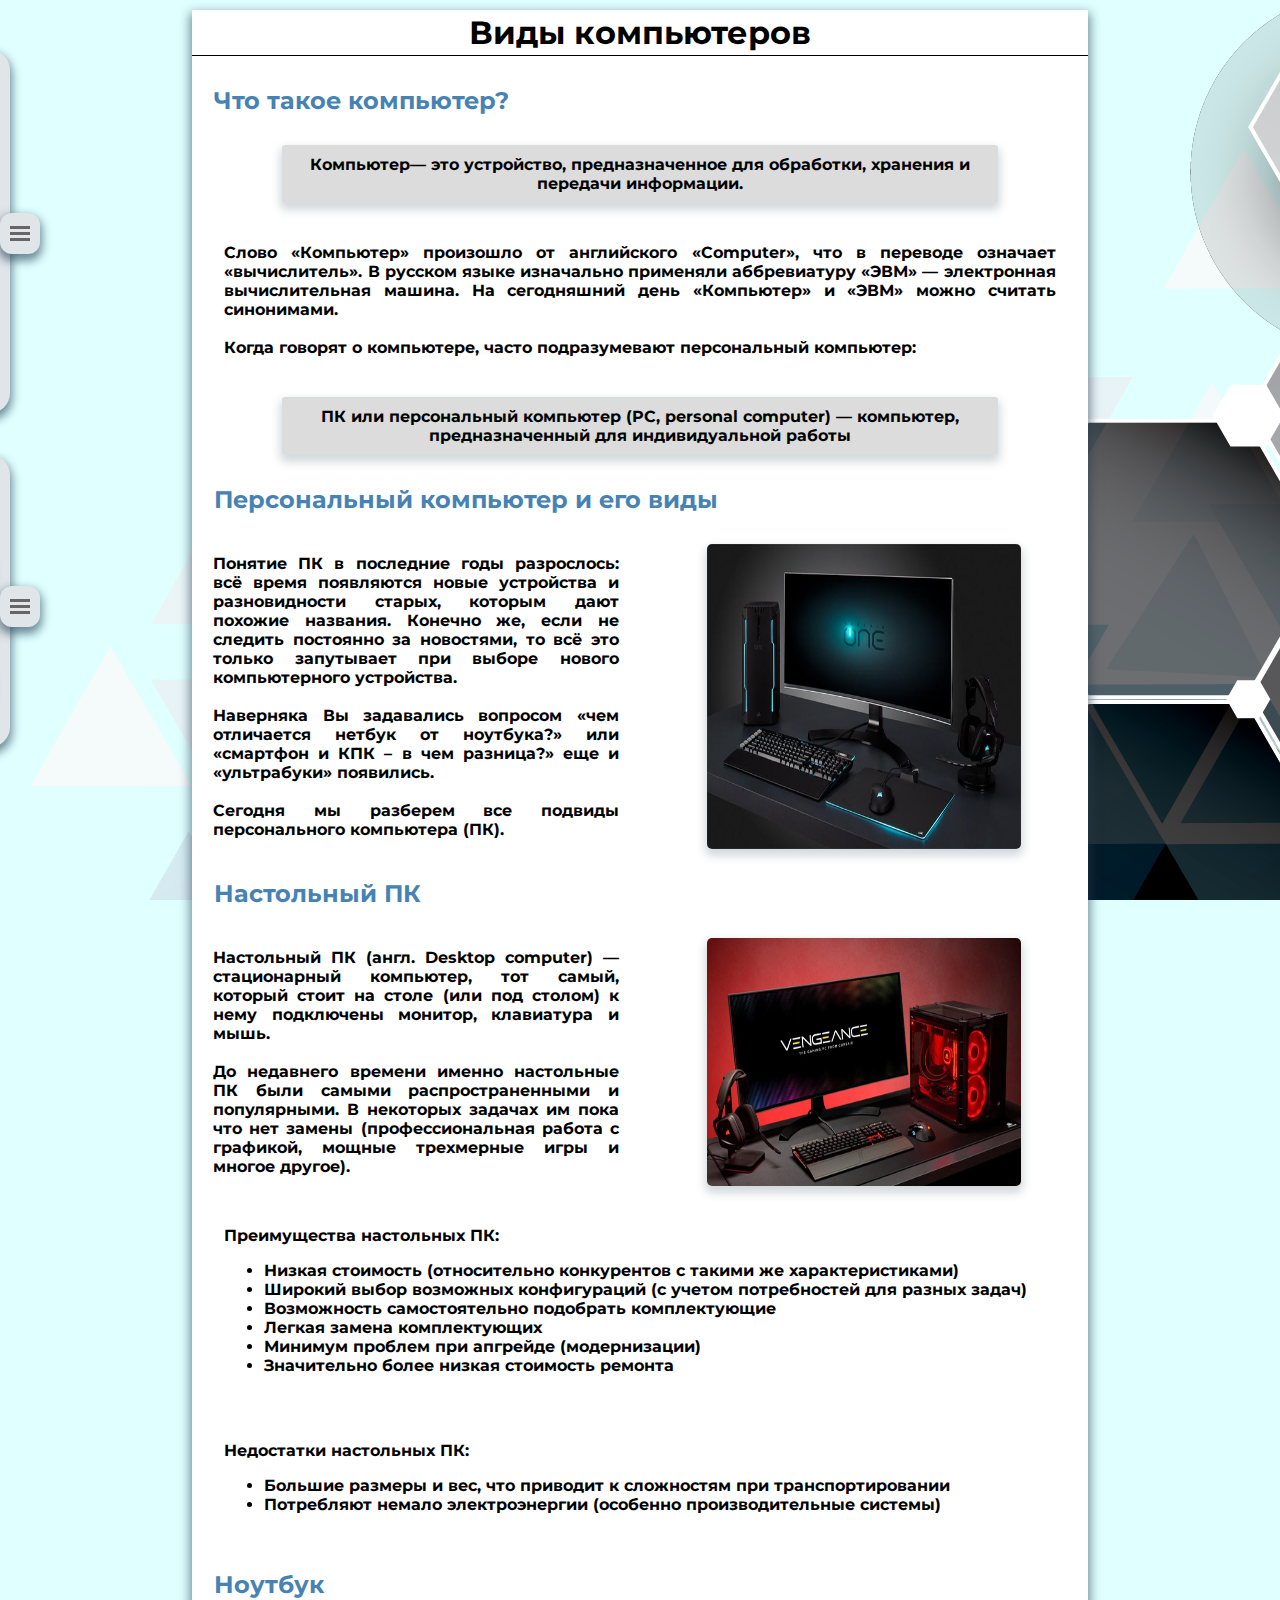
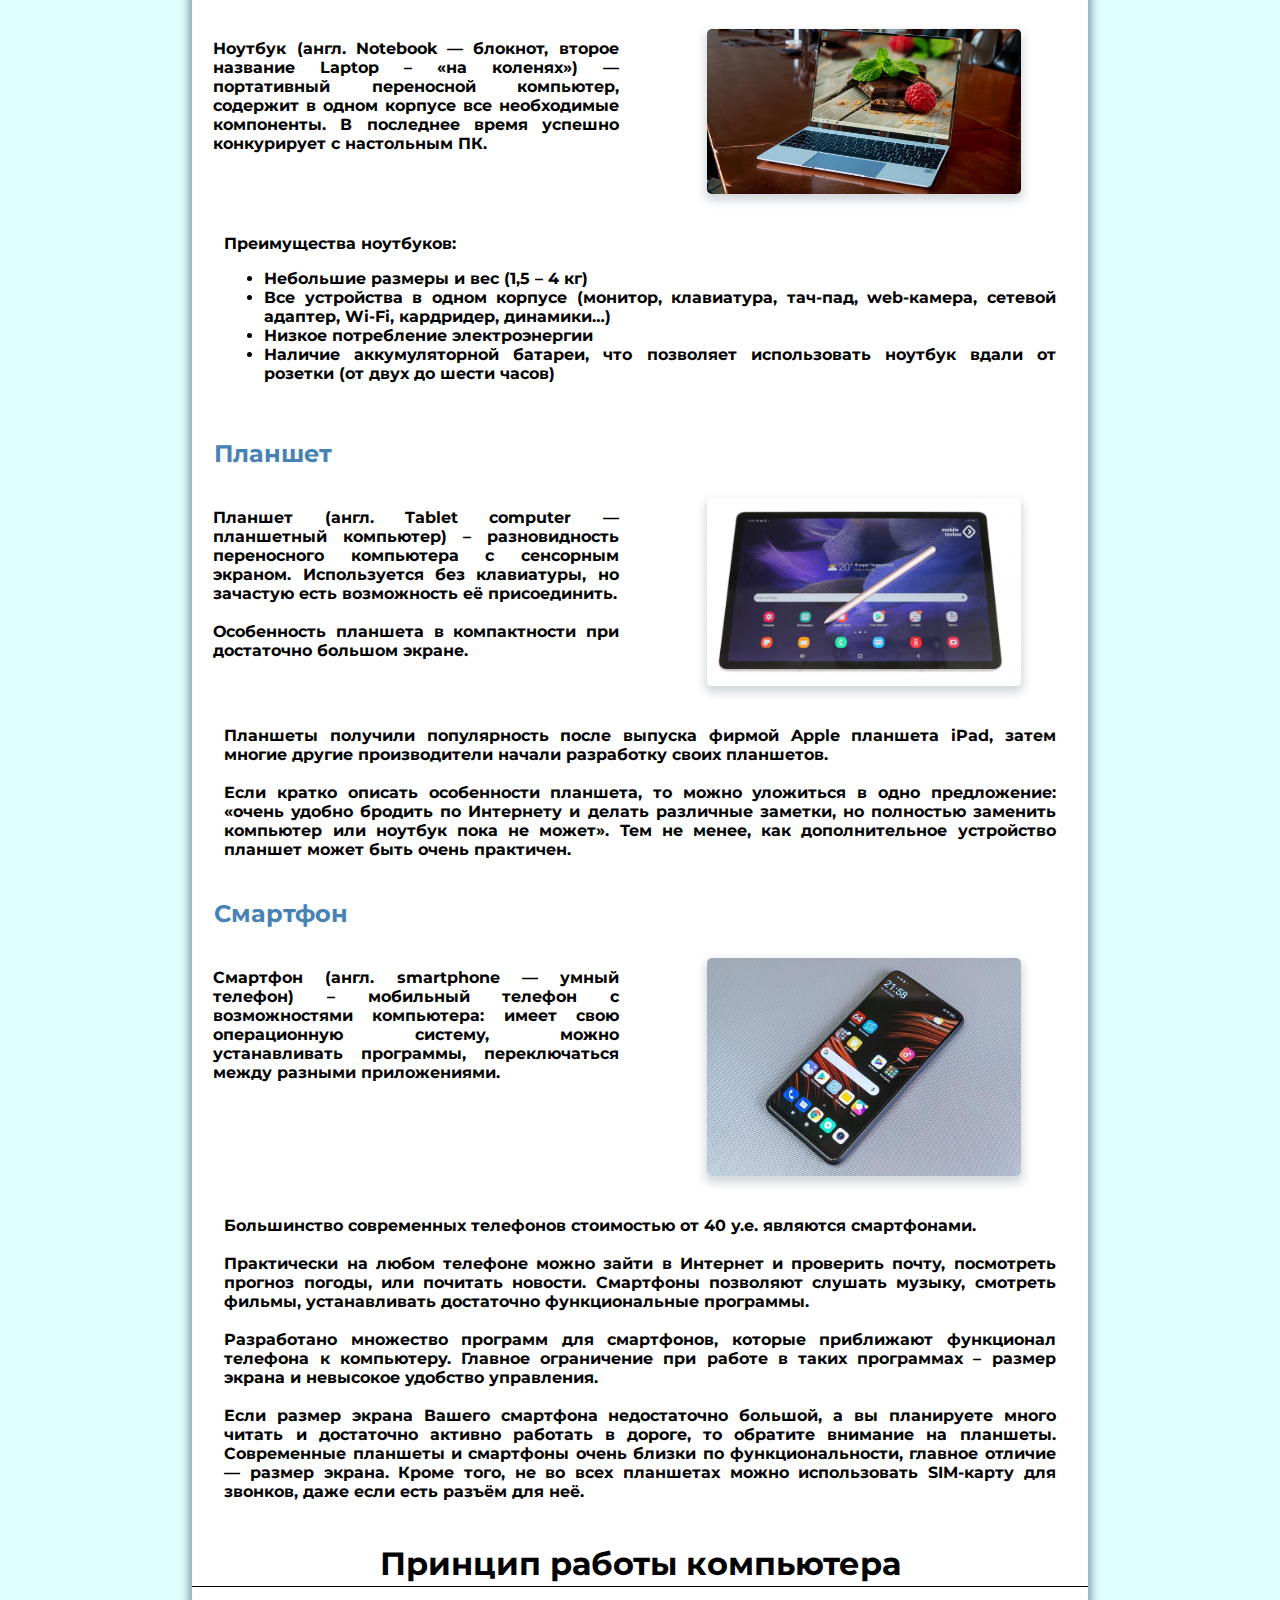
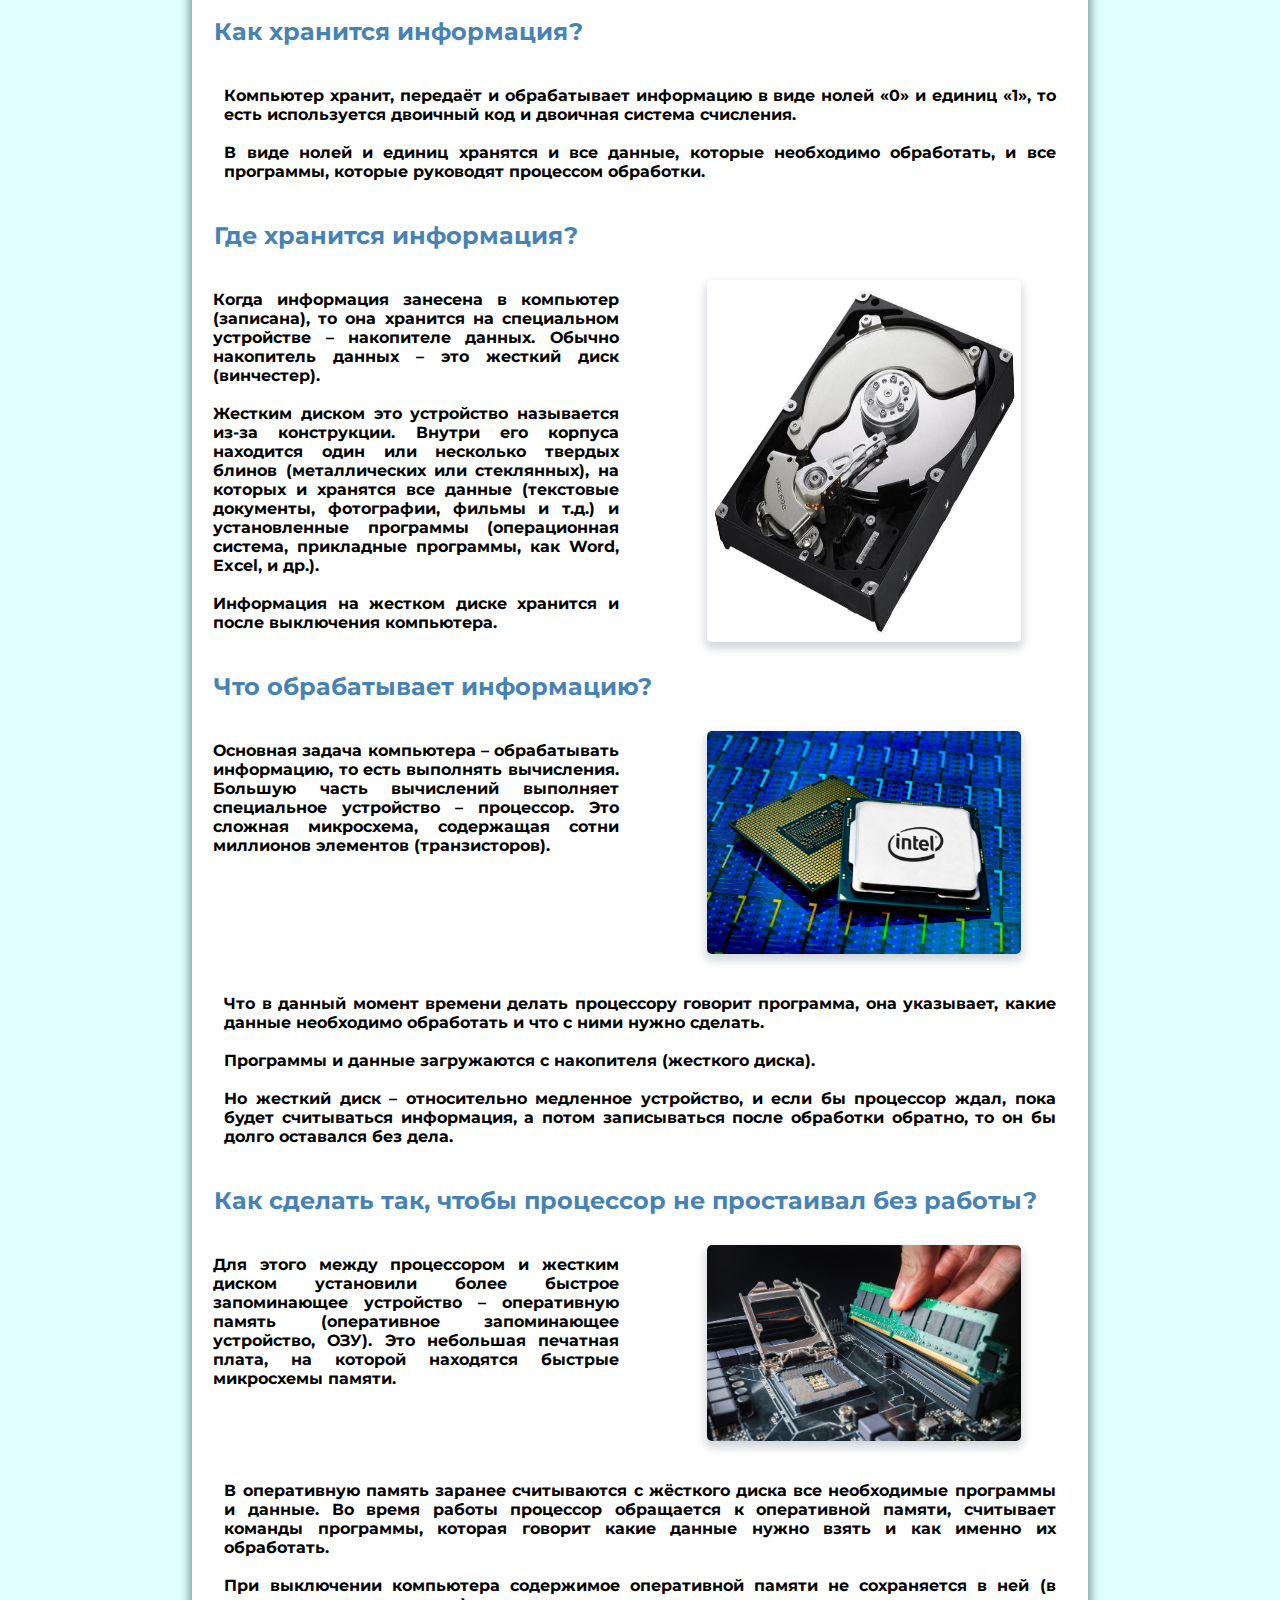
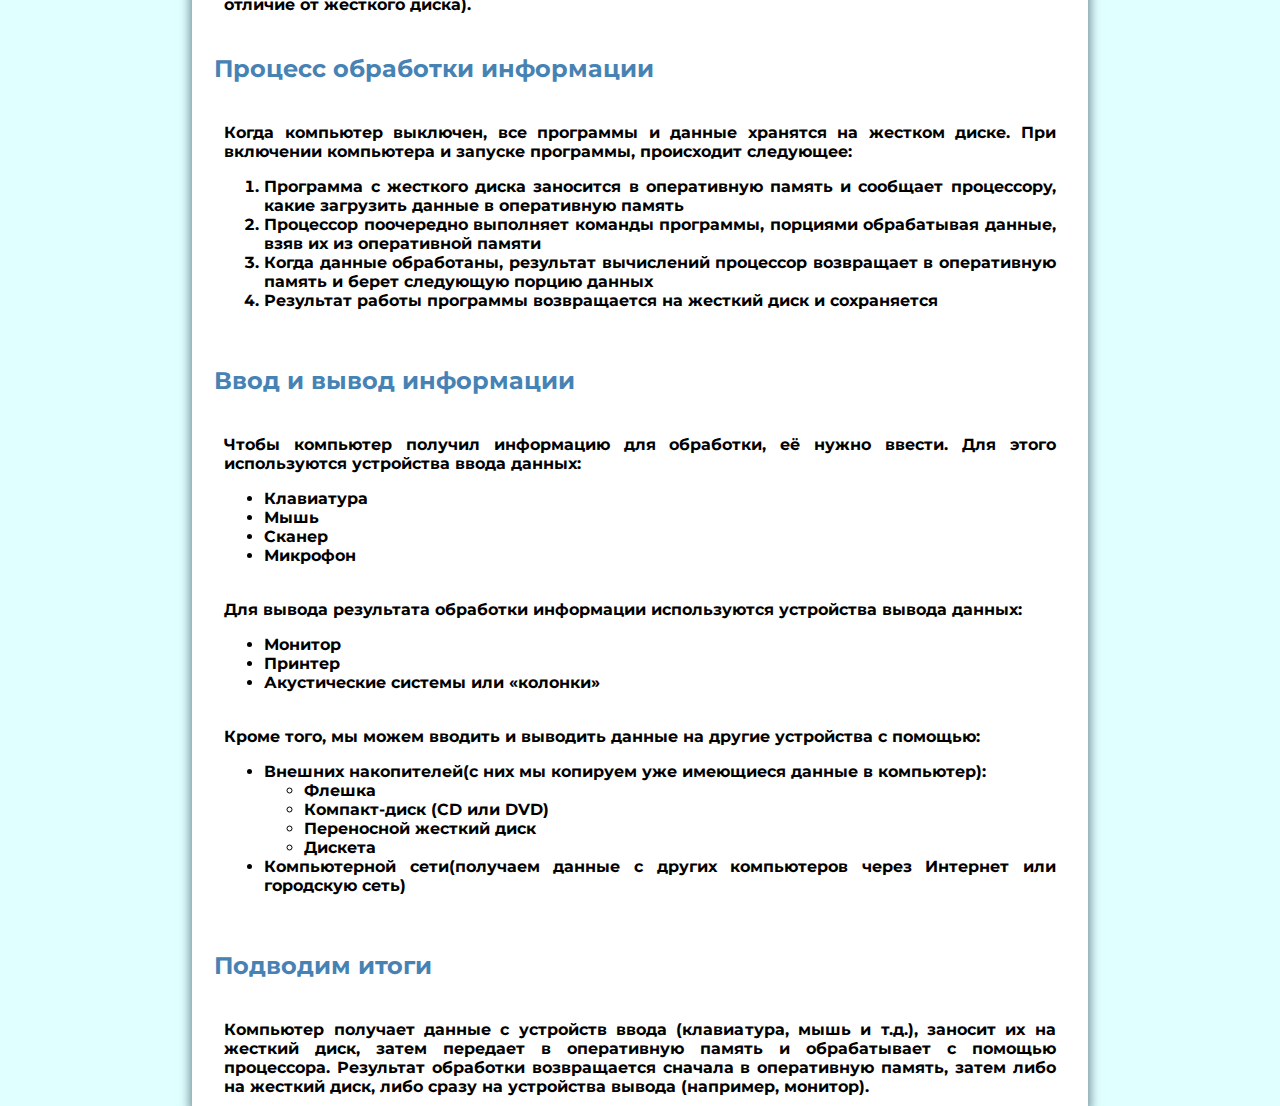
<file: index.html>
<!DOCTYPE html>
<html lang="en">
<head>
    <meta charset="UTF-8">
    <meta http-equiv="X-UA-Compatible" content="IE=edge">
    <meta name="viewport" content="width=device-width, initial-scale=1.0">
    <link rel="stylesheet" href="Computer_Components_style.css">
    <link rel="shortcut icon" href="assets/favicon.png" type="image/png">
    <script src="menuScript.js"></script>
    <title>Computer Components</title>
</head>
<body>    
    <nav class="links-wrapper" id="nav">   
        <div class="toggle-btn" onclick="openMenu()"><span></span><span></span><span></span></div>         
        <div class="subheader font">Меню</div>
        <ul>
            <li><a href="#" class="link font" id="navComp">Виды компьютеров и принцип работы</a></li>
            <li><a href="MotherBoard.html" class="link font" id="navMotherb">Материнская плата</a></li>
            <li><a href="HDD_SSD.html" class="link font" id="navHDD_SSD">Жесткий и SSD диски</a></li>
            <li><a href="VideoCard.html" class="link font" id="navVC">Видеокарта</a></li>
            <li><a href="Processor.html" class="link font" id="navProc">Процессор</a></li>      
        </ul>
    </nav>      

    <form class="help-bar-wrapper" id="contact">
        <div class="toggle-btn" onclick="openContact()"><span></span><span></span><span></span></div> 
        <div class="subheader font">Связь с нами</div>
        <div class="help-bar-text font">Оставьте свои контакты ниже</div>
        <div class="help-bar-row-wrapper">
            <label for="input-name" class="font">Имя</label>
            <input type="text" id="input-name" class="help-bar-input" required>
        </div>
        <div class="help-bar-row-wrapper">
            <label for="input-phone" class="font">Телефон</label>
            <input type="tel" id="phone" class="help-bar-input" required>
        </div>
        <div class="help-bar-row-wrapper">
            <label for="input-email" class="font">Почта</label>
            <input type="email" id="email" class="help-bar-input" required>
        </div>
        <div>
            <center><button type="submit" class="help-bar-btn font">Отправить</button></center> 
        </div>
    </form>
    
    <div class="info-wrapper">
        <div class="info-header font">Виды компьютеров</div>

        <div class="subheader font">Что такое компьютер?</div>
        <div class="text-wrapper">
            <div class="marked font">Компьютер— это устройство, предназначенное для обработки, хранения и передачи информации.</div>
        </div>

        <div class="text-wrapper">
            <div class="text-info font">
                Cлово «Компьютер» произошло от английского «Computer», что в переводе означает «вычислитель». В русском языке изначально применяли аббревиатуру «ЭВМ» — электронная вычислительная машина. 
                На сегодняшний день «Компьютер» и «ЭВМ» можно считать синонимами.
                <br><br>Когда говорят о компьютере, часто подразумевают персональный компьютер:
            </div>
        </div>
        <div class="text-wrapper">
            <div class="marked font">ПК или персональный компьютер (PC, personal computer) — компьютер, предназначенный для индивидуальной работы</div>
        </div>

        <div class="subheader font">Персональный компьютер и его виды</div>
        <div class="side-text-wrapper" >
            <div class="text-info font">
                Понятие ПК в последние годы разрослось: всё время появляются новые устройства и разновидности старых,
                которым дают похожие названия. Конечно же, если не следить постоянно за новостями, то всё это только
                запутывает при выборе нового компьютерного устройства.
                <br><br>Наверняка Вы задавались вопросом «чем отличается нетбук от ноутбука?» или «смартфон и КПК – в чем разница?» еще и «ультрабуки» появились.
                <br><br>Сегодня мы разберем все подвиды персонального компьютера (ПК).
            </div>
        </div>
        <div class="side-img-wrapper">
            <img src="assets/img1.jpg" alt="img" class="img-info"/>
        </div>

        <div class="subheader font">Настольный ПК</div>
        <div class="side-text-wrapper">
            <div class="text-info font">
                Настольный ПК (англ. Desktop computer) — стационарный компьютер, тот самый, 
                который стоит на столе (или под столом) к нему подключены монитор, клавиатура и мышь.
                <br><br>До недавнего времени именно настольные ПК были самыми распространенными и популярными. 
                В некоторых задачах им пока что нет замены (профессиональная работа с графикой, мощные трехмерные игры и многое другое).
            </div>
        </div>
        <div class="side-img-wrapper">
            <img src="assets/img2.jpg" alt="img" class="img-info"/>
        </div>

        <div class="text-wrapper">
            <div class="text-info font">
                Преимущества настольных ПК:<br>
                <ul>
                    <li>Низкая стоимость (относительно конкурентов с такими же характеристиками)</li>
                    <li>Широкий выбор возможных конфигураций (с учетом потребностей для разных задач)</li>
                    <li>Возможность самостоятельно подобрать комплектующие</li>
                    <li>Легкая замена комплектующих</li>
                    <li>Минимум проблем при апгрейде (модернизации)</li>
                    <li>Значительно более низкая стоимость ремонта</li>
                </ul>
            </div>                
        </div>

        <div class="text-wrapper">
            <div class="text-info font">
                Недостатки настольных ПК:<br>
                <ul>
                    <li>Большие размеры и вес, что приводит к сложностям при транспортировании</li>
                    <li>Потребляют немало электроэнергии (особенно производительные системы)</li>
                </ul>
            </div>                
        </div>

        <div class="subheader font">Ноутбук</div>
        
        <div class="side-text-wrapper">
            <div class="text-info font">
                Ноутбук (англ. Notebook — блокнот, второе название Laptop – «на коленях») — портативный переносной
                компьютер, содержит в одном корпусе все необходимые компоненты. В последнее время успешно конкурирует с настольным ПК.
            </div>
        </div>
        
        <div class="side-img-wrapper">
            <img src="assets/img3.jpg" alt="img" class="img-info"/>
        </div>

        <div class="text-wrapper">
            <div class="text-info font">
                Преимущества ноутбуков:<br>
                <ul>
                    <li>Небольшие размеры и вес (1,5 – 4 кг)</li>
                    <li>Все устройства в одном корпусе (монитор, клавиатура, тач-пад, web-камера, сетевой адаптер, Wi-Fi, кардридер, динамики…)</li>
                    <li>Низкое потребление электроэнергии</li>
                    <li>Наличие аккумуляторной батареи, что позволяет использовать ноутбук вдали от розетки (от двух до шести часов)</li>
                </ul>
            </div>                
        </div>

        <div class="subheader font">Планшет</div>            
        <div class="side-text-wrapper">
            <div class="text-info font">
                Планшет (англ. Tablet computer — планшетный компьютер) – разновидность переносного компьютера с сенсорным экраном. 
                Используется без клавиатуры, но зачастую есть возможность её присоединить.<br><br>
                Особенность планшета в компактности при достаточно большом экране.
            </div>
        </div>
        
        <div class="side-img-wrapper">
            <img src="assets/img5.jpg" alt="img" class="img-info"/>
        </div>

        <div class="text-wrapper">
            <div class="text-info font">
                Планшеты получили популярность после выпуска фирмой Apple планшета iPad, затем многие другие производители начали разработку своих планшетов.<br><br>
                Если кратко описать особенности планшета, то можно уложиться в одно предложение: «очень удобно бродить по Интернету и делать различные заметки, но полностью заменить компьютер или ноутбук пока не может». 
                Тем не менее, как дополнительное устройство планшет может быть очень практичен.
            </div>                
        </div>
        
        <div class="subheader font">Смартфон</div>            
        <div class="side-text-wrapper">
            <div class="text-info font">
                Смартфон (англ. smartphone — умный телефон) – мобильный телефон с возможностями компьютера: имеет свою операционную систему, 
                можно устанавливать программы, переключаться между разными приложениями.
            </div>
        </div>
        
        <div class="side-img-wrapper">
            <img src="assets/img4.jpg" alt="img" class="img-info"/>
        </div>

        <div class="text-wrapper">
            <div class="text-info font">
                Большинство современных телефонов стоимостью от 40 у.е. являются смартфонами.<br><br>
                Практически на любом телефоне можно зайти в Интернет и проверить почту, 
                посмотреть прогноз погоды, или почитать новости. 
                Смартфоны позволяют слушать музыку, смотреть фильмы, устанавливать достаточно функциональные программы.<br><br>
                Разработано множество программ для смартфонов, которые приближают функционал телефона к компьютеру. 
                Главное ограничение при работе в таких программах – размер экрана и невысокое удобство управления.<br><br>
                Если размер экрана Вашего смартфона недостаточно большой, а вы планируете много читать и достаточно активно работать в дороге, то обратите внимание на планшеты. 
                Современные планшеты и смартфоны очень близки по функциональности, главное отличие — размер экрана. 
                Кроме того, не во всех планшетах можно использовать SIM-карту для звонков, даже если есть разъём для неё.
            </div>                
        </div>

        <div class="info-header font">Принцип работы компьютера</div>
        <div class="subheader font">Как хранится информация?</div>
        <div class="text-wrapper">
            <div class="text-info font">
                Компьютер хранит, передаёт и обрабатывает информацию в виде нолей «0» и единиц «1», 
                то есть используется двоичный код и двоичная система счисления.<br><br>
                В виде нолей и единиц хранятся и все данные, которые необходимо обработать, и все программы, которые руководят процессом обработки.
            </div>                
        </div>

        <div class="subheader font">Где хранится информация?</div>            
        <div class="side-text-wrapper">
            <div class="text-info font">
                Когда информация занесена в компьютер (записана), то она хранится на специальном устройстве – накопителе данных. 
                Обычно накопитель данных – это жесткий диск (винчестер).<br><br>
                Жестким диском это устройство называется из-за конструкции. 
                Внутри его корпуса находится один или несколько твердых блинов (металлических или стеклянных), 
                на которых и хранятся все данные (текстовые документы, фотографии, фильмы и т.д.) 
                и установленные программы (операционная система, прикладные программы, как Word, Excel, и др.).<br><br>
                Информация на жестком диске хранится и после выключения компьютера.
            </div>
        </div>
        
        <div class="side-img-wrapper">
            <img src="assets/img6.jpg" alt="img" class="img-info"/>
        </div>            

        <div class="subheader font">Что обрабатывает информацию?</div>            
        <div class="side-text-wrapper">
            <div class="text-info font">
                Основная задача компьютера – обрабатывать информацию, то есть выполнять вычисления. 
                Большую часть вычислений выполняет специальное устройство – процессор. 
                Это сложная микросхема, содержащая сотни миллионов элементов (транзисторов).
            </div>
        </div>
        
        <div class="side-img-wrapper">
            <img src="assets/img7.jpg" alt="img" class="img-info"/>
        </div>            

        <div class="text-wrapper">
            <div class="text-info font">
                Что в данный момент времени делать процессору говорит программа, 
                она указывает, какие данные необходимо обработать и что с ними нужно сделать.<br><br>
                Программы и данные загружаются с накопителя (жесткого диска).<br><br>
                Но жесткий диск – относительно медленное устройство, и если бы процессор ждал, 
                пока будет считываться информация, а потом записываться после обработки обратно, то он бы долго оставался без дела.
            </div>                
        </div>

        <div class="subheader font">Как сделать так, чтобы процессор не простаивал без работы?</div>            
        <div class="side-text-wrapper">
            <div class="text-info font">
                Для этого между процессором и жестким диском установили более быстрое запоминающее устройство – оперативную память (оперативное запоминающее устройство, ОЗУ). 
                Это небольшая печатная плата, на которой находятся быстрые микросхемы памяти.
            </div>
        </div>              
        
        <div class="side-img-wrapper">
            <img src="assets/img8.jpg" alt="img" class="img-info"/>
        </div>  

        <div class="text-wrapper">
            <div class="text-info font">
                В оперативную память заранее считываются с жёсткого диска все необходимые программы и данные. 
                Во время работы процессор обращается к оперативной памяти, 
                считывает команды программы, которая говорит какие данные нужно взять и как именно их обработать.<br><br>
                При выключении компьютера содержимое оперативной памяти не сохраняется в ней (в отличие от жесткого диска).
            </div>                
        </div>

        <div class="subheader font">Процесс обработки информации</div>
        <div class="text-wrapper">
            <div class="text-info font">
                Когда компьютер выключен, все программы и данные хранятся на жестком диске. 
                При включении компьютера и запуске программы, происходит следующее:<br>
                <ol>
                    <li>Программа с жесткого диска заносится в оперативную память и сообщает процессору, какие загрузить данные в оперативную память</li>
                    <li>Процессор поочередно выполняет команды программы, порциями обрабатывая данные, взяв их из оперативной памяти</li>
                    <li>Когда данные обработаны, результат вычислений процессор возвращает в оперативную память и берет следующую порцию данных</li>
                    <li>Результат работы программы возвращается на жесткий диск и сохраняется</li>                        
                </ol>
            </div>                
        </div>

        <div class="subheader font">Ввод и вывод информации</div>
        <div class="text-wrapper">
            <div class="text-info font">
                Чтобы компьютер получил информацию для обработки, её нужно ввести. Для этого используются устройства ввода данных:<br>
                <ul>
                    <li>Клавиатура</li>
                    <li>Мышь</li>
                    <li>Сканер</li>
                    <li>Микрофон</li>
                </ul>
                <br>
                Для вывода результата обработки информации используются устройства вывода данных:<br>
                <ul>
                    <li>Монитор</li>
                    <li>Принтер</li>
                    <li>Акустические системы или «колонки»</li>                        
                </ul>
                <br>
                Кроме того, мы можем вводить и выводить данные на другие устройства с помощью:<br>
                <ul>
                    <li>Внешних накопителей(с них мы копируем уже имеющиеся данные в компьютер):<br>
                        <ul>
                            <li>Флешка</li>
                            <li>Компакт-диск (CD или DVD)</li>
                            <li>Переносной жесткий диск</li>
                            <li>Дискета</li>
                        </ul>
                    </li>
                    <li>Компьютерной сети(получаем данные с других компьютеров через Интернет или городскую сеть)</li>
                </ul>
            </div>                
        </div>

        <div class="subheader font">Подводим итоги</div>
        <div class="text-wrapper">
            <div class="text-info font">
                Компьютер получает данные с устройств ввода (клавиатура, мышь и т.д.), заносит их на жесткий диск, 
                затем передает в оперативную память и обрабатывает с помощью процессора. 
                Результат обработки возвращается сначала в оперативную память, 
                затем либо на жесткий диск, либо сразу на устройства вывода (например, монитор).
            </div>                
        </div>
    </div>  
</body>
</html>
</file>
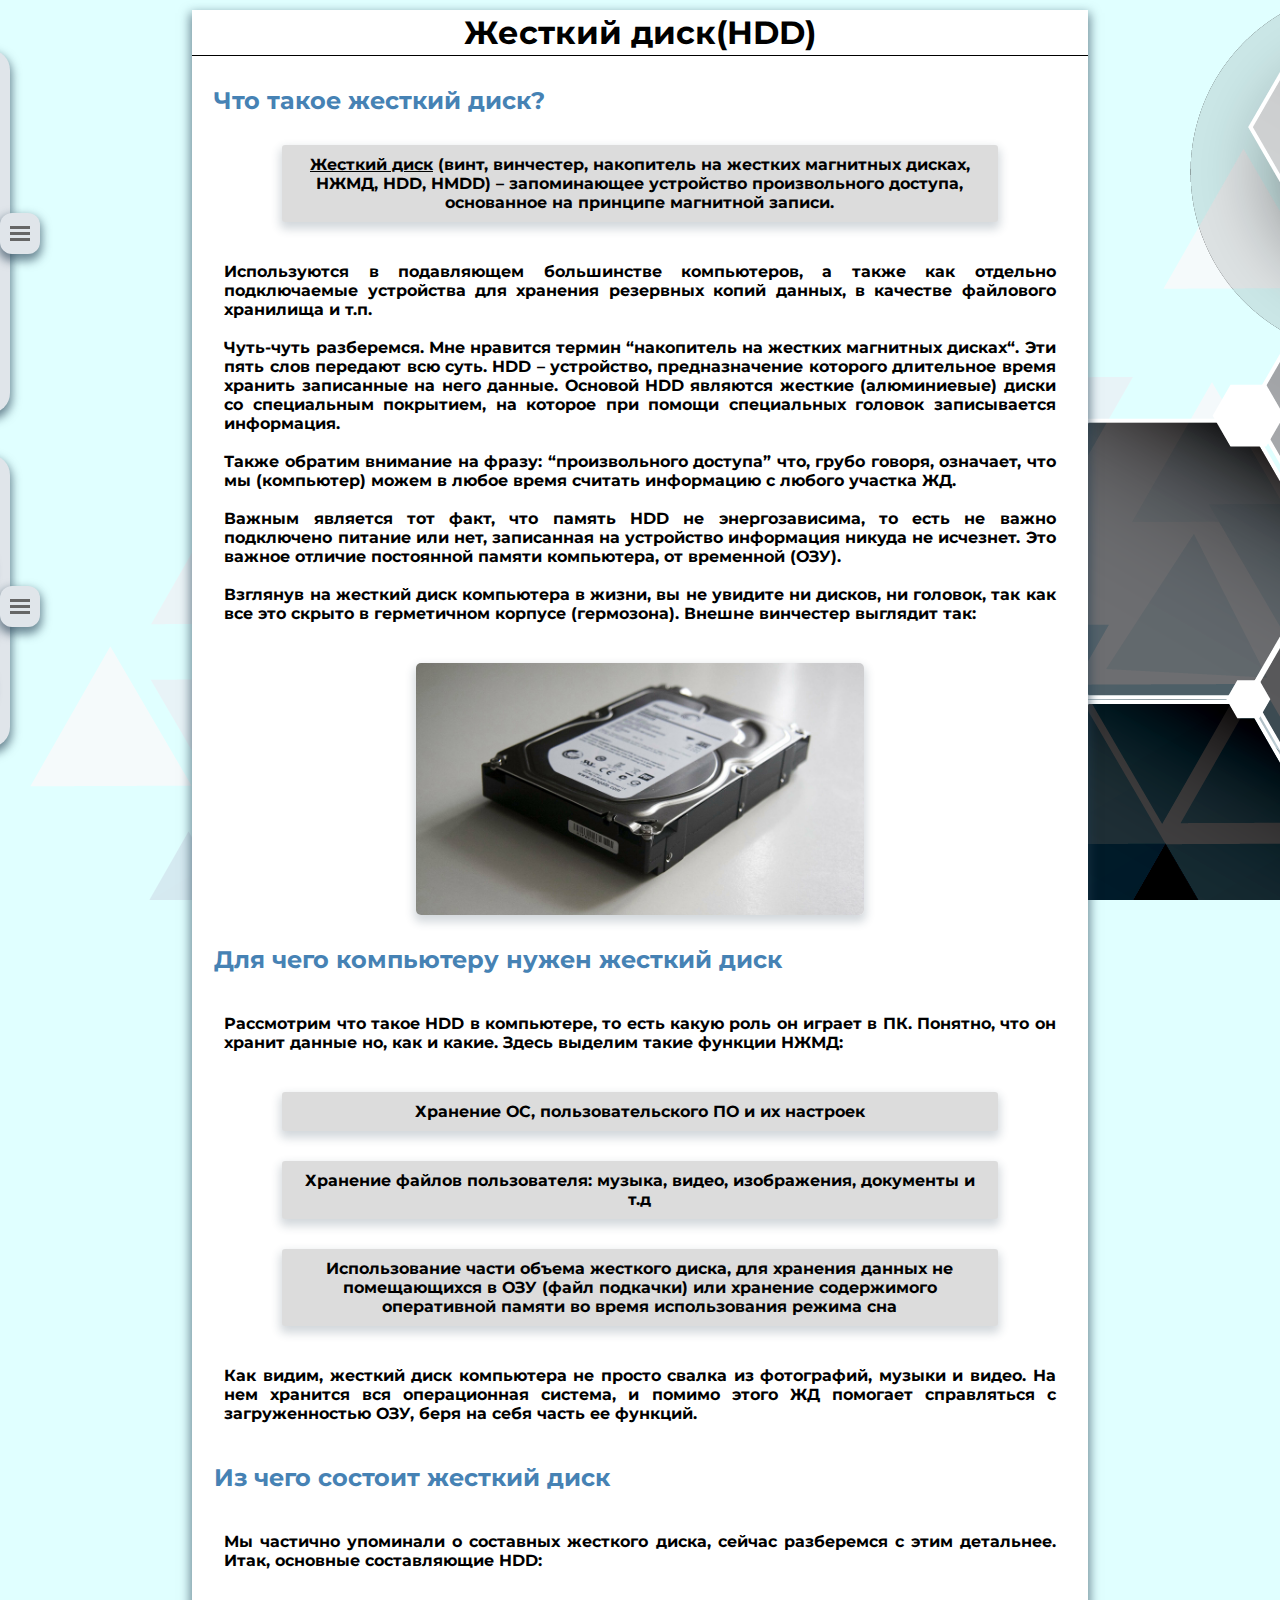
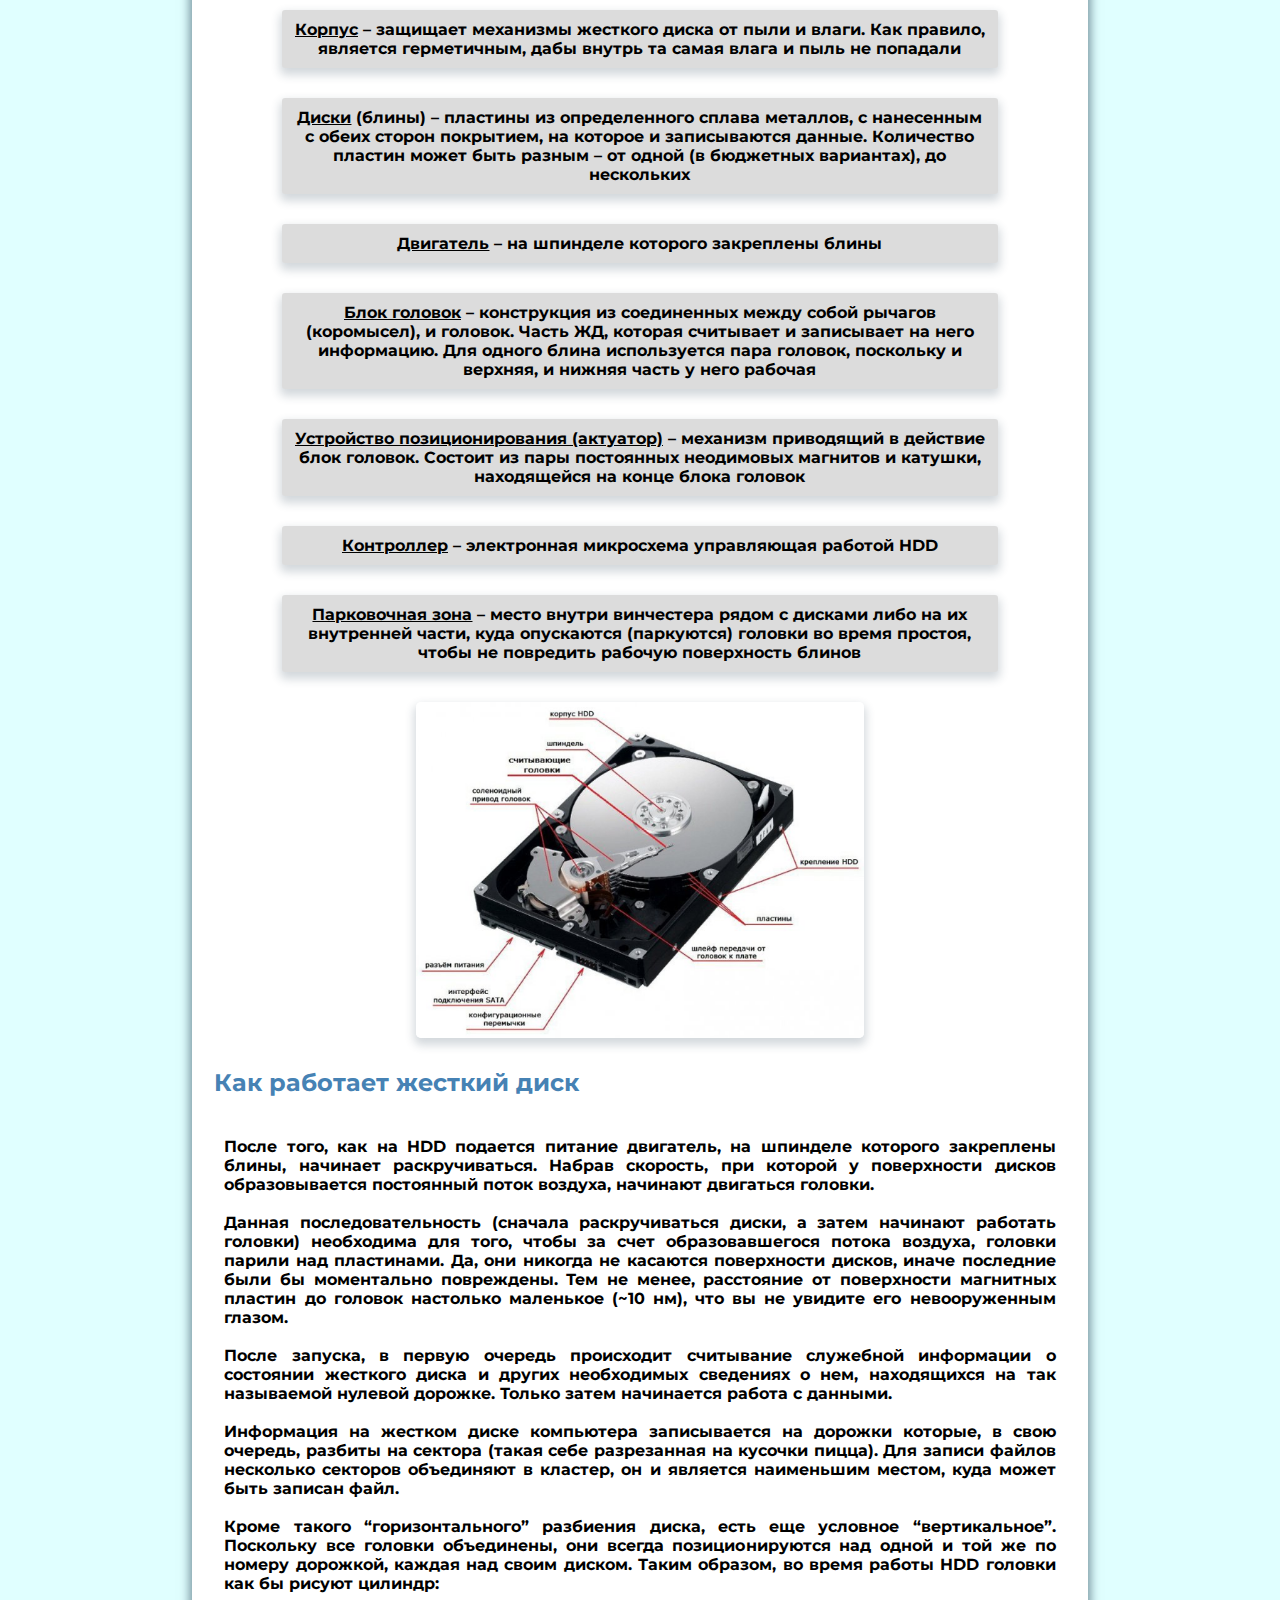
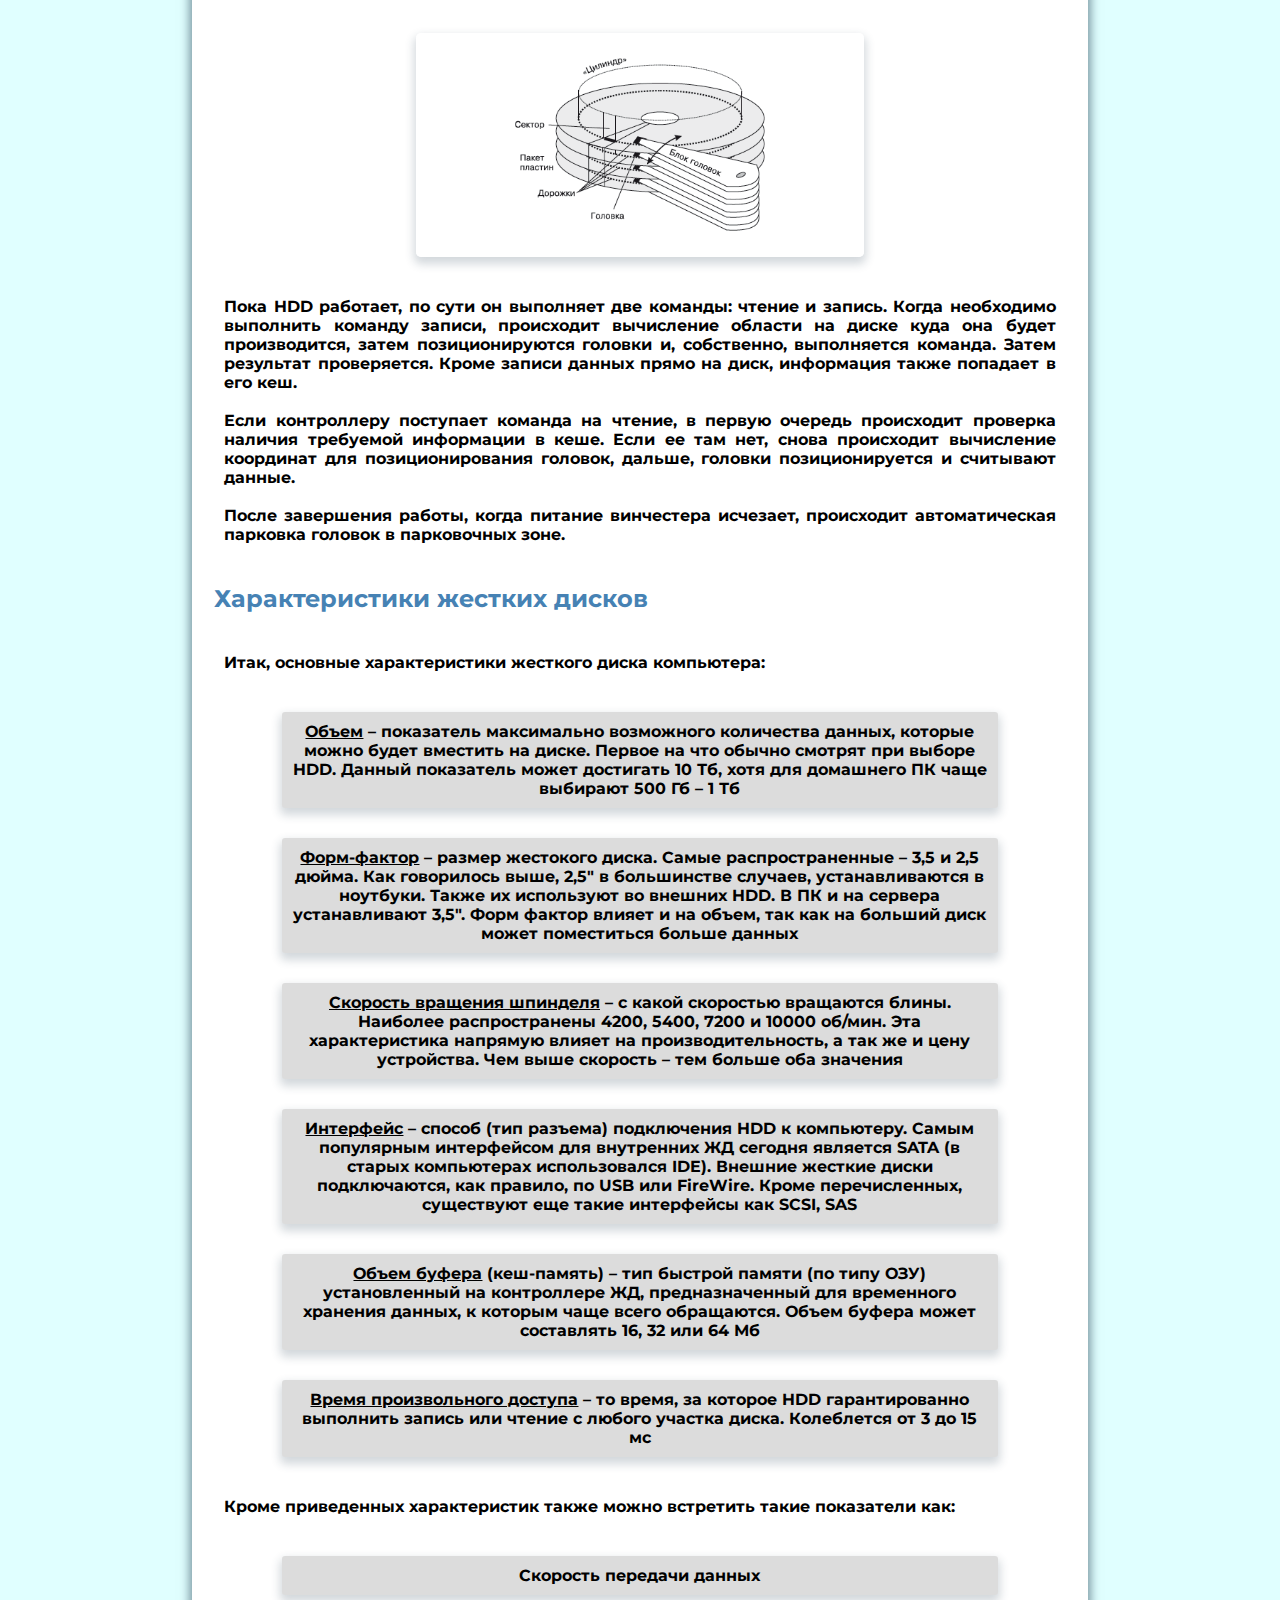
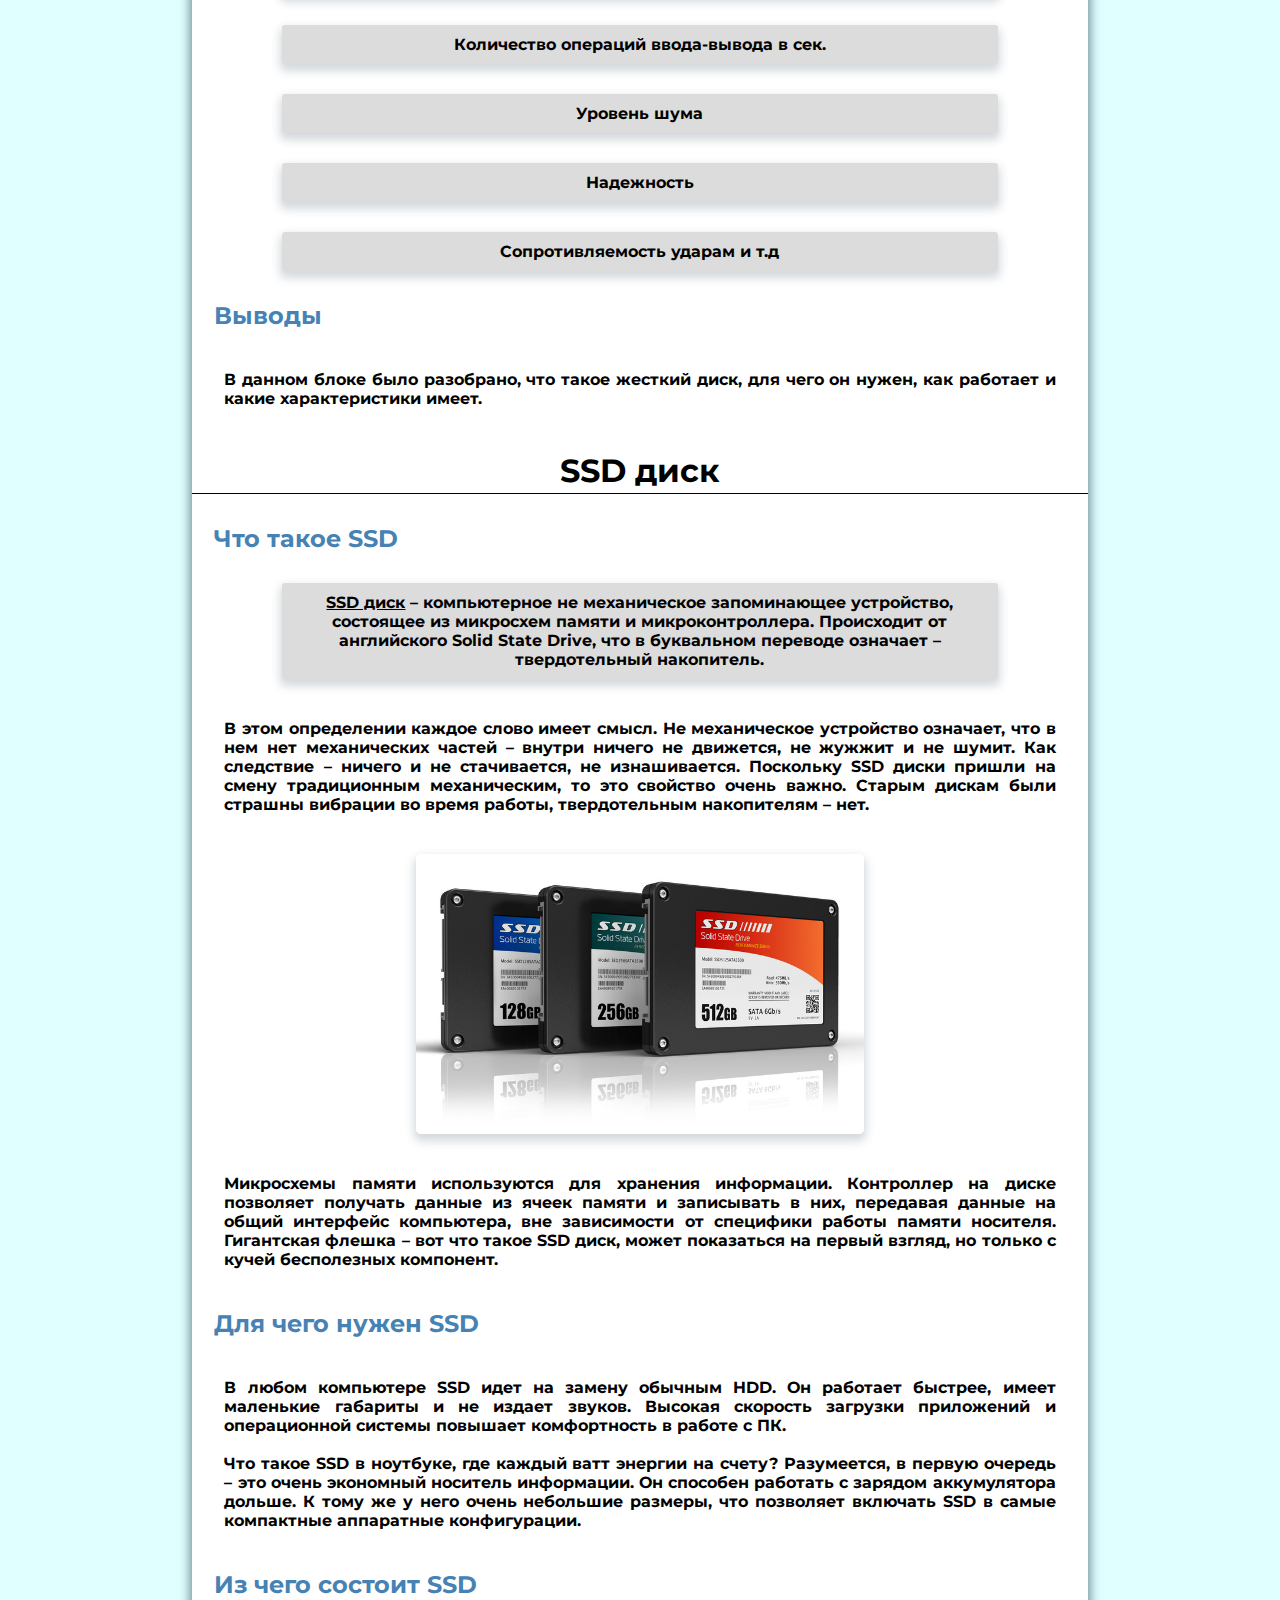
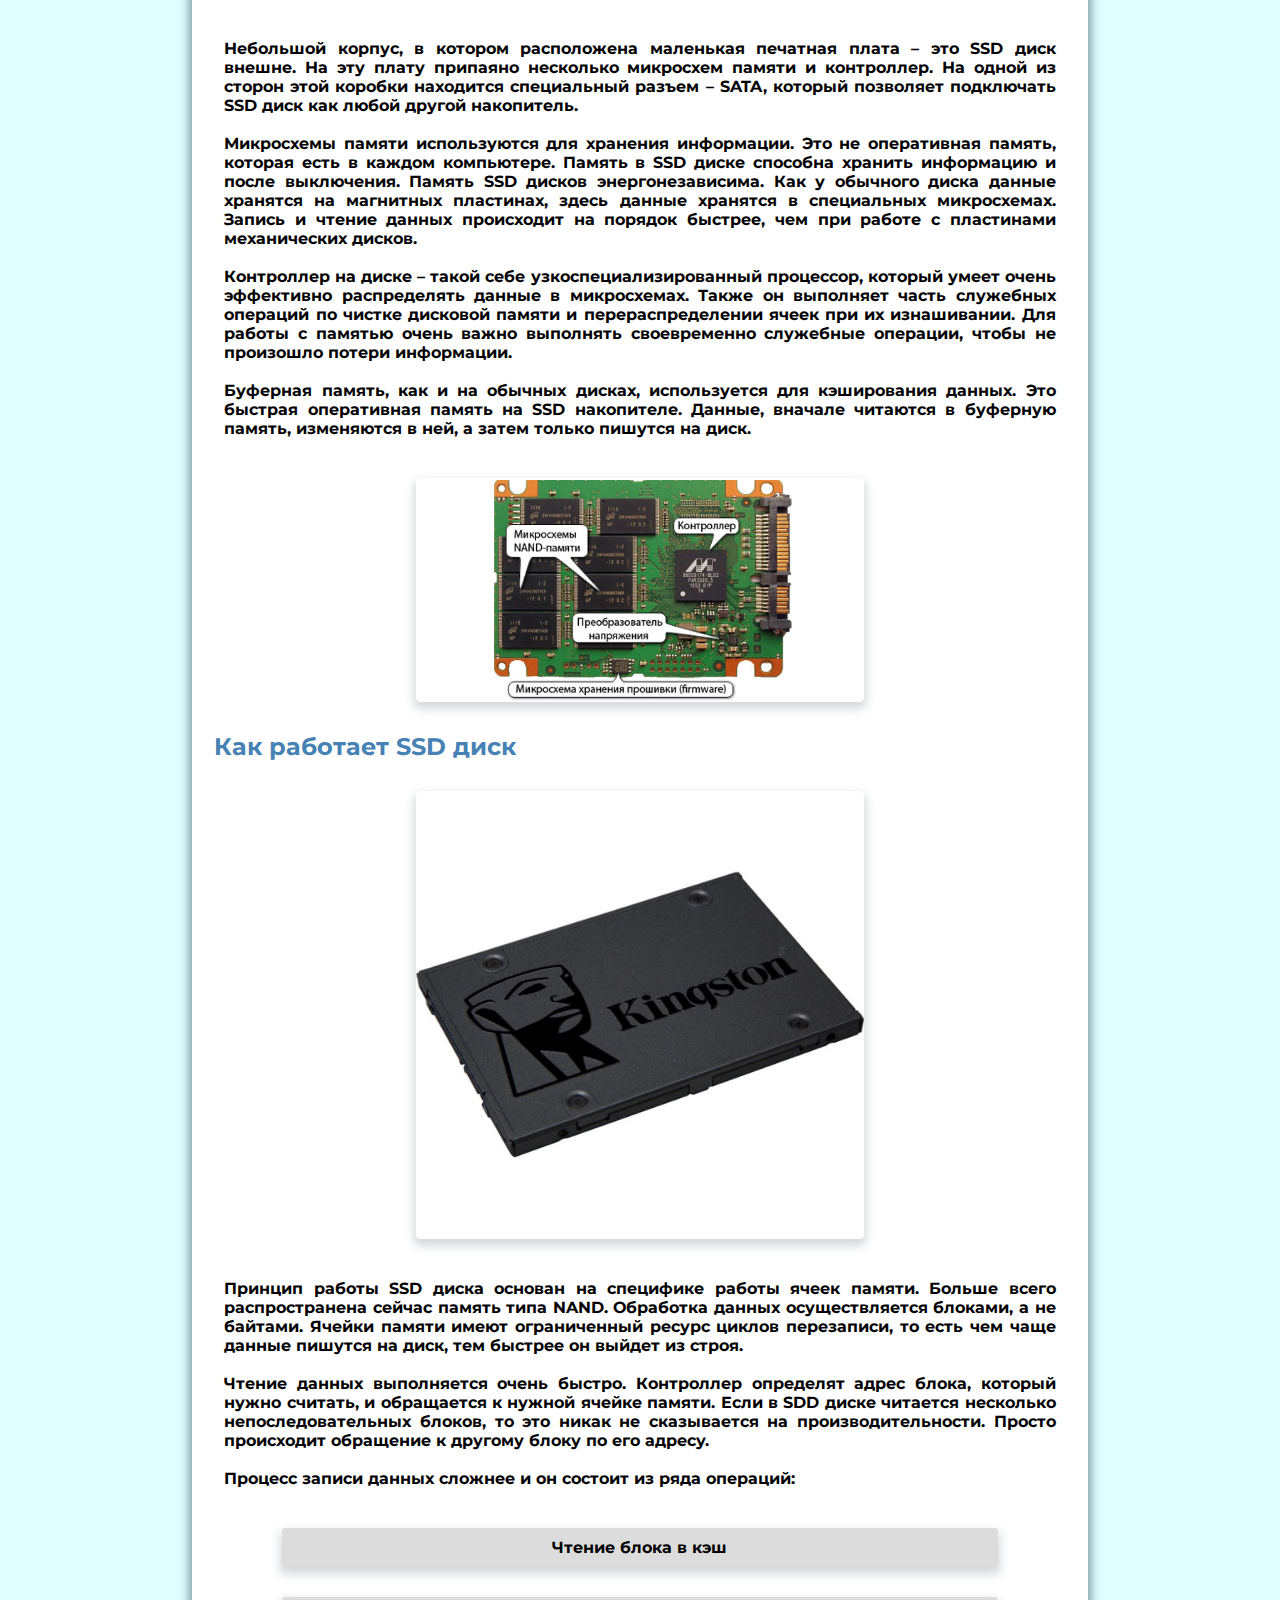
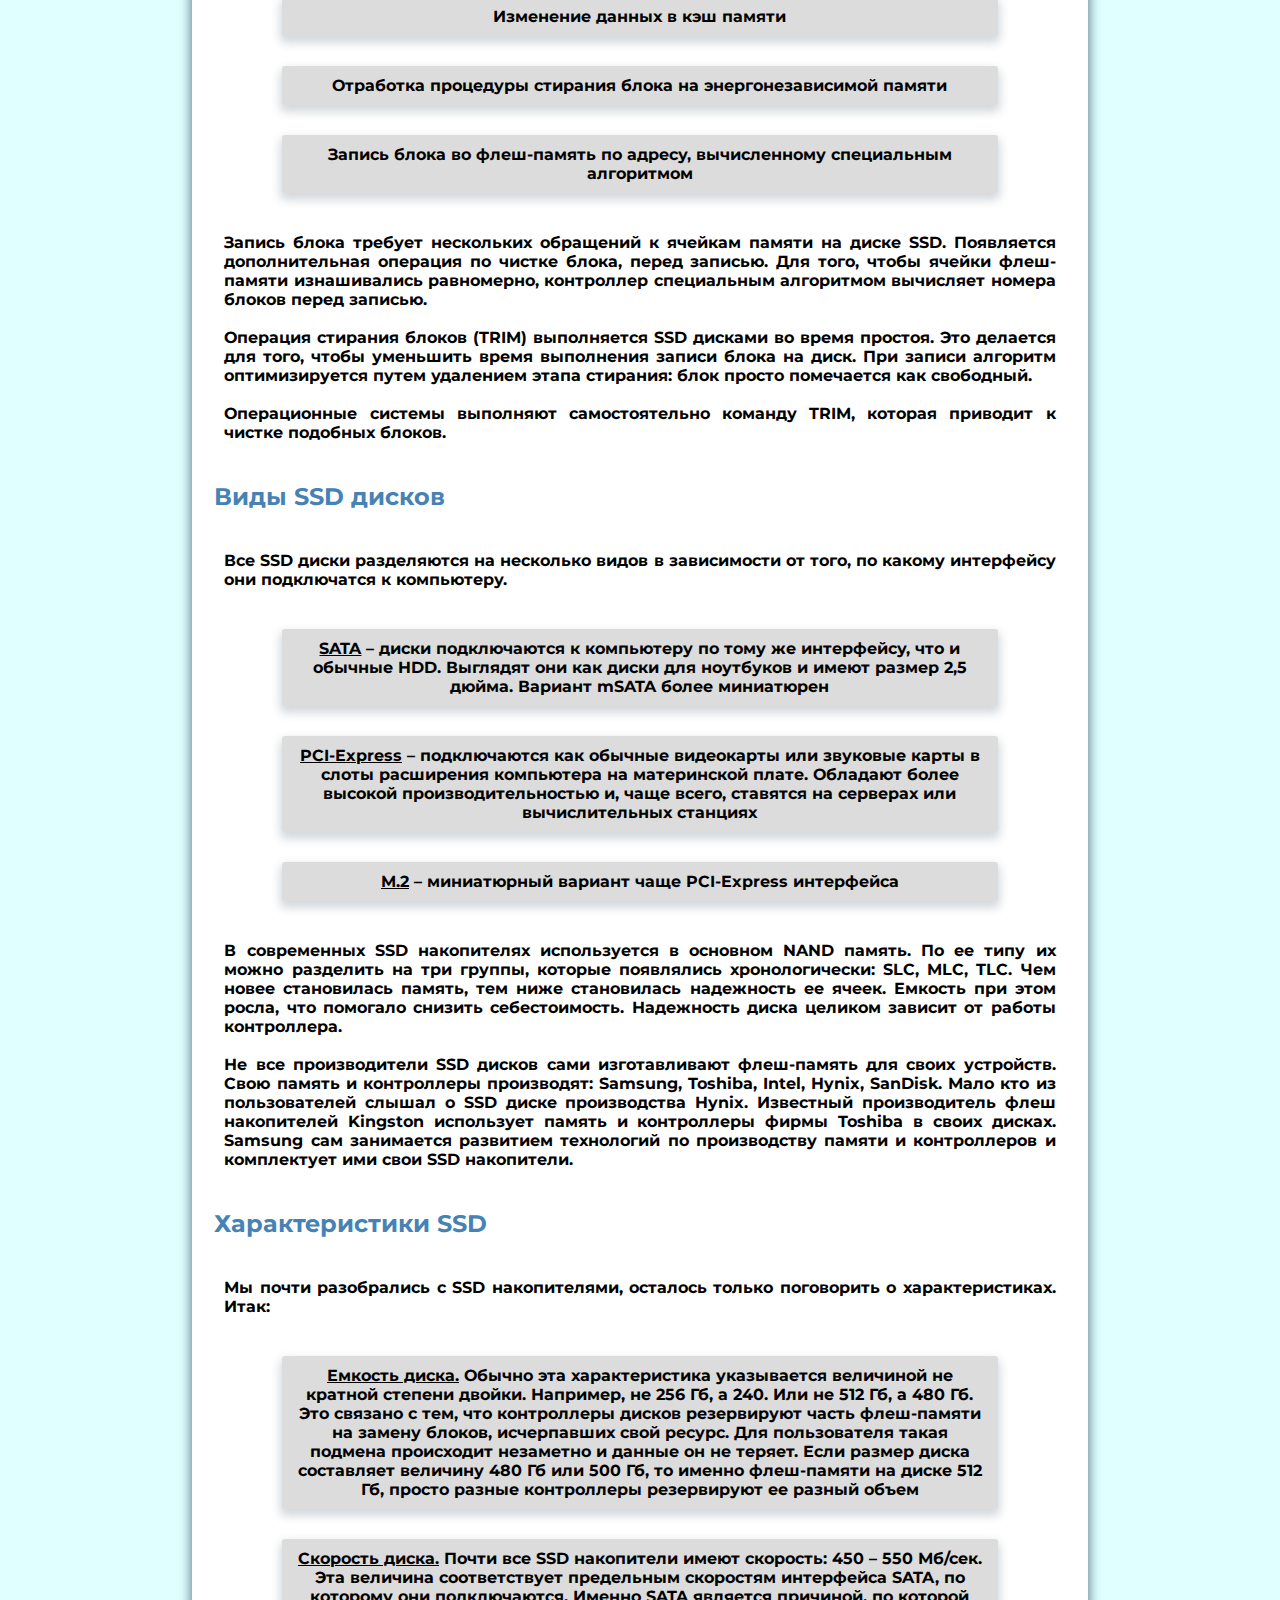
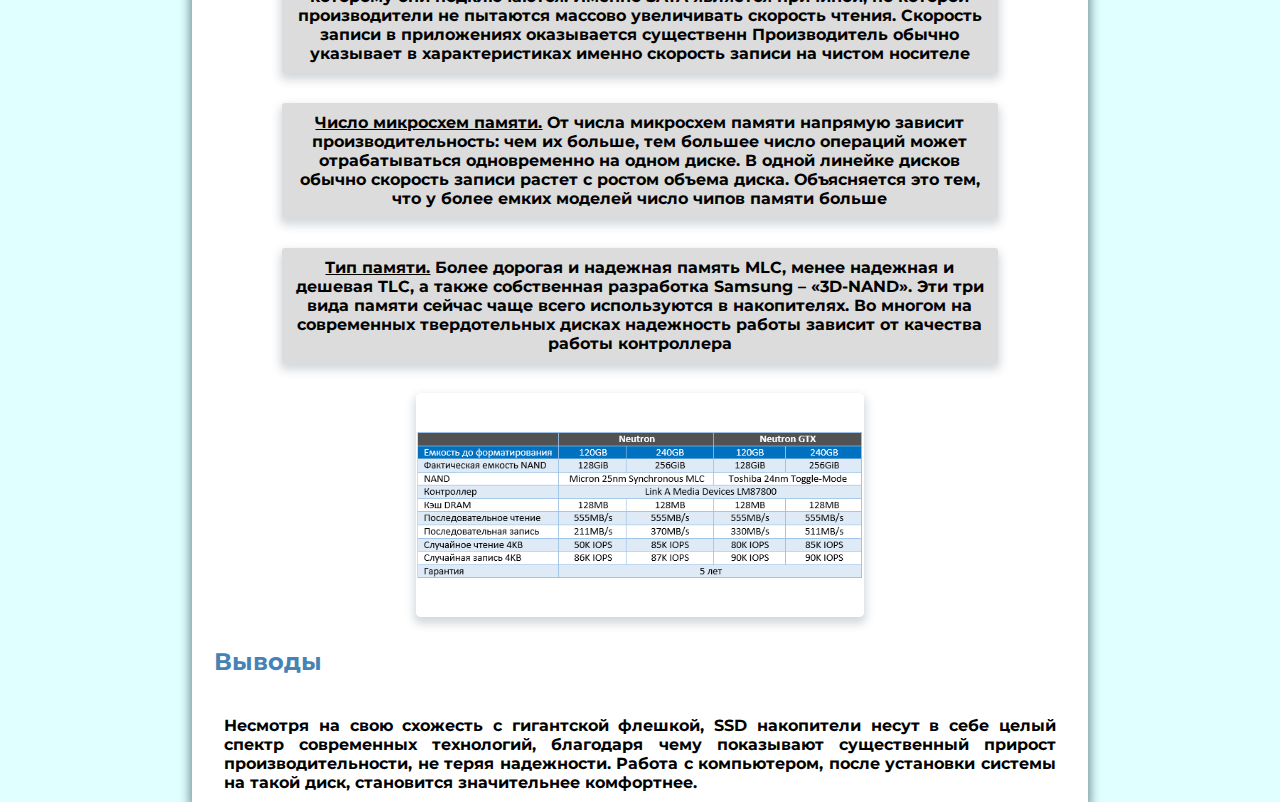
<file: HDD_SSD.html>
<!DOCTYPE html>
<html lang="en">
<head>
    <meta charset="UTF-8">
    <meta http-equiv="X-UA-Compatible" content="IE=edge">
    <meta name="viewport" content="width=device-width, initial-scale=1.0">
    <link rel="stylesheet" href="Computer_Components_style.css">
    <link rel="shortcut icon" href="assets/favicon.png" type="image/png">
    <script src="menuScript.js"></script>
    <title>Computer Components</title>
</head>
<body>    
    <nav class="links-wrapper" id="nav"> 
        <div class="toggle-btn" onclick="openMenu()"><span></span><span></span><span></span></div>            
        <div class="subheader font">Меню</div>
        <ul>
            <li><a href="index.html" class="link font" id="navComp">Виды компьютеров и принцип работы</a></li>
            <li><a href="MotherBoard.html" class="link font" id="navMotherb">Материнская плата</a></li>
            <li><a href="#" class="link font" id="navHDD_SSD">Жесткий и SSD диски</a></li>
            <li><a href="VideoCard.html" class="link font" id="navVC">Видеокарта</a></li>
            <li><a href="Processor.html" class="link font" id="navProc">Процессор</a></li>      
        </ul>
    </nav> 

    <form class="help-bar-wrapper" id="contact">
        <div class="toggle-btn" onclick="openContact()"><span></span><span></span><span></span></div> 
        <div class="subheader font">Связь с нами</div>
        <div class="help-bar-text font">Оставьте свои контакты ниже</div>
        <div class="help-bar-row-wrapper">
            <label for="input-name" class="font">Имя</label>
            <input type="text" id="input-name" class="help-bar-input" required>
        </div>
        <div class="help-bar-row-wrapper">
            <label for="input-phone" class="font">Телефон</label>
            <input type="tel" id="phone" class="help-bar-input" required>
        </div>
        <div class="help-bar-row-wrapper">
            <label for="input-email" class="font">Почта</label>
            <input type="email" id="email" class="help-bar-input" required>
        </div>
        <div>
            <center><button type="submit" class="help-bar-btn font">Отправить</button></center> 
        </div>
    </form>
    
    <div class="info-wrapper">
        <div class="info-header font">Жесткий диск(HDD)</div>
        <div class="subheader font">Что такое жесткий диск?</div>

        <div class="text-wrapper">
            <div class="marked font">
                <u>Жесткий диск</u> (винт, винчестер, накопитель на жестких магнитных дисках, НЖМД, HDD, HMDD) – запоминающее устройство произвольного доступа, основанное на принципе магнитной записи.
            </div>
        </div>
        <div class="text-wrapper">
            <div class="text-info font">
                Используются в подавляющем большинстве компьютеров, а также как отдельно подключаемые устройства для хранения резервных копий данных, в качестве файлового хранилища и т.п.<br><br>
                Чуть-чуть разберемся. Мне нравится термин “накопитель на жестких магнитных дисках“. Эти пять слов передают всю суть. HDD – устройство, предназначение которого длительное время хранить записанные на него данные. 
                Основой HDD являются жесткие (алюминиевые) диски со специальным покрытием, на которое при помощи специальных головок записывается информация.<br><br>  
                Также обратим внимание на фразу: “произвольного доступа” что, грубо говоря, означает, что мы (компьютер) можем в любое время считать информацию с любого участка ЖД.<br><br>  
                Важным является тот факт, что память HDD не энергозависима, то есть не важно подключено питание или нет, записанная на устройство информация никуда не исчезнет. Это важное отличие постоянной памяти компьютера, от временной (ОЗУ).<br><br>
                Взглянув на жесткий диск компьютера в жизни, вы не увидите ни дисков, ни головок, так как все это скрыто в герметичном корпусе (гермозона). Внешне винчестер выглядит так:
            </div>
        </div>
        <div class="single-img-wrapper">
            <img src="assets/img14.jpg" alt="img" class="single-img"/>
        </div>

        <div class="subheader font">Для чего компьютеру нужен жесткий диск</div>
        <div class="text-wrapper">
            <div class="text-info font">
                Рассмотрим что такое HDD в компьютере, то есть какую роль он играет в ПК. Понятно, что он хранит данные но, как и какие. Здесь выделим такие функции НЖМД:
            </div>
        </div>
        <div class="text-wrapper">
            <div class="marked font">
                Хранение ОС, пользовательского ПО и их настроек
            </div>
        </div>
        <div class="text-wrapper">
            <div class="marked font">
                Хранение файлов пользователя: музыка, видео, изображения, документы и т.д
            </div>
        </div>
        <div class="text-wrapper">
            <div class="marked font">
                Использование части объема жесткого диска, для хранения данных не помещающихся в ОЗУ (файл подкачки) или хранение содержимого оперативной памяти во время использования режима сна
            </div>
        </div>
        <div class="text-wrapper">
            <div class="text-info font">
                Как видим, жесткий диск компьютера не просто свалка из фотографий, музыки и видео. На нем хранится вся операционная система, и помимо этого ЖД помогает справляться с загруженностью ОЗУ, беря на себя часть ее функций.
            </div>
        </div>

        <div class="subheader font">Из чего состоит жесткий диск</div>
        <div class="text-wrapper">
            <div class="text-info font">
                Мы частично упоминали о составных жесткого диска, сейчас разберемся с этим детальнее. Итак, основные составляющие HDD:
            </div>
        </div>
        <div class="text-wrapper">
            <div class="marked font">
                <u>Корпус</u> – защищает механизмы жесткого диска от пыли и влаги. Как правило, является герметичным, дабы внутрь та самая влага и пыль не попадали
            </div>
        </div>
        <div class="text-wrapper">
            <div class="marked font">
                <u>Диски</u> (блины) – пластины из определенного сплава металлов, с нанесенным с обеих сторон покрытием, на которое и записываются данные. Количество пластин может быть разным – от одной (в бюджетных вариантах), до нескольких
            </div>
        </div>
        <div class="text-wrapper">
            <div class="marked font">
                <u>Двигатель</u> – на шпинделе которого закреплены блины
            </div>
        </div>
        <div class="text-wrapper">
            <div class="marked font">
                <u>Блок головок</u> – конструкция из соединенных между собой рычагов (коромысел), и головок. Часть ЖД, которая считывает и записывает на него информацию. Для одного блина используется пара головок, поскольку и верхняя, и нижняя часть у него рабочая
            </div>
        </div>
        <div class="text-wrapper">
            <div class="marked font">
                <u>Устройство позиционирования (актуатор)</u> – механизм приводящий в действие блок головок. Состоит из пары постоянных неодимовых магнитов и катушки, находящейся на конце блока головок
            </div>
        </div>
        <div class="text-wrapper">
            <div class="marked font">
                <u>Контроллер</u> – электронная микросхема управляющая работой HDD
            </div>
        </div>
        <div class="text-wrapper">
            <div class="marked font">
                <u>Парковочная зона</u> – место внутри винчестера рядом с дисками либо на их внутренней части, куда опускаются (паркуются) головки во время простоя, чтобы не повредить рабочую поверхность блинов
            </div>
        </div>
        <div class="single-img-wrapper">
            <img src="assets/img15.png" alt="img" class="single-img"/>
        </div>

        <div class="subheader font">Как работает жесткий диск</div>
        <div class="text-wrapper">
            <div class="text-info font">
                После того, как на HDD подается питание двигатель, на шпинделе которого закреплены блины, начинает раскручиваться. Набрав скорость, при которой у поверхности дисков образовывается постоянный поток воздуха, начинают двигаться головки.<br><br>
                Данная последовательность (сначала раскручиваться диски, а затем начинают работать головки) необходима для того, чтобы за счет образовавшегося потока воздуха, головки парили над пластинами. Да, они никогда не касаются поверхности дисков, иначе последние были бы моментально повреждены. 
                Тем не менее, расстояние от поверхности магнитных пластин до головок настолько маленькое (~10 нм), что вы не увидите его невооруженным глазом.<br><br>
                После запуска, в первую очередь происходит считывание служебной информации о состоянии жесткого диска и других необходимых сведениях о нем, находящихся на так называемой нулевой дорожке. Только затем начинается работа с данными.<br><br>
                Информация на жестком диске компьютера записывается на дорожки которые, в свою очередь, разбиты на сектора (такая себе разрезанная на кусочки пицца). 
                Для записи файлов несколько секторов объединяют в кластер, он и является наименьшим местом, куда может быть записан файл.<br><br>
                Кроме такого “горизонтального” разбиения диска, есть еще условное “вертикальное”. Поскольку все головки объединены, они всегда позиционируются над одной и той же по номеру дорожкой, каждая над своим диском. 
                Таким образом, во время работы HDD головки как бы рисуют цилиндр:
            </div>
        </div>
        <div class="single-img-wrapper">
            <img src="assets/img16.png" alt="img" class="single-img"/>
        </div>
        <div class="text-wrapper">
            <div class="text-info font">
                Пока HDD работает, по сути он выполняет две команды: чтение и запись. Когда необходимо выполнить команду записи, происходит вычисление области на диске куда она будет производится, затем позиционируются головки и, собственно, выполняется команда. 
                Затем результат проверяется. Кроме записи данных прямо на диск, информация также попадает в его кеш.<br><br>
                Если контроллеру поступает команда на чтение, в первую очередь происходит проверка наличия требуемой информации в кеше. 
                Если ее там нет, снова происходит вычисление координат для позиционирования головок, дальше, головки позиционируется и считывают данные.<br><br>
                После завершения работы, когда питание винчестера исчезает, происходит автоматическая парковка головок в парковочных зоне.
            </div>
        </div>

        <div class="subheader font">Характеристики жестких дисков</div>
        <div class="text-wrapper">
            <div class="text-info font">
                Итак, основные характеристики жесткого диска компьютера:
            </div>
        </div>
        <div class="text-wrapper">
            <div class="marked font">
                <u>Объем</u> – показатель максимально возможного количества данных, которые можно будет вместить на диске. Первое на что обычно смотрят при выборе HDD. Данный показатель может достигать 10 Тб, хотя для домашнего ПК чаще выбирают 500 Гб – 1 Тб
            </div>
        </div>
        <div class="text-wrapper">
            <div class="marked font">
                <u>Форм-фактор</u> – размер жестокого диска. Самые распространенные – 3,5 и 2,5 дюйма. Как говорилось выше, 2,5″ в большинстве случаев, устанавливаются в ноутбуки. Также их используют во внешних HDD. В ПК и на сервера устанавливают 3,5″. Форм фактор влияет и на объем, так как на больший диск может поместиться больше данных
            </div>
        </div>
        <div class="text-wrapper">
            <div class="marked font">
                <u>Скорость вращения шпинделя</u> – с какой скоростью вращаются блины. Наиболее распространены 4200, 5400, 7200 и 10000 об/мин. Эта характеристика напрямую влияет на производительность, а так же и цену устройства. Чем выше скорость – тем больше оба значения
            </div>
        </div>
        <div class="text-wrapper">
            <div class="marked font">
                <u>Интерфейс</u> – способ (тип разъема) подключения HDD к компьютеру. Самым популярным интерфейсом для внутренних ЖД сегодня является SATA (в старых компьютерах использовался IDE). Внешние жесткие диски подключаются, как правило, по USB или FireWire. Кроме перечисленных, существуют еще такие интерфейсы как SCSI, SAS
            </div>
        </div>
        <div class="text-wrapper">
            <div class="marked font">
                <u>Объем буфера</u> (кеш-память) – тип быстрой памяти (по типу ОЗУ) установленный на контроллере ЖД, предназначенный для временного хранения данных, к которым чаще всего обращаются. Объем буфера может составлять 16, 32 или 64 Мб
            </div>
        </div>
        <div class="text-wrapper">
            <div class="marked font">
                <u>Время произвольного доступа</u> – то время, за которое HDD гарантированно выполнить запись или чтение с любого участка диска. Колеблется от 3 до 15 мс
            </div>
        </div>

        <div class="text-wrapper">
            <div class="text-info font">
                Кроме приведенных характеристик также можно встретить такие показатели как:
            </div>
        </div>

        <div class="text-wrapper">
            <div class="marked font">
                Скорость передачи данных
            </div>
        </div>
        <div class="text-wrapper">
            <div class="marked font">
                Количество операций ввода-вывода в сек.
            </div>
        </div>
        <div class="text-wrapper">
            <div class="marked font">
                Уровень шума
            </div>
        </div>
        <div class="text-wrapper">
            <div class="marked font">
                Надежность
            </div>
        </div>
        <div class="text-wrapper">
            <div class="marked font">
                Сопротивляемость ударам и т.д
            </div>
        </div>
        <div class="subheader font">Выводы</div>
        <div class="text-wrapper">
            <div class="text-info font">
                В данном блоке было разобрано, что такое жесткий диск, для чего он нужен, как работает и какие характеристики имеет.
            </div>
        </div>

        <div class="info-header font">SSD диск</div>
        <div class="subheader font">Что такое SSD</div>
        <div class="text-wrapper">
            <div class="marked font">
                <u>SSD диск</u> – компьютерное не механическое запоминающее устройство, состоящее из микросхем памяти и микроконтроллера. Происходит от английского Solid State Drive, что в буквальном переводе означает – твердотельный накопитель.
            </div>
        </div>
        <div class="text-wrapper">
            <div class="text-info font">
                В этом определении каждое слово имеет смысл. Не механическое устройство означает, что в нем нет механических частей – внутри ничего не движется, не жужжит и не шумит. Как следствие – ничего и не стачивается, не изнашивается. Поскольку SSD диски пришли на смену традиционным механическим, то это свойство очень важно. Старым дискам были страшны вибрации во время работы, твердотельным накопителям – нет.
            </div>
        </div>
        <div class="single-img-wrapper">
            <img src="assets/img17.jpg" alt="img" class="single-img"/>
        </div>
        <div class="text-wrapper">
            <div class="text-info font">
                Микросхемы памяти используются для хранения информации. Контроллер на диске позволяет получать данные из ячеек памяти и записывать в них, передавая данные на общий интерфейс компьютера, вне зависимости от специфики работы памяти носителя. Гигантская флешка – вот что такое SSD диск, может показаться на первый взгляд, но только с кучей бесполезных компонент.
            </div>
        </div>
        <div class="subheader font">Для чего нужен SSD</div>
        <div class="text-wrapper">
            <div class="text-info font">
                В любом компьютере SSD идет на замену обычным HDD. Он работает быстрее, имеет маленькие габариты и не издает звуков. Высокая скорость загрузки приложений и операционной системы повышает комфортность в работе с ПК.<br><br>
                Что такое SSD в ноутбуке, где каждый ватт энергии на счету? Разумеется, в первую очередь – это очень экономный носитель информации. Он способен работать с зарядом аккумулятора дольше. К тому же у него очень небольшие размеры, что позволяет включать SSD в самые компактные аппаратные конфигурации.
            </div>
        </div>
        <div class="subheader font">Из чего состоит SSD</div>
        <div class="text-wrapper">
            <div class="text-info font">
                Небольшой корпус, в котором расположена маленькая печатная плата – это SSD диск внешне. На эту плату припаяно несколько микросхем памяти и контроллер. На одной из сторон этой коробки находится специальный разъем – SATA, который позволяет подключать SSD диск как любой другой накопитель.<br><br>
                Микросхемы памяти используются для хранения информации. Это не оперативная память, которая есть в каждом компьютере. Память в SSD диске способна хранить информацию и после выключения. Память SSD дисков энергонезависима. Как у обычного диска данные хранятся на магнитных пластинах, здесь данные хранятся в специальных микросхемах. 
                Запись и чтение данных происходит на порядок быстрее, чем при работе с пластинами механических дисков.<br><br>
                Контроллер на диске – такой себе узкоспециализированный процессор, который умеет очень эффективно распределять данные в микросхемах. 
                Также он выполняет часть служебных операций по чистке дисковой памяти и перераспределении ячеек при их изнашивании. Для работы с памятью очень важно выполнять своевременно служебные операции, чтобы не произошло потери информации.<br><br>
                Буферная память, как и на обычных дисках, используется для кэширования данных. Это быстрая оперативная память на SSD накопителе. Данные, вначале читаются в буферную память, изменяются в ней, а затем только пишутся на диск.
            </div>
        </div>
        <div class="single-img-wrapper">
            <img src="assets/img18.png" alt="img" class="single-img"/>
        </div>
        <div class="subheader font">Как работает SSD диск</div>
        <div class="single-img-wrapper">
            <img src="assets/img19.jpg" alt="img" class="single-img"/>
        </div>
        <div class="text-wrapper">
            <div class="text-info font">
                Принцип работы SSD диска основан на специфике работы ячеек памяти. Больше всего распространена сейчас память типа NAND. Обработка данных осуществляется блоками, а не байтами. 
                Ячейки памяти имеют ограниченный ресурс циклов перезаписи, то есть чем чаще данные пишутся на диск, тем быстрее он выйдет из строя.<br><br>
                Чтение данных выполняется очень быстро. Контроллер определят адрес блока, который нужно считать, и обращается к нужной ячейке памяти. 
                Если в SDD диске читается несколько непоследовательных блоков, то это никак не сказывается на производительности. Просто происходит обращение к другому блоку по его адресу.<br><br>
                Процесс записи данных сложнее и он состоит из ряда операций:
            </div>
        </div>
        <div class="text-wrapper">
            <div class="marked font">
                Чтение блока в кэш
            </div>
        </div>
        <div class="text-wrapper">
            <div class="marked font">
                Изменение данных в кэш памяти
            </div>
        </div>
        <div class="text-wrapper">
            <div class="marked font">
                Отработка процедуры стирания блока на энергонезависимой памяти
            </div>
        </div>
        <div class="text-wrapper">
            <div class="marked font">
                Запись блока во флеш-память по адресу, вычисленному специальным алгоритмом
            </div>
        </div>
        <div class="text-wrapper">
            <div class="text-info font">
                Запись блока требует нескольких обращений к ячейкам памяти на диске SSD. Появляется дополнительная операция по чистке блока, перед записью. 
                Для того, чтобы ячейки флеш-памяти изнашивались равномерно, контроллер специальным алгоритмом вычисляет номера блоков перед записью.<br><br>
                Операция стирания блоков (TRIM) выполняется SSD дисками во время простоя. Это делается для того, чтобы уменьшить время выполнения записи блока на диск. 
                При записи алгоритм оптимизируется путем удалением этапа стирания: блок просто помечается как свободный.<br><br>
                Операционные системы выполняют самостоятельно команду TRIM, которая приводит к чистке подобных блоков.
            </div>
        </div>

        <div class="subheader font">Виды SSD дисков</div>
        <div class="text-wrapper">
            <div class="text-info font">
                Все SSD диски разделяются на несколько видов в зависимости от того, по какому интерфейсу они подключатся к компьютеру.
            </div>
        </div>
        <div class="text-wrapper">
            <div class="marked font">
                <u>SATA</u> – диски подключаются к компьютеру по тому же интерфейсу, что и обычные HDD. Выглядят они как диски для ноутбуков и имеют размер 2,5 дюйма. Вариант mSATA более миниатюрен
            </div>
        </div>
        <div class="text-wrapper">
            <div class="marked font">
                <u>PCI-Express</u> – подключаются как обычные видеокарты или звуковые карты в слоты расширения компьютера на материнской плате. Обладают более высокой производительностью и, чаще всего, ставятся на серверах или вычислительных станциях
            </div>
        </div>
        <div class="text-wrapper">
            <div class="marked font">
                <u>M.2</u> – миниатюрный вариант чаще PCI-Express интерфейса
            </div>
        </div>
        <div class="text-wrapper">
            <div class="text-info font">
                В современных SSD накопителях используется в основном NAND память. По ее типу их можно разделить на три группы, которые появлялись хронологически: SLC, MLC, TLC. 
                Чем новее становилась память, тем ниже становилась надежность ее ячеек. Емкость при этом росла, что помогало снизить себестоимость. Надежность диска целиком зависит от работы контроллера.<br><br>
                Не все производители SSD дисков сами изготавливают флеш-память для своих устройств. Свою память и контроллеры производят: Samsung, Toshiba, Intel, Hynix, SanDisk. 
                Мало кто из пользователей слышал о SSD диске производства Hynix. Известный производитель флеш накопителей Kingston использует память и контроллеры фирмы Toshiba в своих дисках. 
                Samsung сам занимается развитием технологий по производству памяти и контроллеров и комплектует ими свои SSD накопители.
            </div>
        </div>
        <div class="subheader font">Характеристики SSD</div>
        <div class="text-wrapper">
            <div class="text-info font">
                Мы почти разобрались с SSD накопителями, осталось только поговорить о характеристиках. Итак:
            </div>
        </div>
        <div class="text-wrapper">
            <div class="marked font">
                <u>Емкость диска.</u> Обычно эта характеристика указывается величиной не кратной степени двойки. Например, не 256 Гб, а 240. Или не 512 Гб, а 480 Гб. 
                Это связано с тем, что контроллеры дисков резервируют часть флеш-памяти на замену блоков, исчерпавших свой ресурс. Для пользователя такая подмена происходит незаметно и данные он не теряет. 
                Если размер диска составляет величину 480 Гб или 500 Гб, то именно флеш-памяти на диске 512 Гб, просто разные контроллеры резервируют ее разный объем
            </div>
        </div>
        <div class="text-wrapper">
            <div class="marked font">
                <u>Скорость диска.</u> Почти все SSD накопители имеют скорость: 450 – 550 Мб/сек. Эта величина соответствует предельным скоростям интерфейса SATA, по которому они подключаются. 
                Именно SATA является причиной, по которой производители не пытаются массово увеличивать скорость чтения. Скорость записи в приложениях оказывается существенн
                Производитель обычно указывает в характеристиках именно скорость записи на чистом носителе
            </div>
        </div>
        <div class="text-wrapper">
            <div class="marked font">
                <u>Число микросхем памяти.</u> От числа микросхем памяти напрямую зависит производительность: чем их больше, тем большее число операций может отрабатываться одновременно на одном диске. 
                В одной линейке дисков обычно скорость записи растет с ростом объема диска. 
                Объясняется это тем, что у более емких моделей число чипов памяти больше
            </div>
        </div>
        <div class="text-wrapper">
            <div class="marked font">
                <u>Тип памяти.</u> Более дорогая и надежная память MLC, менее надежная и дешевая TLC, а также собственная разработка Samsung – «3D-NAND». 
                Эти три вида памяти сейчас чаще всего используются в накопителях. Во многом на современных твердотельных дисках надежность работы зависит от качества работы контроллера
            </div>
        </div>
        <div class="single-img-wrapper">
            <img src="assets/img20.png" alt="img" class="single-img"/>
        </div>
        <div class="subheader font">Выводы</div>
        <div class="text-wrapper">
            <div class="text-info font">
                Несмотря на свою схожесть с гигантской флешкой, SSD накопители несут в себе целый спектр современных технологий, благодаря чему показывают существенный прирост производительности, не теряя надежности. 
                Работа с компьютером, после установки системы на такой диск, становится значительнее комфортнее.
            </div>
        </div>
    </div>    
</body>
</html>
</file>
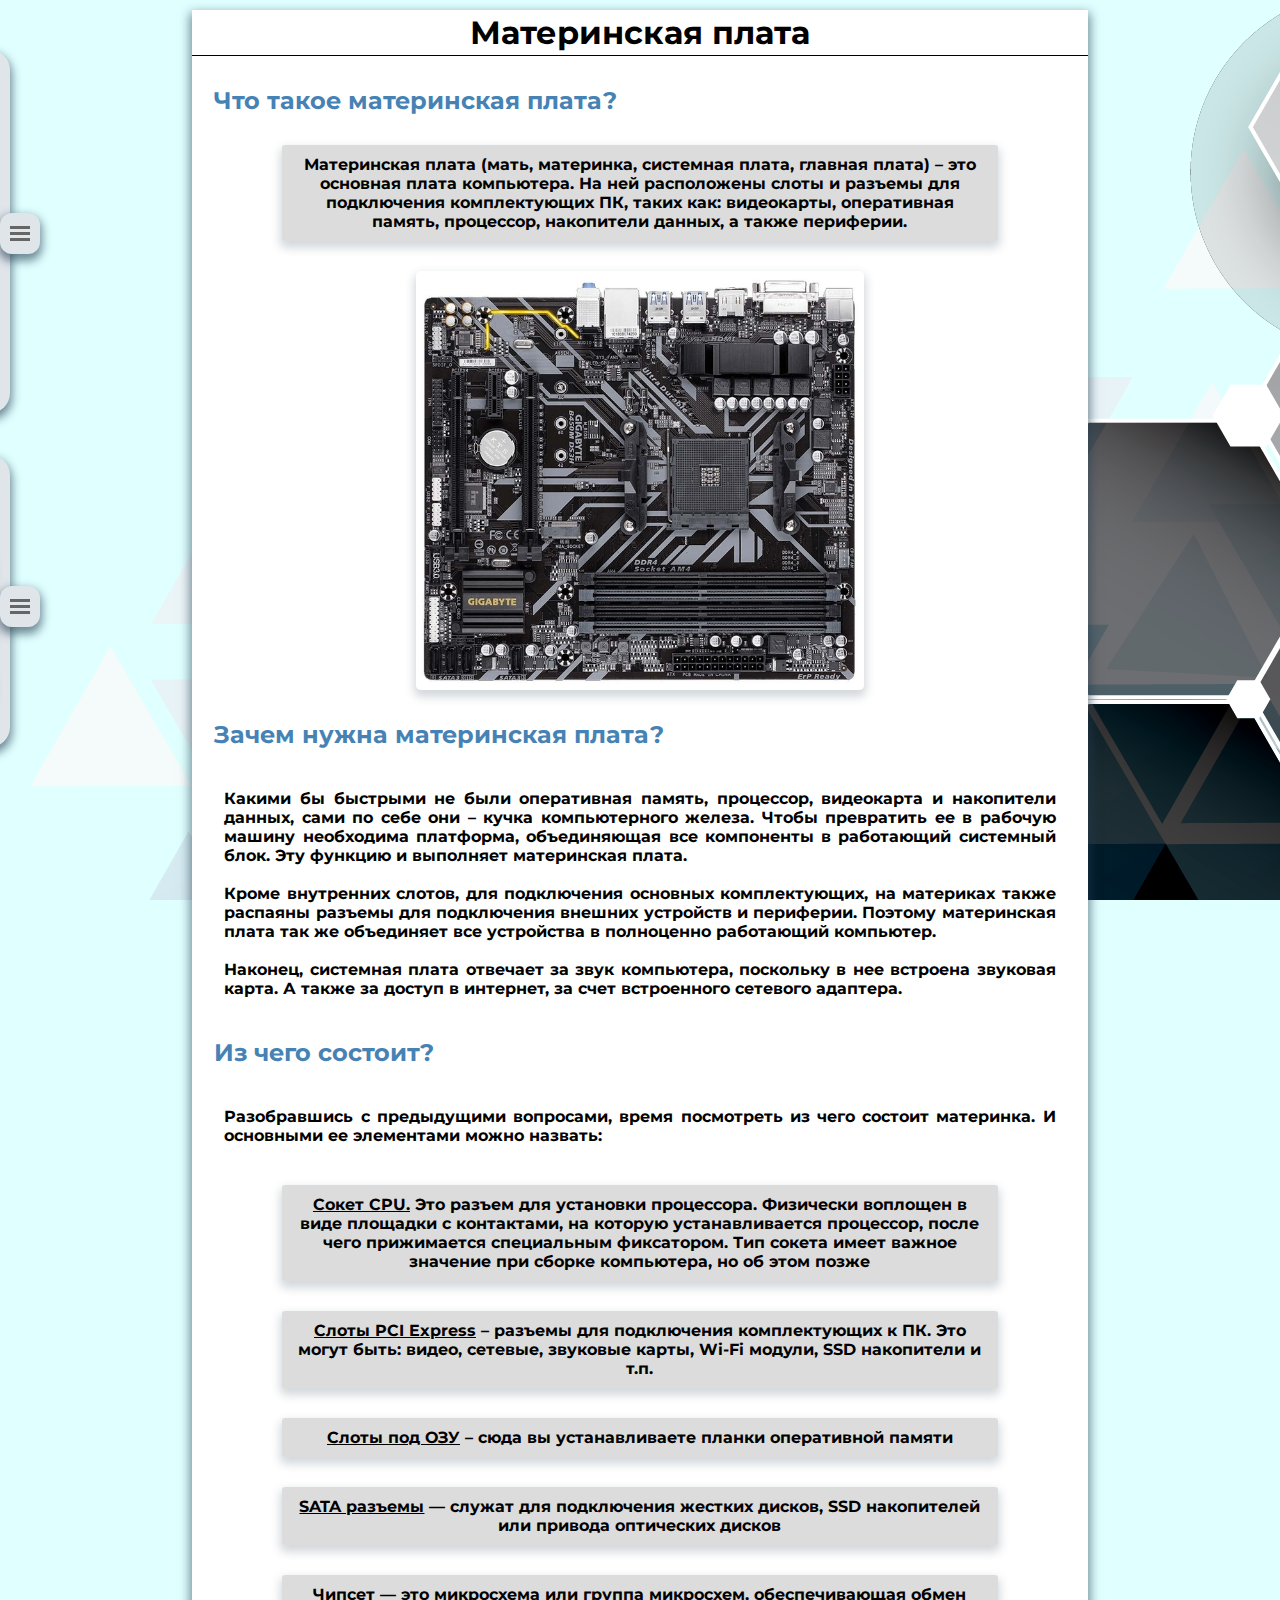
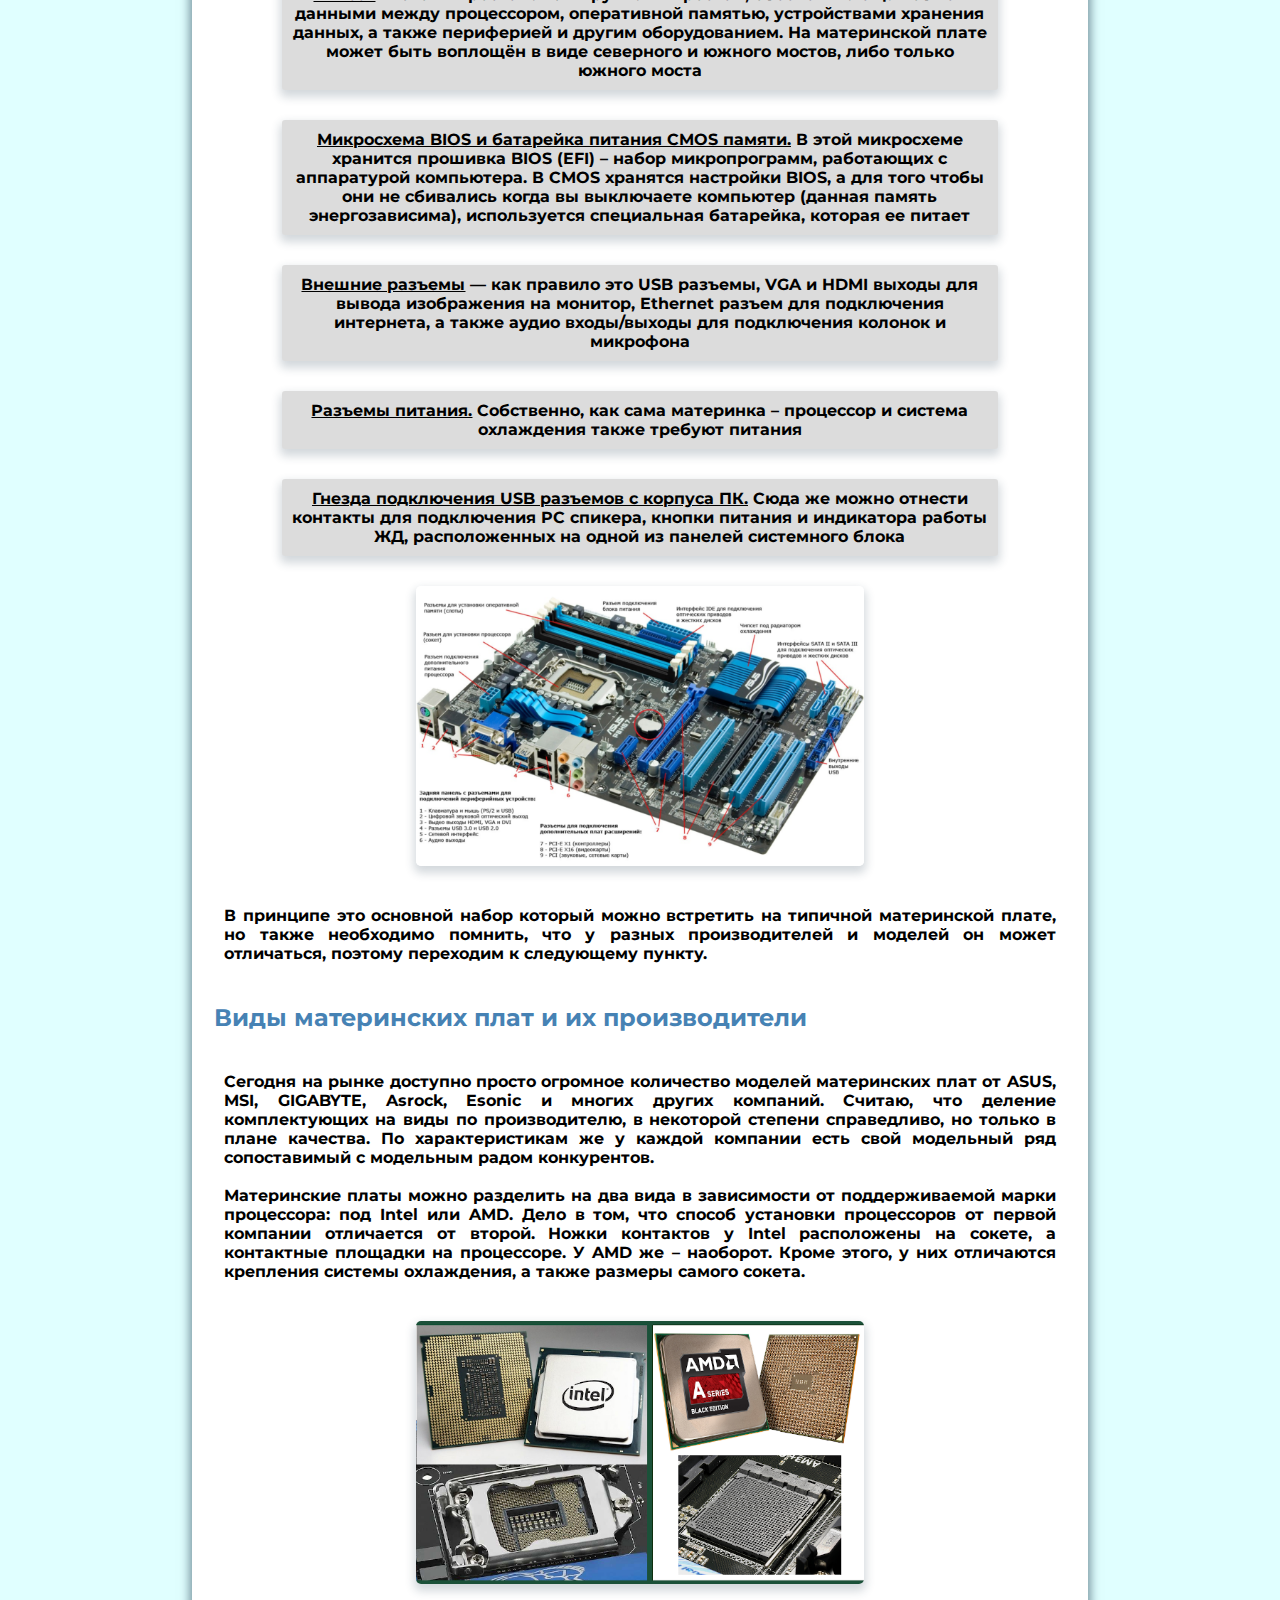
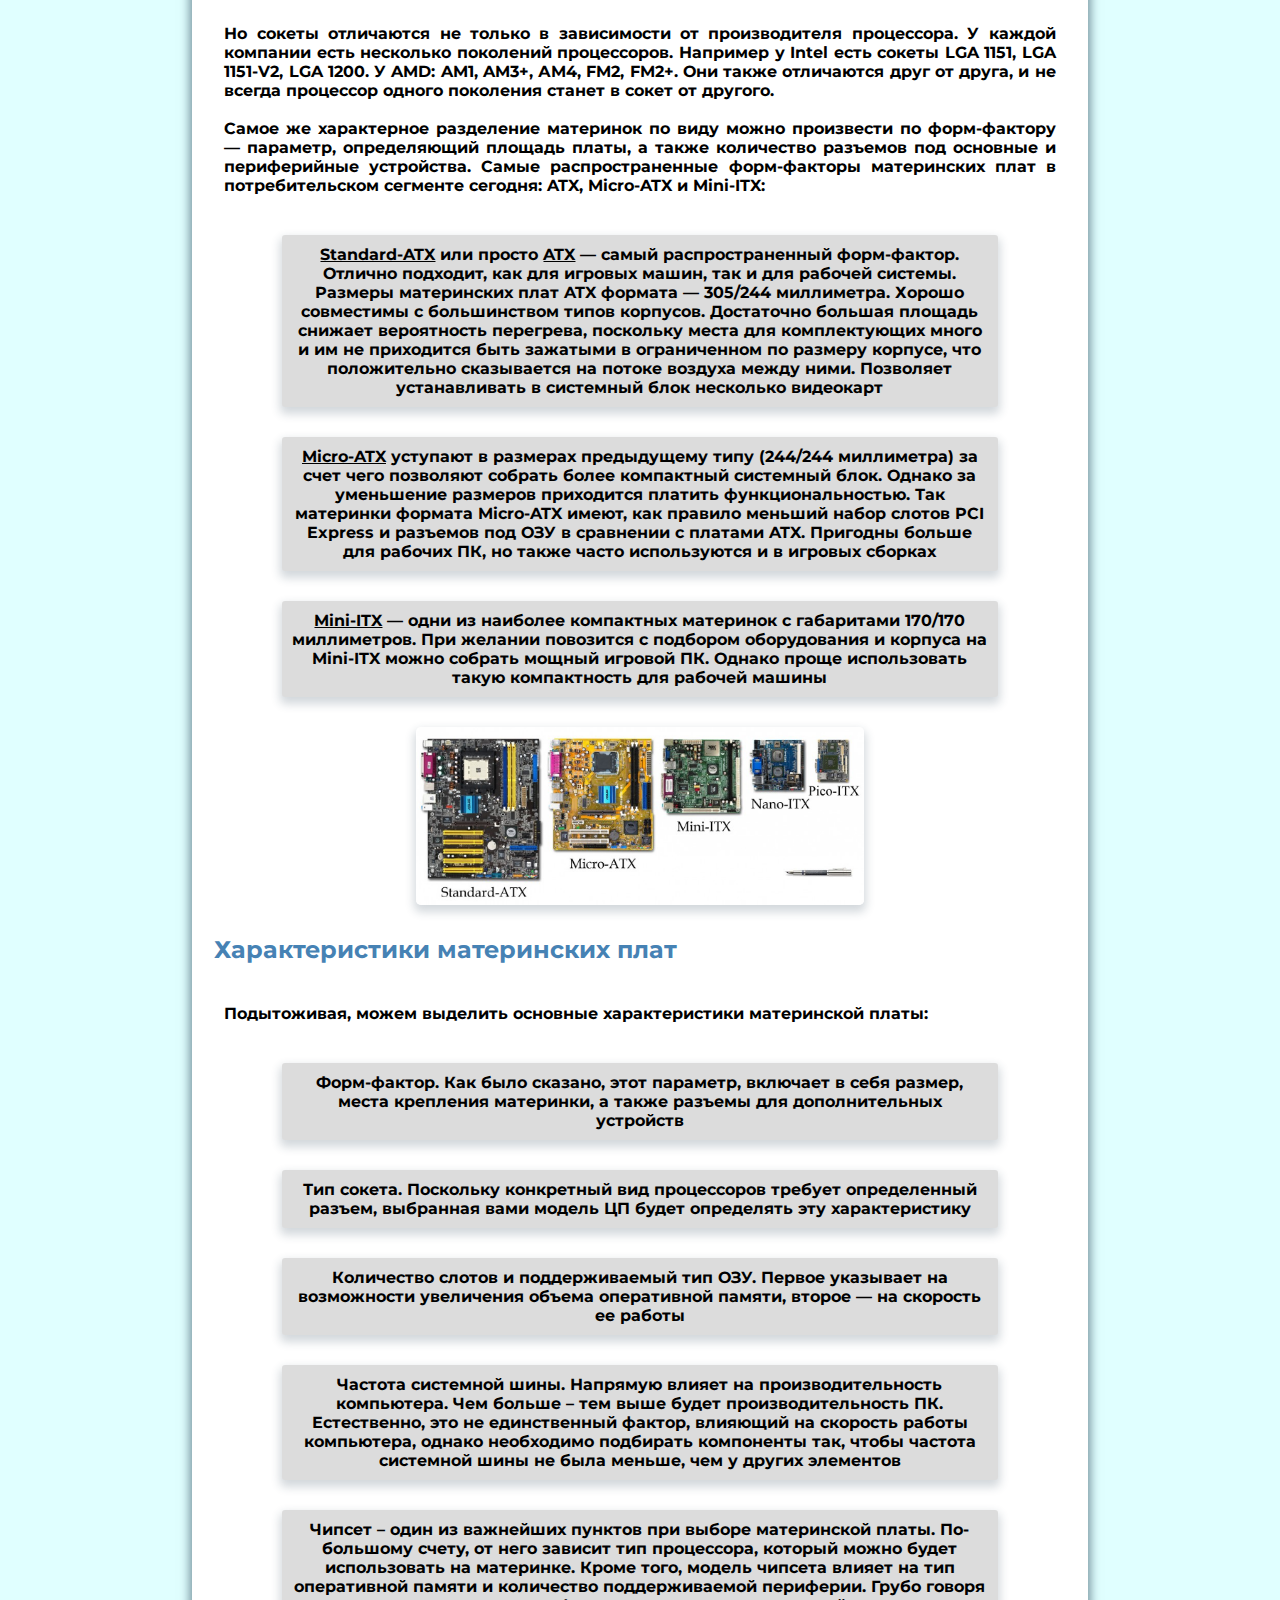
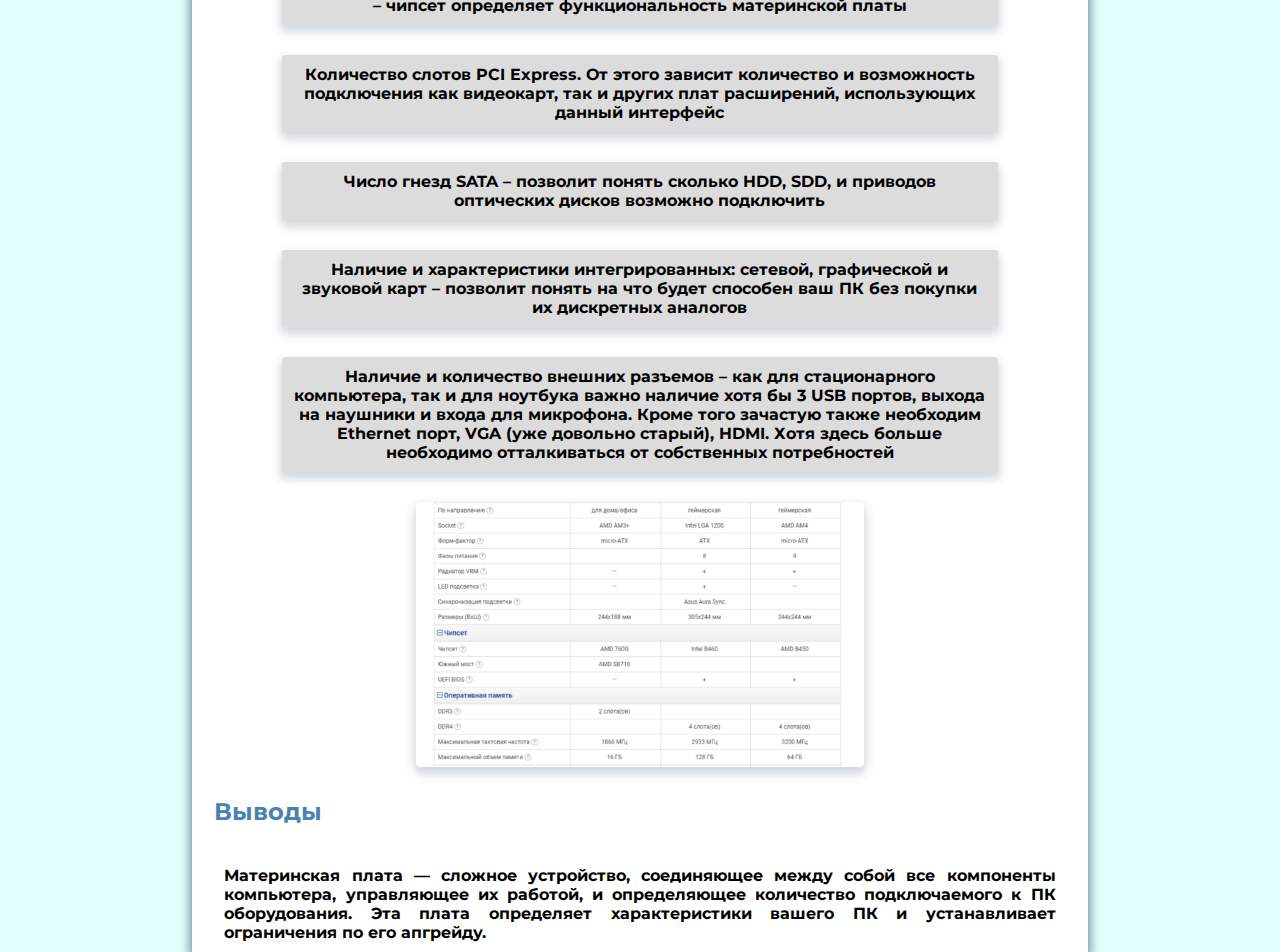
<file: MotherBoard.html>
<!DOCTYPE html>
<html lang="en">
<head>
    <meta charset="UTF-8">
    <meta http-equiv="X-UA-Compatible" content="IE=edge">
    <meta name="viewport" content="width=device-width, initial-scale=1.0">
    <link rel="stylesheet" href="Computer_Components_style.css">
    <link rel="shortcut icon" href="assets/favicon.png" type="image/png">
    <script src="menuScript.js"></script>
    <title>Computer Components</title>
</head>
<body>
    <nav class="links-wrapper" id="nav">   
        <div class="toggle-btn" onclick="openMenu()"><span></span><span></span><span></span></div>                  
        <div class="subheader font">Меню</div>
        <ul>
            <li><a href="index.html" class="link font" id="navComp">Виды компьютеров и принцип работы</a></li>
            <li><a href="#" class="link font" id="navMotherb">Материнская плата</a></li>
            <li><a href="HDD_SSD.html" class="link font" id="navHDD_SSD">Жесткий и SSD диски</a></li>
            <li><a href="VideoCard.html" class="link font" id="navVC">Видеокарта</a></li>
            <li><a href="Processor.html" class="link font" id="navProc">Процессор</a></li>      
        </ul>
    </nav>   
    
    <form class="help-bar-wrapper" id="contact">
        <div class="toggle-btn" onclick="openContact()"><span></span><span></span><span></span></div> 
        <div class="subheader font">Связь с нами</div>
        <div class="help-bar-text font">Оставьте свои контакты ниже</div>
        <div class="help-bar-row-wrapper">
            <label for="input-name" class="font">Имя</label>
            <input type="text" id="input-name" class="help-bar-input" required>
        </div>
        <div class="help-bar-row-wrapper">
            <label for="input-phone" class="font">Телефон</label>
            <input type="tel" id="phone" class="help-bar-input" required>
        </div>
        <div class="help-bar-row-wrapper">
            <label for="input-email" class="font">Почта</label>
            <input type="email" id="email" class="help-bar-input" required>
        </div>
        <div>
            <center><button type="submit" class="help-bar-btn font">Отправить</button></center> 
        </div>
    </form>
         
    <div class="info-wrapper">
        <div class="info-header font">Материнская плата</div>
        <div class="subheader font">Что такое материнская плата?</div>

        <div class="text-wrapper">
            <div class="marked font">Материнская плата (мать, материнка, системная плата, главная плата) – это основная плата компьютера. 
                На ней расположены слоты и разъемы для подключения комплектующих ПК, 
                таких как: видеокарты, оперативная память, процессор, накопители данных, а также периферии.
            </div>
        </div>
        <div class="single-img-wrapper">
            <img src="assets/img9.jpg" alt="img" class="single-img"/>
        </div>

        <div class="subheader font">Зачем нужна материнская плата?</div>
        <div class="text-wrapper">
            <div class="text-info font">
                Какими бы быстрыми не были оперативная память, процессор, видеокарта и накопители данных, 
                сами по себе они – кучка компьютерного железа. 
                Чтобы превратить ее в рабочую машину необходима платформа, объединяющая все компоненты в работающий системный блок. 
                Эту функцию и выполняет материнская плата.<br><br>
                Кроме внутренних слотов, для подключения основных комплектующих, на материках также распаяны разъемы для подключения внешних устройств и периферии. 
                Поэтому материнская плата так же объединяет все устройства в полноценно работающий компьютер.<br><br>
                Наконец, системная плата отвечает за звук компьютера, поскольку в нее встроена звуковая карта. 
                А также за доступ в интернет, за счет встроенного сетевого адаптера.
            </div>
        </div>                    
        <div class="subheader font">Из чего состоит?</div>
        <div class="text-wrapper">
            <div class="text-info font">
                Разобравшись с предыдущими вопросами, время посмотреть из чего состоит материнка. И основными ее элементами можно назвать:                        
            </div>
        </div>
        <div class="text-wrapper">
            <div class="marked font">
                <u>Сокет CPU.</u> Это разъем для установки процессора. 
                Физически воплощен в виде площадки с контактами, на которую устанавливается процессор, после чего прижимается специальным фиксатором. 
                Тип сокета имеет важное значение при сборке компьютера, но об этом позже
            </div>  
        </div>       
        <div class="text-wrapper">               
            <div class="marked font">
                <u>Слоты PCI Express</u> – разъемы для подключения комплектующих к ПК. 
                Это могут быть: видео, сетевые, звуковые карты, Wi-Fi модули, SSD накопители и т.п.
            </div>
        </div>
        <div class="text-wrapper">               
            <div class="marked font">
                <u>Слоты под ОЗУ</u> – сюда вы устанавливаете планки оперативной памяти
            </div>
        </div>
        <div class="text-wrapper">
            <div class="marked font">
                <u>SATA разъемы</u> — служат для подключения жестких дисков, SSD накопителей или привода оптических дисков
            </div>
        </div>
        <div class="text-wrapper">
            <div class="marked font">
                <u>Чипсет</u> — это микросхема или группа микросхем, обеспечивающая обмен данными между процессором, оперативной памятью, устройствами хранения данных, 
                а также периферией и другим оборудованием. 
                На материнской плате может быть воплощён в виде северного и южного мостов, либо только южного моста
            </div>
        </div>
        <div class="text-wrapper">
            <div class="marked font">
                <u>Микросхема BIOS и батарейка питания CMOS памяти.</u> В этой микросхеме хранится прошивка BIOS (EFI) – набор микропрограмм, работающих с аппаратурой компьютера. В CMOS хранятся настройки BIOS, а для того чтобы они не сбивались 
                когда вы выключаете компьютер (данная память энергозависима), используется специальная батарейка, которая ее питает
            </div>
        </div>
        <div class="text-wrapper">
            <div class="marked font">
                <u>Внешние разъемы</u> — как правило это USB разъемы, VGA и HDMI выходы для вывода изображения на монитор, 
                Ethernet разъем для подключения интернета, а также аудио входы/выходы для подключения колонок и микрофона
            </div>
        </div>
        <div class="text-wrapper">
            <div class="marked font">
                <u>Разъемы питания.</u> Собственно, как сама материнка – процессор и система охлаждения также требуют питания
            </div>
        </div>
        <div class="text-wrapper">
            <div class="marked font">
                <u>Гнезда подключения USB разъемов с корпуса ПК.</u> Сюда же можно отнести контакты для подключения PC спикера, 
                кнопки питания и индикатора работы ЖД, расположенных на одной из панелей системного блока
            </div>
        </div>
        <div class="single-img-wrapper">
            <img src="assets/img10.png" alt="img" class="single-img"/>
        </div>

        <div class="text-wrapper">
            <div class="text-info font">
                В принципе это основной набор который можно встретить на типичной материнской плате, но также необходимо помнить, 
                что у разных производителей и моделей он может отличаться, поэтому переходим к следующему пункту.                       
            </div>
        </div>                    
        
        <div class="subheader font">Виды материнских плат и их производители</div>
        <div class="text-wrapper">
            <div class="text-info font">
                Сегодня на рынке доступно просто огромное количество моделей материнских плат от ASUS, MSI, GIGABYTE, Asrock, Esonic и многих других компаний. Считаю, что деление комплектующих на виды по производителю, в некоторой степени справедливо, но только в плане качества. 
                По характеристикам же у каждой компании есть свой модельный ряд сопоставимый с модельным радом конкурентов.<br><br>
                Материнские платы можно разделить на два вида в зависимости от поддерживаемой марки процессора: под Intel или AMD. Дело в том, что способ установки процессоров от первой компании отличается от второй. Ножки контактов у Intel расположены на сокете, а контактные площадки на процессоре. У AMD же – наоборот. 
                Кроме этого, у них отличаются крепления системы охлаждения, а также размеры самого сокета.                      
            </div>                    
        </div>    
        <div class="single-img-wrapper">
            <img src="assets/img11.png" alt="img" class="single-img"/>
        </div>

        <div class="text-wrapper">
            <div class="text-info font">
                Но сокеты отличаются не только в зависимости от производителя процессора. У каждой компании есть несколько поколений процессоров. 
                Например у Intel есть сокеты LGA 1151, LGA 1151-V2, LGA 1200. У AMD: AM1, AM3+, АM4, FM2, FM2+. 
                Они также отличаются друг от друга, и не всегда процессор одного поколения станет в сокет от другого.<br><br>    
                Самое же характерное разделение материнок по виду можно произвести по форм-фактору — параметр, определяющий площадь платы, а также количество разъемов под основные и периферийные устройства. 
                Самые распространенные форм-факторы материнских плат в потребительском сегменте сегодня: ATX, Micro-ATX и Mini-ITX:                   
            </div>
        </div>  
        <div class="text-wrapper">
            <div class="marked font">
                <u>Standard-ATX</u> или просто <u>ATX</u> — самый распространенный форм-фактор. 
                Отлично подходит, как для игровых машин, так и для рабочей системы. 
                Размеры материнских плат ATX формата — 305/244 миллиметра. 
                Хорошо совместимы с большинством типов корпусов. 
                Достаточно большая площадь снижает вероятность перегрева, 
                поскольку места для комплектующих много и им не приходится быть зажатыми в ограниченном по размеру корпусе, что положительно сказывается на потоке воздуха между ними. 
                Позволяет устанавливать в системный блок несколько видеокарт
            </div>
        </div>
        <div class="text-wrapper">
            <div class="marked font">
                <u>Micro-ATX</u> уступают в размерах предыдущему типу (244/244 миллиметра) за счет чего позволяют собрать более компактный системный блок. 
                Однако за уменьшение размеров приходится платить функциональностью. 
                Так материнки формата Micro-ATX имеют, как правило меньший набор слотов PCI Express и разъемов под ОЗУ в сравнении с платами ATX. 
                Пригодны больше для рабочих ПК, но также часто используются и в игровых сборках
            </div>
        </div>
        <div class="text-wrapper">
            <div class="marked font">
                <u>Mini-ITX</u> — одни из наиболее компактных материнок с габаритами 170/170 миллиметров. 
                При желании повозится с подбором оборудования и корпуса на Mini-ITX можно собрать мощный игровой ПК. 
                Однако проще использовать такую компактность для рабочей машины
            </div>
        </div>
        <div class="single-img-wrapper">
            <img src="assets/img12.png" alt="img" class="single-img"/>
        </div>

        <div class="subheader font">Характеристики материнских плат</div>
        <div class="text-wrapper">
            <div class="text-info font">
                Подытоживая, можем выделить основные характеристики материнской платы:                      
            </div>                    
        </div> 
        <div class="text-wrapper">
            <div class="marked font">
                Форм-фактор. Как было сказано, этот параметр, 
                включает в себя размер, места крепления материнки, а также разъемы для дополнительных устройств
            </div>  
        </div>       
        <div class="text-wrapper">               
            <div class="marked font">
                Тип сокета. Поскольку конкретный вид процессоров требует определенный разъем, 
                выбранная вами модель ЦП будет определять эту характеристику
            </div>
        </div>
        <div class="text-wrapper">               
            <div class="marked font">
                Количество слотов и поддерживаемый тип ОЗУ. 
                Первое указывает на возможности увеличения объема оперативной памяти, второе — на скорость ее работы
            </div>
        </div>
        <div class="text-wrapper">
            <div class="marked font">
                Частота системной шины. Напрямую влияет на производительность компьютера. Чем больше – тем выше будет производительность ПК. Естественно, это не единственный фактор, влияющий на скорость работы компьютера, 
                однако необходимо подбирать компоненты так, чтобы частота системной шины не была меньше, чем у других элементов
            </div>
        </div>
        <div class="text-wrapper">
            <div class="marked font">
                Чипсет – один из важнейших пунктов при выборе материнской платы. 
                По-большому счету, от него зависит тип процессора, который можно будет использовать на материнке. Кроме того, модель чипсета влияет на тип оперативной памяти и количество поддерживаемой периферии. 
                Грубо говоря – чипсет определяет функциональность материнской платы
            </div>
        </div>
        <div class="text-wrapper">
            <div class="marked font">
                Количество слотов PCI Express. 
                От этого зависит количество и возможность подключения как видеокарт, 
                так и других плат расширений, использующих данный интерфейс
            </div>
        </div>
        <div class="text-wrapper">
            <div class="marked font">
                Число гнезд SATA – позволит понять сколько HDD, SDD, и приводов оптических дисков возможно подключить
            </div>
        </div>
        <div class="text-wrapper">
            <div class="marked font">
                Наличие и характеристики интегрированных: сетевой, 
                графической и звуковой карт – позволит понять на что будет способен ваш ПК без покупки их дискретных аналогов
            </div>
        </div>
        <div class="text-wrapper">
            <div class="marked font">
                Наличие и количество внешних разъемов – как для стационарного компьютера, так и для ноутбука важно наличие хотя бы 3 USB портов, выхода на наушники и входа для микрофона. 
                Кроме того зачастую также необходим Ethernet порт, VGA (уже довольно старый), HDMI. 
                Хотя здесь больше необходимо отталкиваться от собственных потребностей
            </div>
        </div>
        <div class="single-img-wrapper">
            <img src="assets/img13.png" alt="img" class="single-img"/>
        </div>

        <div class="subheader font">Выводы</div>
        <div class="text-wrapper">
            <div class="text-info font">
                Материнская плата — сложное устройство, соединяющее между собой все компоненты компьютера, управляющее их работой, и определяющее количество подключаемого к ПК оборудования. 
                Эта плата определяет характеристики вашего ПК и устанавливает ограничения по его апгрейду.                      
            </div>                    
        </div> 
    </div>           
</body>
</html>
</file>
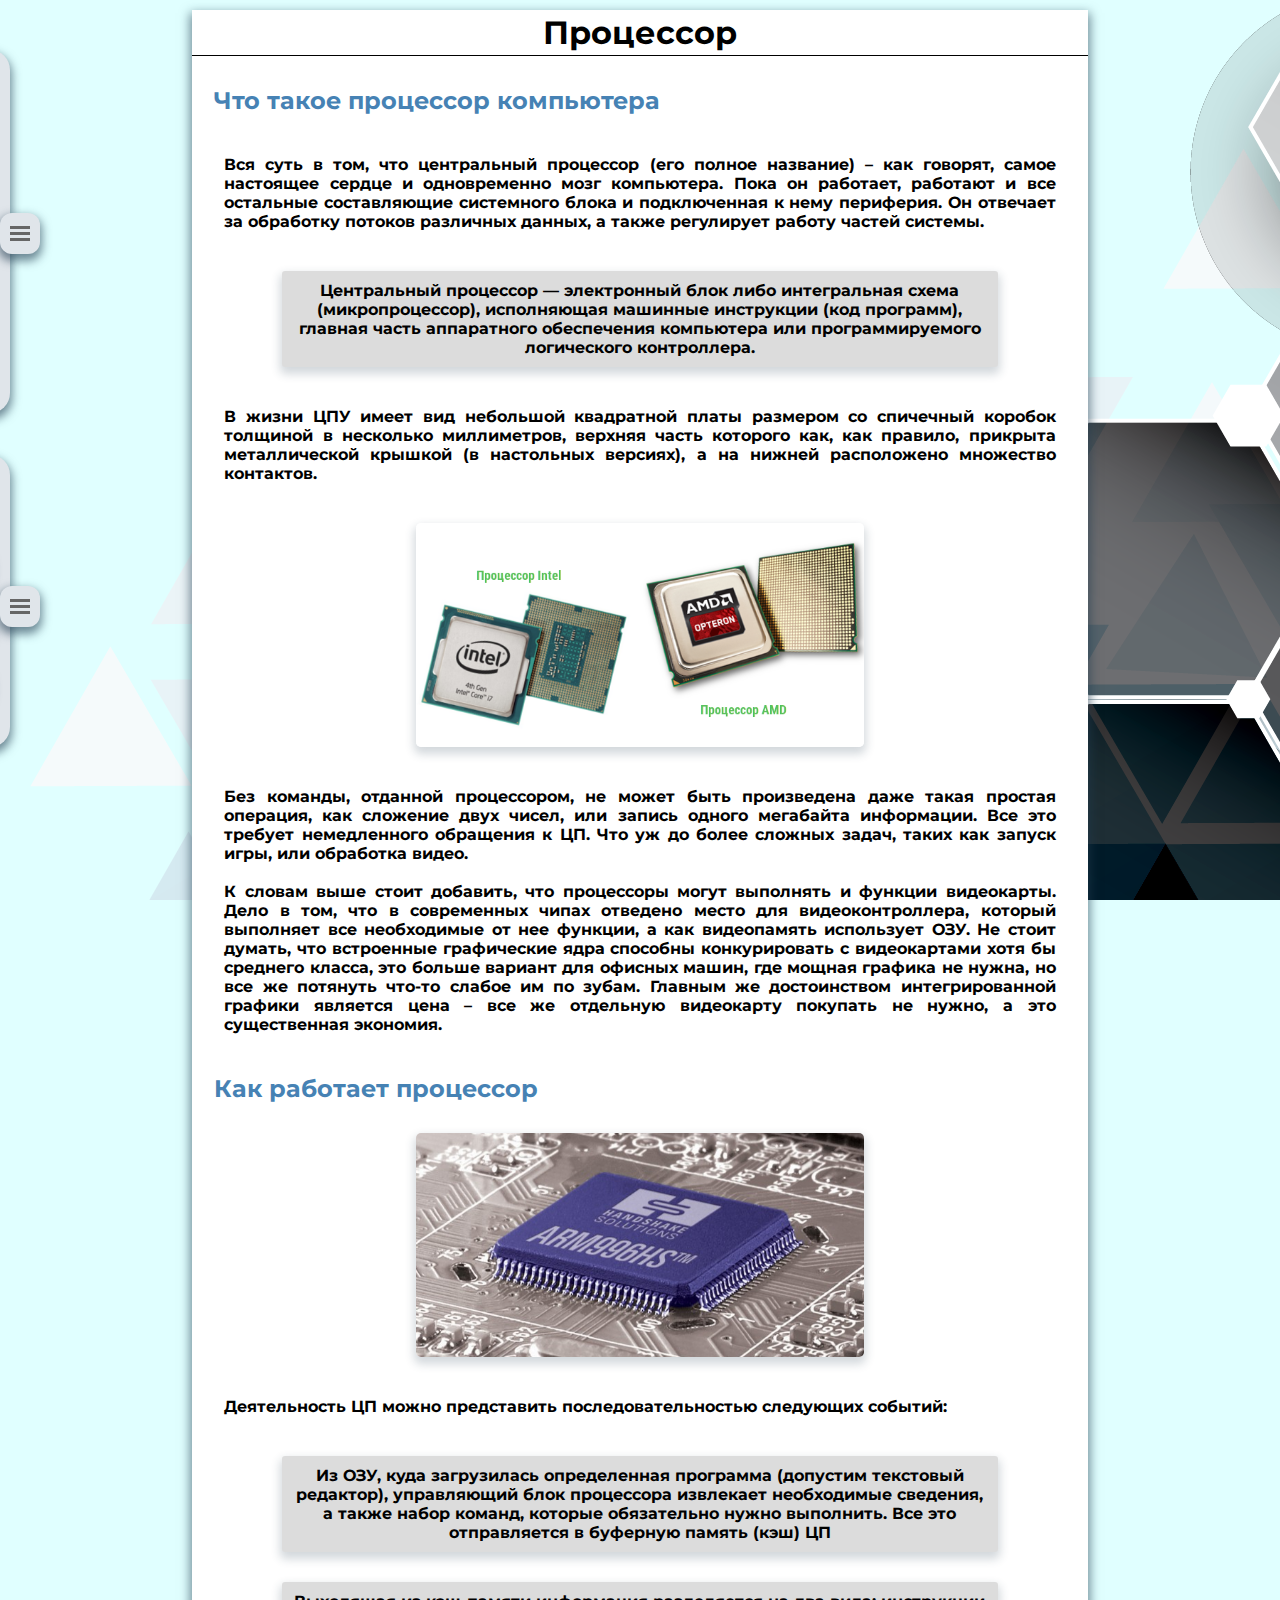
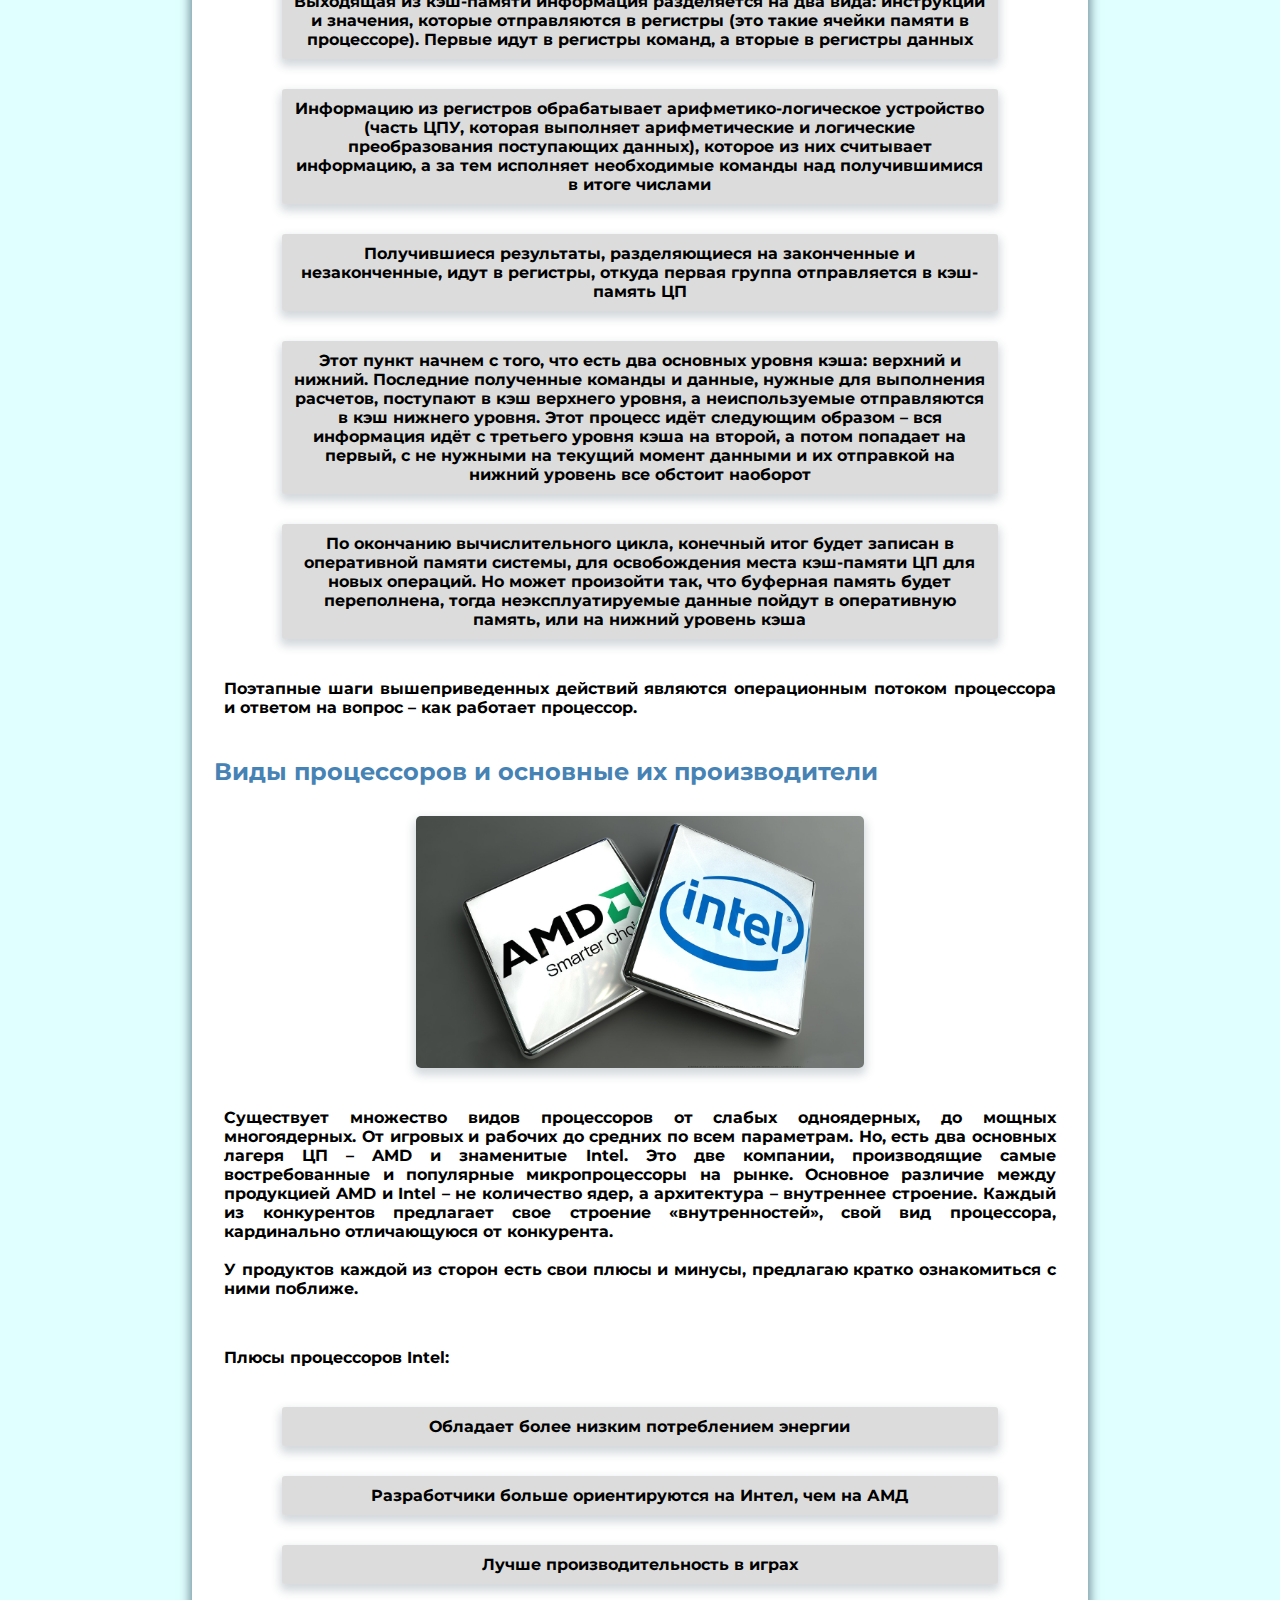
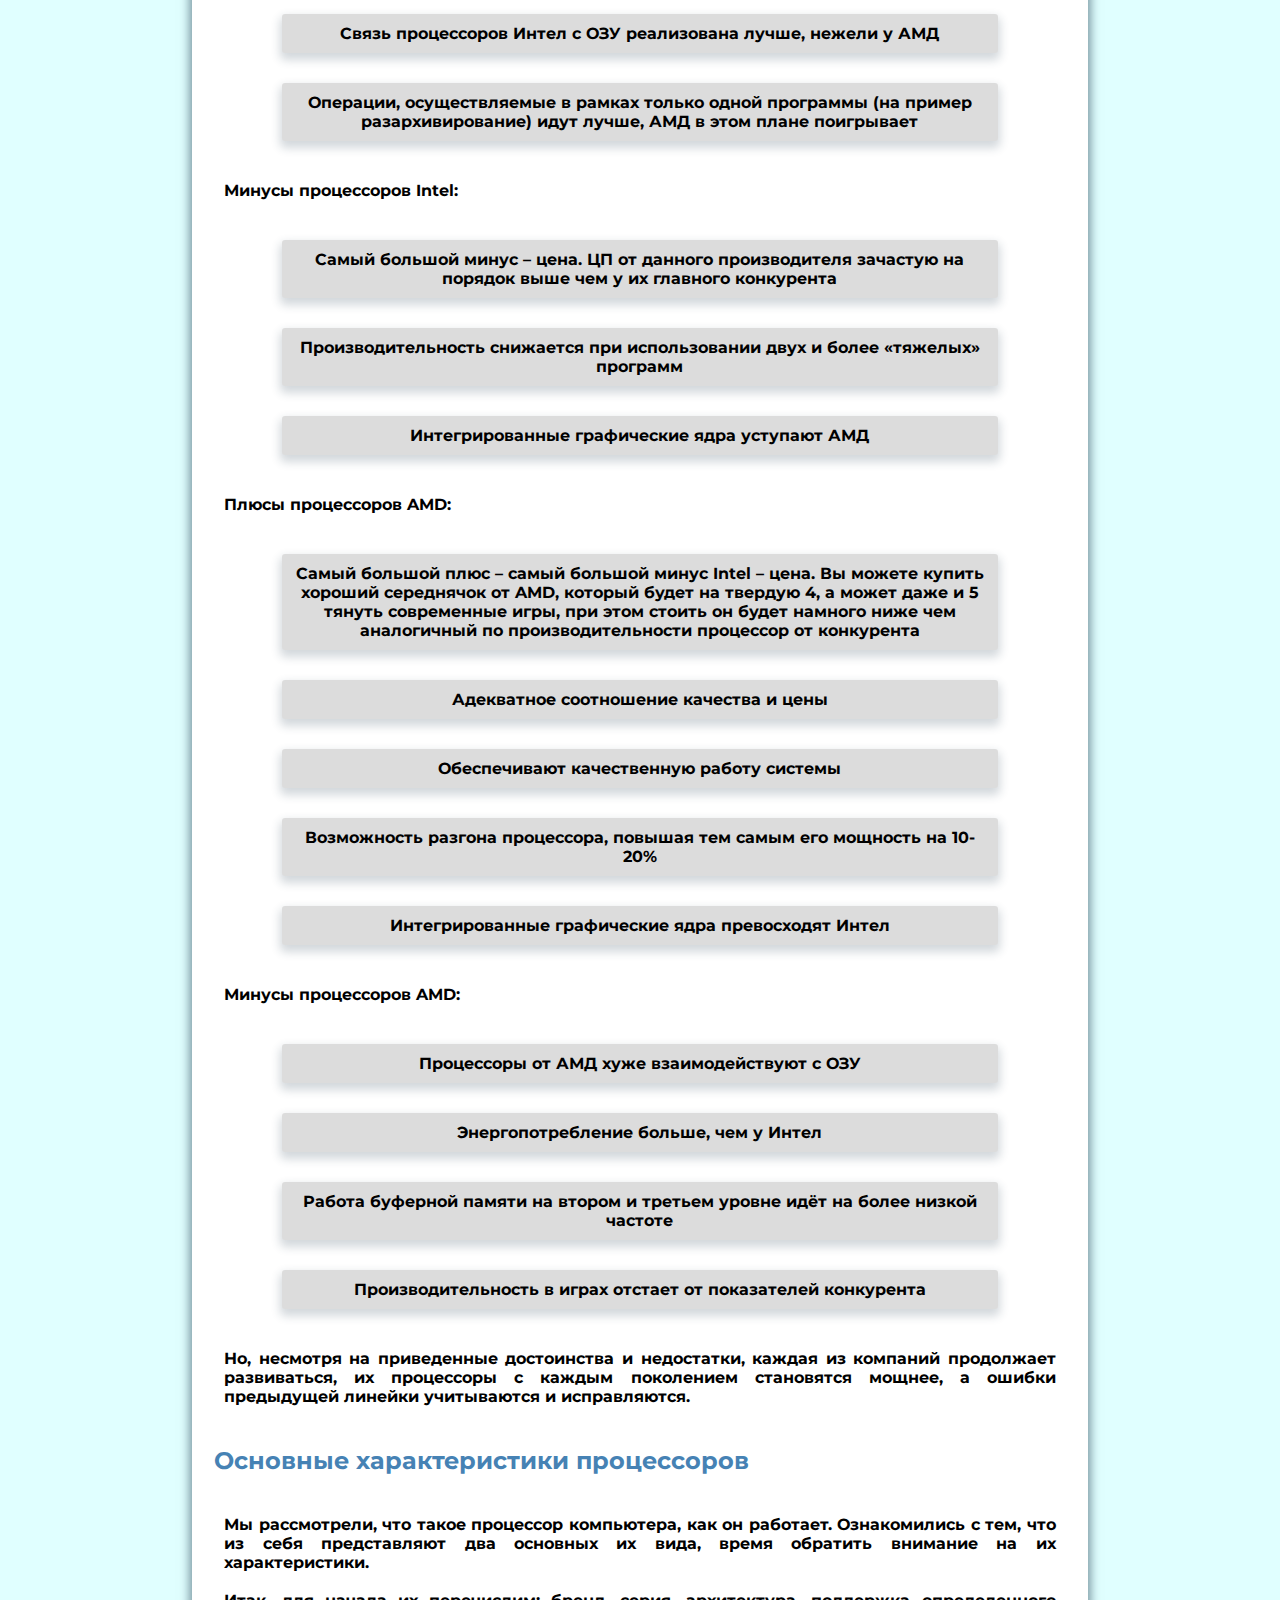
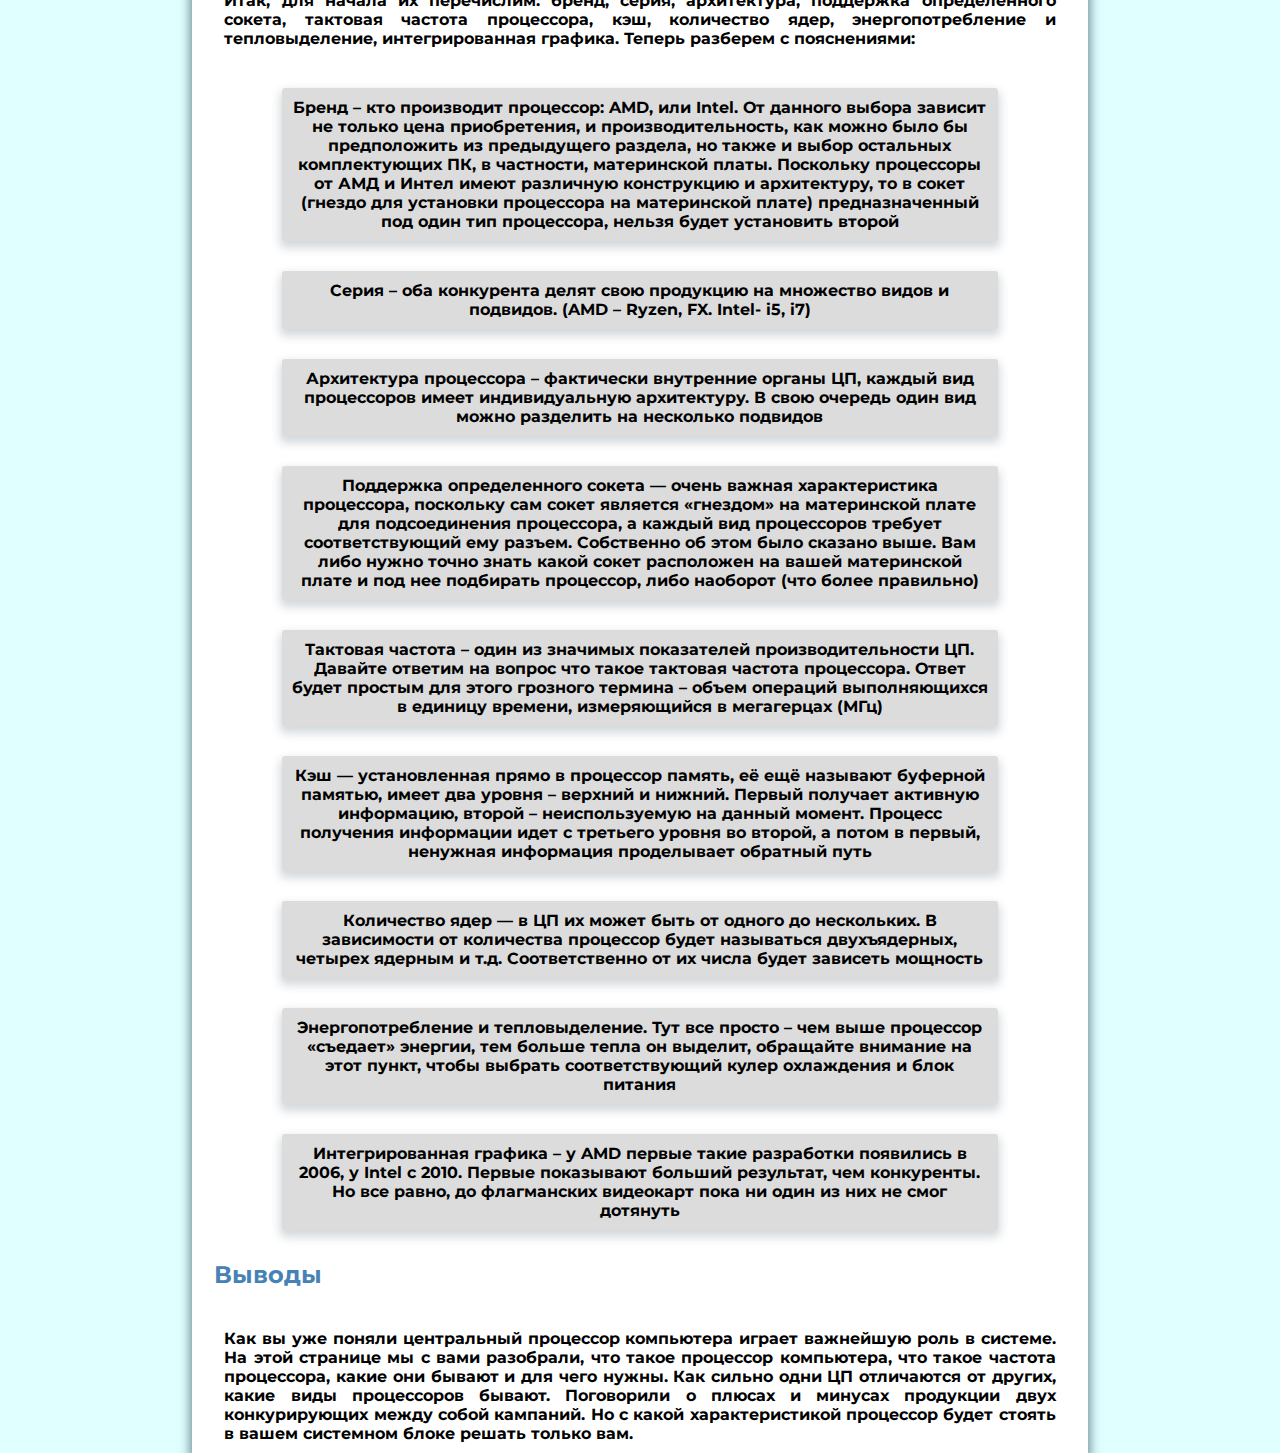
<file: Processor.html>
<!DOCTYPE html>
<html lang="en">
<head>
    <meta charset="UTF-8">
    <meta http-equiv="X-UA-Compatible" content="IE=edge">
    <meta name="viewport" content="width=device-width, initial-scale=1.0">
    <link rel="stylesheet" href="Computer_Components_style.css">
    <link rel="shortcut icon" href="assets/favicon.png" type="image/png">
    <script src="menuScript.js"></script>
    <title>Computer Components</title>
</head>
<body>
    <nav class="links-wrapper" id="nav">       
        <div class="toggle-btn" onclick="openMenu()"><span></span><span></span><span></span></div>     
        <div class="subheader font">Меню</div>
        <ul>
            <li><a href="index.html" class="link font" id="navComp">Виды компьютеров и принцип работы</a></li>
            <li><a href="MotherBoard.html" class="link font" id="navMotherb">Материнская плата</a></li>
            <li><a href="HDD_SSD.html" class="link font" id="navHDD_SSD">Жесткий и SSD диски</a></li>
            <li><a href="VideoCard.html" class="link font" id="navVC">Видеокарта</a></li>
            <li><a href="#" class="link font" id="navProc">Процессор</a></li>      
        </ul>
    </nav> 

    <form class="help-bar-wrapper" id="contact">
        <div class="toggle-btn" onclick="openContact()"><span></span><span></span><span></span></div> 
        <div class="subheader font">Связь с нами</div>
        <div class="help-bar-text font">Оставьте свои контакты ниже</div>
        <div class="help-bar-row-wrapper">
            <label for="input-name" class="font">Имя</label>
            <input type="text" id="input-name" class="help-bar-input" required>
        </div>
        <div class="help-bar-row-wrapper">
            <label for="input-phone" class="font">Телефон</label>
            <input type="tel" id="phone" class="help-bar-input" required>
        </div>
        <div class="help-bar-row-wrapper">
            <label for="input-email" class="font">Почта</label>
            <input type="email" id="email" class="help-bar-input" required>
        </div>
        <div>
            <center><button type="submit" class="help-bar-btn font">Отправить</button></center> 
        </div>
    </form>

    <div class="info-wrapper">
        <div class="info-header font">Процессор</div>
        <div class="subheader font">Что такое процессор компьютера</div>
        <div class="text-wrapper">
            <div class="text-info font">
                Вся суть в том, что центральный процессор (его полное название) – как говорят, самое настоящее сердце и одновременно мозг компьютера. 
                Пока он работает, работают и все остальные составляющие системного блока и подключенная к нему периферия. 
                Он отвечает за обработку потоков различных данных, а также регулирует работу частей системы.
            </div>
        </div>
        <div class="text-wrapper">
            <div class="marked font">
                Центральный процессор — электронный блок либо интегральная схема (микропроцессор), исполняющая машинные инструкции (код программ), главная часть аппаратного обеспечения компьютера или программируемого логического контроллера.
            </div>
        </div>
        <div class="text-wrapper">
            <div class="text-info font">
                В жизни ЦПУ имеет вид небольшой квадратной платы размером со спичечный коробок толщиной в несколько миллиметров, верхняя часть которого как, как правило, прикрыта металлической крышкой (в настольных версиях), а на нижней расположено множество контактов.
            </div>
        </div>
        <div class="single-img-wrapper">
            <img src="assets/img24.png" alt="img" class="single-img"/>
        </div>
        <div class="text-wrapper">
            <div class="text-info font">
                Без команды, отданной процессором, не может быть произведена даже такая простая операция, как сложение двух чисел, или запись одного мегабайта информации. Все это требует немедленного обращения к ЦП. Что уж до более сложных задач, таких как запуск игры, или обработка видео.<br><br>
                К словам выше стоит добавить, что процессоры могут выполнять и функции видеокарты. Дело в том, что в современных чипах отведено место для видеоконтроллера, который выполняет все необходимые от нее функции, а как видеопамять использует ОЗУ. 
                Не стоит думать, что встроенные графические ядра способны конкурировать с видеокартами хотя бы среднего класса, это больше вариант для офисных машин, где мощная графика не нужна, но все же потянуть что-то слабое им по зубам. 
                Главным же достоинством интегрированной графики является цена – все же отдельную видеокарту покупать не нужно, а это существенная экономия.
            </div>
        </div>
        <div class="subheader font">Как работает процессор</div>
        <div class="single-img-wrapper">
            <img src="assets/img25.png" alt="img" class="single-img"/>
        </div>
        <div class="text-wrapper">
            <div class="text-info font">
                Деятельность ЦП можно представить последовательностью следующих событий:
            </div>
        </div>
        <div class="text-wrapper">
            <div class="marked font">
                Из ОЗУ, куда загрузилась определенная программа (допустим текстовый редактор), управляющий блок процессора извлекает необходимые сведения, а также набор команд, которые обязательно нужно выполнить. Все это отправляется в буферную память (кэш) ЦП
            </div>
        </div>
        <div class="text-wrapper">
            <div class="marked font">
                Выходящая из кэш-памяти информация разделяется на два вида: инструкции и значения, которые отправляются в регистры (это такие ячейки памяти в процессоре). Первые идут в регистры команд, а вторые в регистры данных
            </div>
        </div>
        <div class="text-wrapper">
            <div class="marked font">
                Информацию из регистров обрабатывает арифметико-логическое устройство (часть ЦПУ, которая выполняет арифметические и логические преобразования поступающих данных), которое из них считывает информацию, а за тем исполняет необходимые команды над получившимися в итоге числами
            </div>
        </div>
        <div class="text-wrapper">
            <div class="marked font">
                Получившиеся результаты, разделяющиеся на законченные и незаконченные, идут в регистры, откуда первая группа отправляется в кэш-память ЦП
            </div>
        </div>
        <div class="text-wrapper">
            <div class="marked font">
                Этот пункт начнем с того, что есть два основных уровня кэша: верхний и нижний. Последние полученные команды и данные, нужные для выполнения расчетов, поступают в кэш верхнего уровня, а неиспользуемые отправляются в кэш нижнего уровня. 
                Этот процесс идёт следующим образом – вся информация идёт с третьего уровня кэша на второй, а потом попадает на первый, с не нужными на текущий момент данными и их отправкой на нижний уровень все обстоит наоборот
            </div>
        </div>
        <div class="text-wrapper">
            <div class="marked font">
                По окончанию вычислительного цикла, конечный итог будет записан в оперативной памяти системы, для освобождения места кэш-памяти ЦП для новых операций. 
                Но может произойти так, что буферная память будет переполнена, тогда неэксплуатируемые данные пойдут в оперативную память, или на нижний уровень кэша
            </div>
        </div>
        <div class="text-wrapper">
            <div class="text-info font">
                Поэтапные шаги вышеприведенных действий являются операционным потоком процессора и ответом на вопрос – как работает процессор.
            </div>
        </div>
        <div class="subheader font">Виды процессоров и основные их производители</div>
        <div class="single-img-wrapper">
            <img src="assets/img26.png" alt="img" class="single-img"/>
        </div>
        <div class="text-wrapper">
            <div class="text-info font">
                Существует множество видов процессоров от слабых одноядерных, до мощных многоядерных. От игровых и рабочих до средних по всем параметрам. 
                Но, есть два основных лагеря ЦП – AMD и знаменитые Intel. Это две компании, производящие самые востребованные и популярные микропроцессоры на рынке. 
                Основное различие между продукцией AMD и Intel – не количество ядер, а архитектура – внутреннее строение. 
                Каждый из конкурентов предлагает свое строение «внутренностей», свой вид процессора, кардинально отличающуюся от конкурента.<br><br>
                У продуктов каждой из сторон есть свои плюсы и минусы, предлагаю кратко ознакомиться с ними поближе.
            </div>
        </div>
        <div class="text-wrapper">
            <div class="text-info font">
                Плюсы процессоров Intel:
            </div>
        </div>
        <div class="text-wrapper">
            <div class="marked font">
                Обладает более низким потреблением энергии
            </div>
        </div>
        <div class="text-wrapper">
            <div class="marked font">
                Разработчики больше ориентируются на Интел, чем на АМД
            </div>
        </div>
        <div class="text-wrapper">
            <div class="marked font">
                Лучше производительность в играх
            </div>
        </div>
        <div class="text-wrapper">
            <div class="marked font">
                Связь процессоров Интел с ОЗУ реализована лучше, нежели у АМД
            </div>
        </div>
        <div class="text-wrapper">
            <div class="marked font">
                Операции, осуществляемые в рамках только одной программы (на пример разархивирование) идут лучше, АМД в этом плане поигрывает
            </div>
        </div>
        <div class="text-wrapper">
            <div class="text-info font">
                Минусы процессоров Intel:
            </div>
        </div>
        <div class="text-wrapper">
            <div class="marked font">
                Самый большой минус – цена. ЦП от данного производителя зачастую на порядок выше чем у их главного конкурента
            </div>
        </div>
        <div class="text-wrapper">
            <div class="marked font">
                Производительность снижается при использовании двух и более «тяжелых» программ
            </div>
        </div>
        <div class="text-wrapper">
            <div class="marked font">
                Интегрированные графические ядра уступают АМД
            </div>
        </div>
        <div class="text-wrapper">
            <div class="text-info font">
                Плюсы процессоров AMD:
            </div>
        </div>
        <div class="text-wrapper">
            <div class="marked font">
                Самый большой плюс – самый большой минус Intel – цена. Вы можете купить хороший середнячок от AMD, который будет на твердую 4, а может даже и 5 тянуть современные игры, при этом стоить он будет намного ниже чем аналогичный по производительности процессор от конкурента
            </div>
        </div>
        <div class="text-wrapper">
            <div class="marked font">
                Адекватное соотношение качества и цены
            </div>
        </div>
        <div class="text-wrapper">
            <div class="marked font">
                Обеспечивают качественную работу системы
            </div>
        </div>
        <div class="text-wrapper">
            <div class="marked font">
                Возможность разгона процессора, повышая тем самым его мощность на 10-20%
            </div>
        </div>
        <div class="text-wrapper">
            <div class="marked font">
                Интегрированные графические ядра превосходят Интел
            </div>
        </div>
        <div class="text-wrapper">
            <div class="text-info font">
                Минусы процессоров AMD:
            </div>
        </div>
        <div class="text-wrapper">
            <div class="marked font">
                Процессоры от АМД хуже взаимодействуют с ОЗУ
            </div>
        </div>
        <div class="text-wrapper">
            <div class="marked font">
                Энергопотребление больше, чем у Интел
            </div>
        </div>
        <div class="text-wrapper">
            <div class="marked font">
                Работа буферной памяти на втором и третьем уровне идёт на более низкой частоте
            </div>
        </div>
        <div class="text-wrapper">
            <div class="marked font">
                Производительность в играх отстает от показателей конкурента
            </div>
        </div>
        <div class="text-wrapper">
            <div class="text-info font">
                Но, несмотря на приведенные достоинства и недостатки, каждая из компаний продолжает развиваться, их процессоры с каждым поколением становятся мощнее, а ошибки предыдущей линейки учитываются и исправляются.
            </div>
        </div>
        <div class="subheader font">Основные характеристики процессоров</div>
        <div class="text-wrapper">
            <div class="text-info font">
                Мы рассмотрели, что такое процессор компьютера, как он работает. Ознакомились с тем, что из себя представляют два основных их вида, время обратить внимание на их характеристики.<br><br>
                Итак, для начала их перечислим: бренд, серия, архитектура, поддержка определенного сокета, тактовая частота процессора, кэш, количество ядер, энергопотребление и тепловыделение, интегрированная графика. Теперь разберем с пояснениями:
            </div>
        </div>
        <div class="text-wrapper">
            <div class="marked font">
                Бренд – кто производит процессор: AMD, или Intel. От данного выбора зависит не только цена приобретения, и производительность, как можно было бы предположить из предыдущего раздела, но также и выбор остальных комплектующих ПК, в частности, материнской платы. 
                Поскольку процессоры от АМД и Интел имеют различную конструкцию и архитектуру, то в сокет (гнездо для установки процессора на материнской плате) предназначенный под один тип процессора, нельзя будет установить второй
            </div>
        </div>
        <div class="text-wrapper">
            <div class="marked font">
                Серия – оба конкурента делят свою продукцию на множество видов и подвидов. (AMD – Ryzen, FX. Intel- i5, i7)
            </div>
        </div>
        <div class="text-wrapper">
            <div class="marked font">
                Архитектура процессора – фактически внутренние органы ЦП, каждый вид процессоров имеет индивидуальную архитектуру. 
                В свою очередь один вид можно разделить на несколько подвидов
            </div>
        </div>
        <div class="text-wrapper">
            <div class="marked font">
                Поддержка определенного сокета — очень важная характеристика процессора, поскольку сам сокет является «гнездом» на материнской плате для подсоединения процессора, а каждый вид процессоров требует соответствующий ему разъем. Собственно об этом было сказано выше. 
                Вам либо нужно точно знать какой сокет расположен на вашей материнской плате и под нее подбирать процессор, либо наоборот (что более правильно)
            </div>
        </div>
        <div class="text-wrapper">
            <div class="marked font">
                Тактовая частота – один из значимых показателей производительности ЦП. Давайте ответим на вопрос что такое тактовая частота процессора. Ответ будет простым для этого грозного термина – объем операций выполняющихся в единицу времени, измеряющийся в мегагерцах (МГц)
            </div>
        </div>
        <div class="text-wrapper">
            <div class="marked font">
                Кэш — установленная прямо в процессор память, её ещё называют буферной памятью, имеет два уровня – верхний и нижний. Первый получает активную информацию, второй – неиспользуемую на данный момент. 
                Процесс получения информации идет с третьего уровня во второй, а потом в первый, ненужная информация проделывает обратный путь
            </div>
        </div>
        <div class="text-wrapper">
            <div class="marked font">
                Количество ядер — в ЦП их может быть от одного до нескольких. В зависимости от количества процессор будет называться двухъядерных, четырех ядерным и т.д. Соответственно от их числа будет зависеть мощность
            </div>
        </div>
        <div class="text-wrapper">
            <div class="marked font">
                Энергопотребление и тепловыделение. Тут все просто – чем выше процессор «съедает» энергии, тем больше тепла он выделит, обращайте внимание на этот пункт, чтобы выбрать соответствующий кулер охлаждения и блок питания
            </div>
        </div>
        <div class="text-wrapper">
            <div class="marked font">
                Интегрированная графика – у AMD первые такие разработки появились в 2006, у Intel с 2010. Первые показывают больший результат, чем конкуренты. Но все равно, до флагманских видеокарт пока ни один из них не смог дотянуть
            </div>
        </div>
        <div class="subheader font">Выводы</div>
        <div class="text-wrapper">
            <div class="text-info font">
                Как вы уже поняли центральный процессор компьютера играет важнейшую роль в системе. На этой странице мы с вами разобрали, что такое процессор компьютера, что такое частота процессора, какие они бывают и для чего нужны. 
                Как сильно одни ЦП отличаются от других, какие виды процессоров бывают. 
                Поговорили о плюсах и минусах продукции двух конкурирующих между собой кампаний. 
                Но с какой характеристикой процессор будет стоять в вашем системном блоке решать только вам.
            </div>
        </div>
    </div>
</body>
</html>
</file>
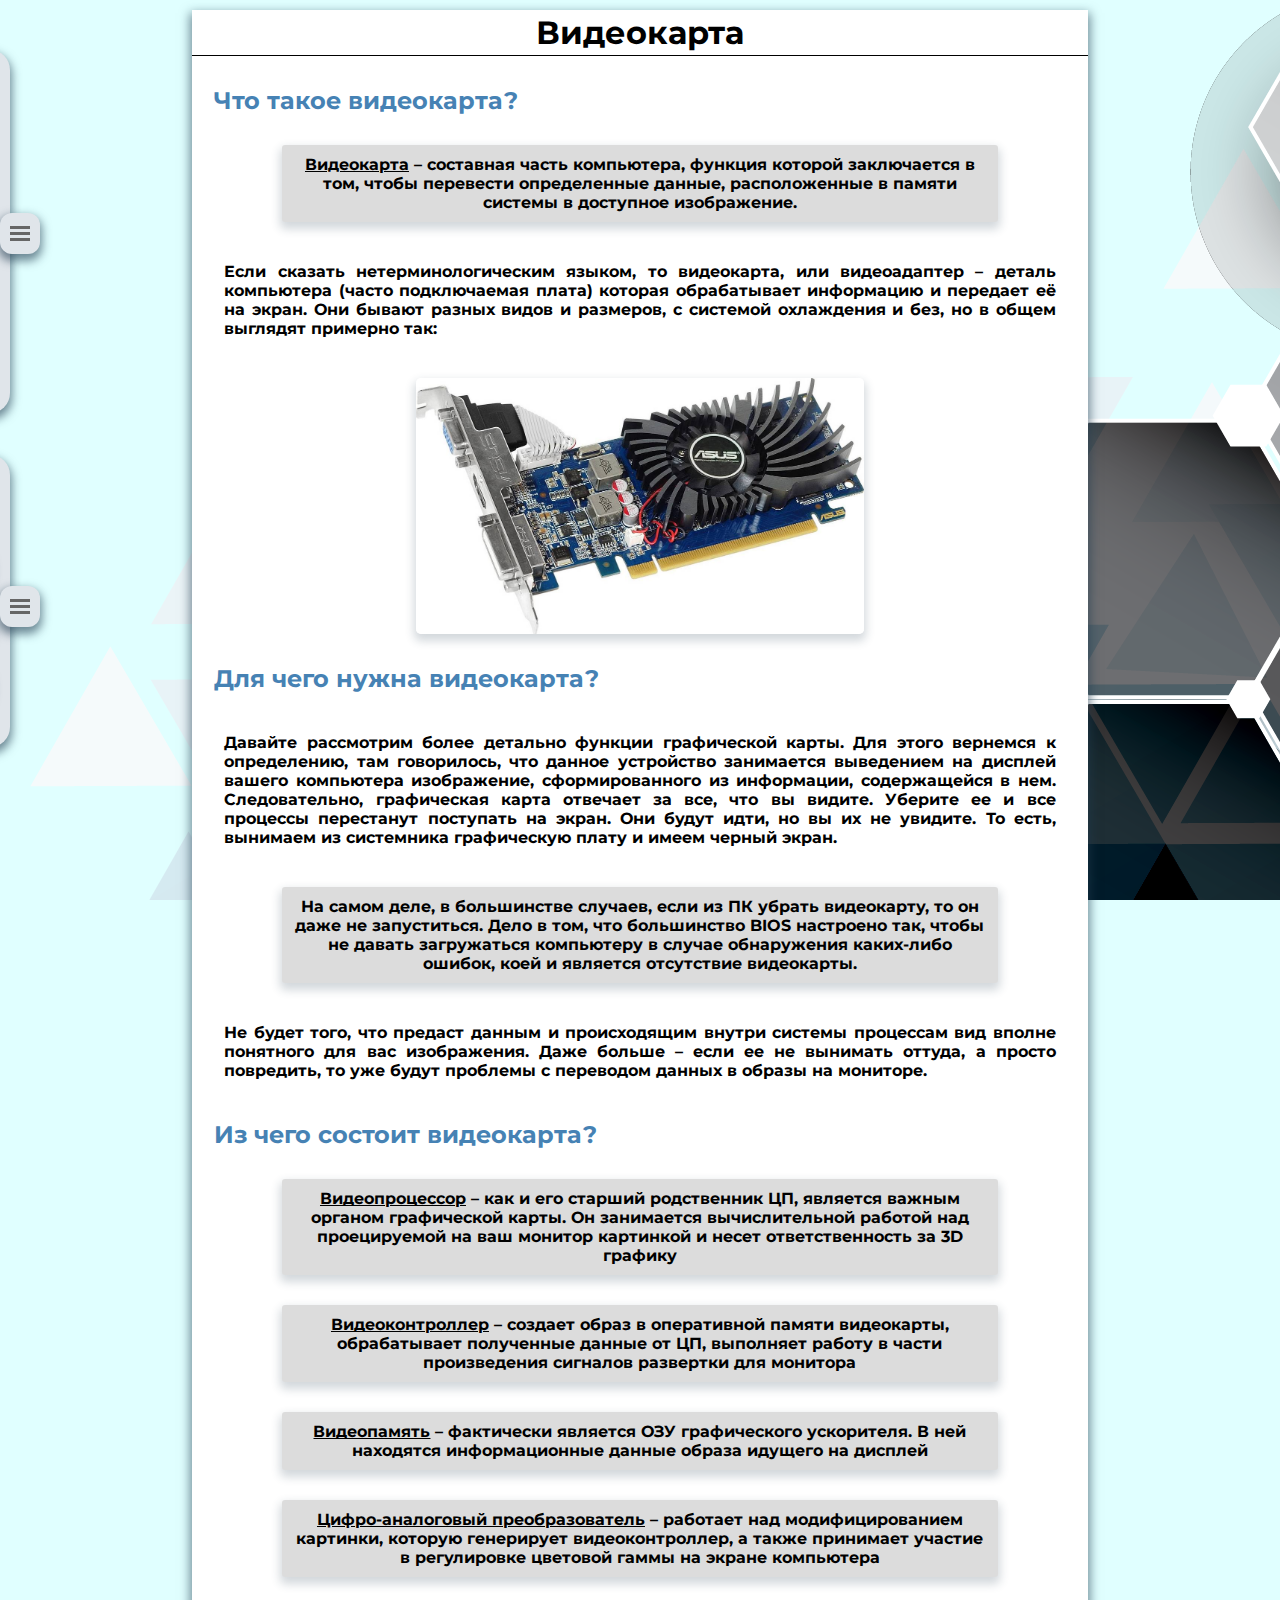
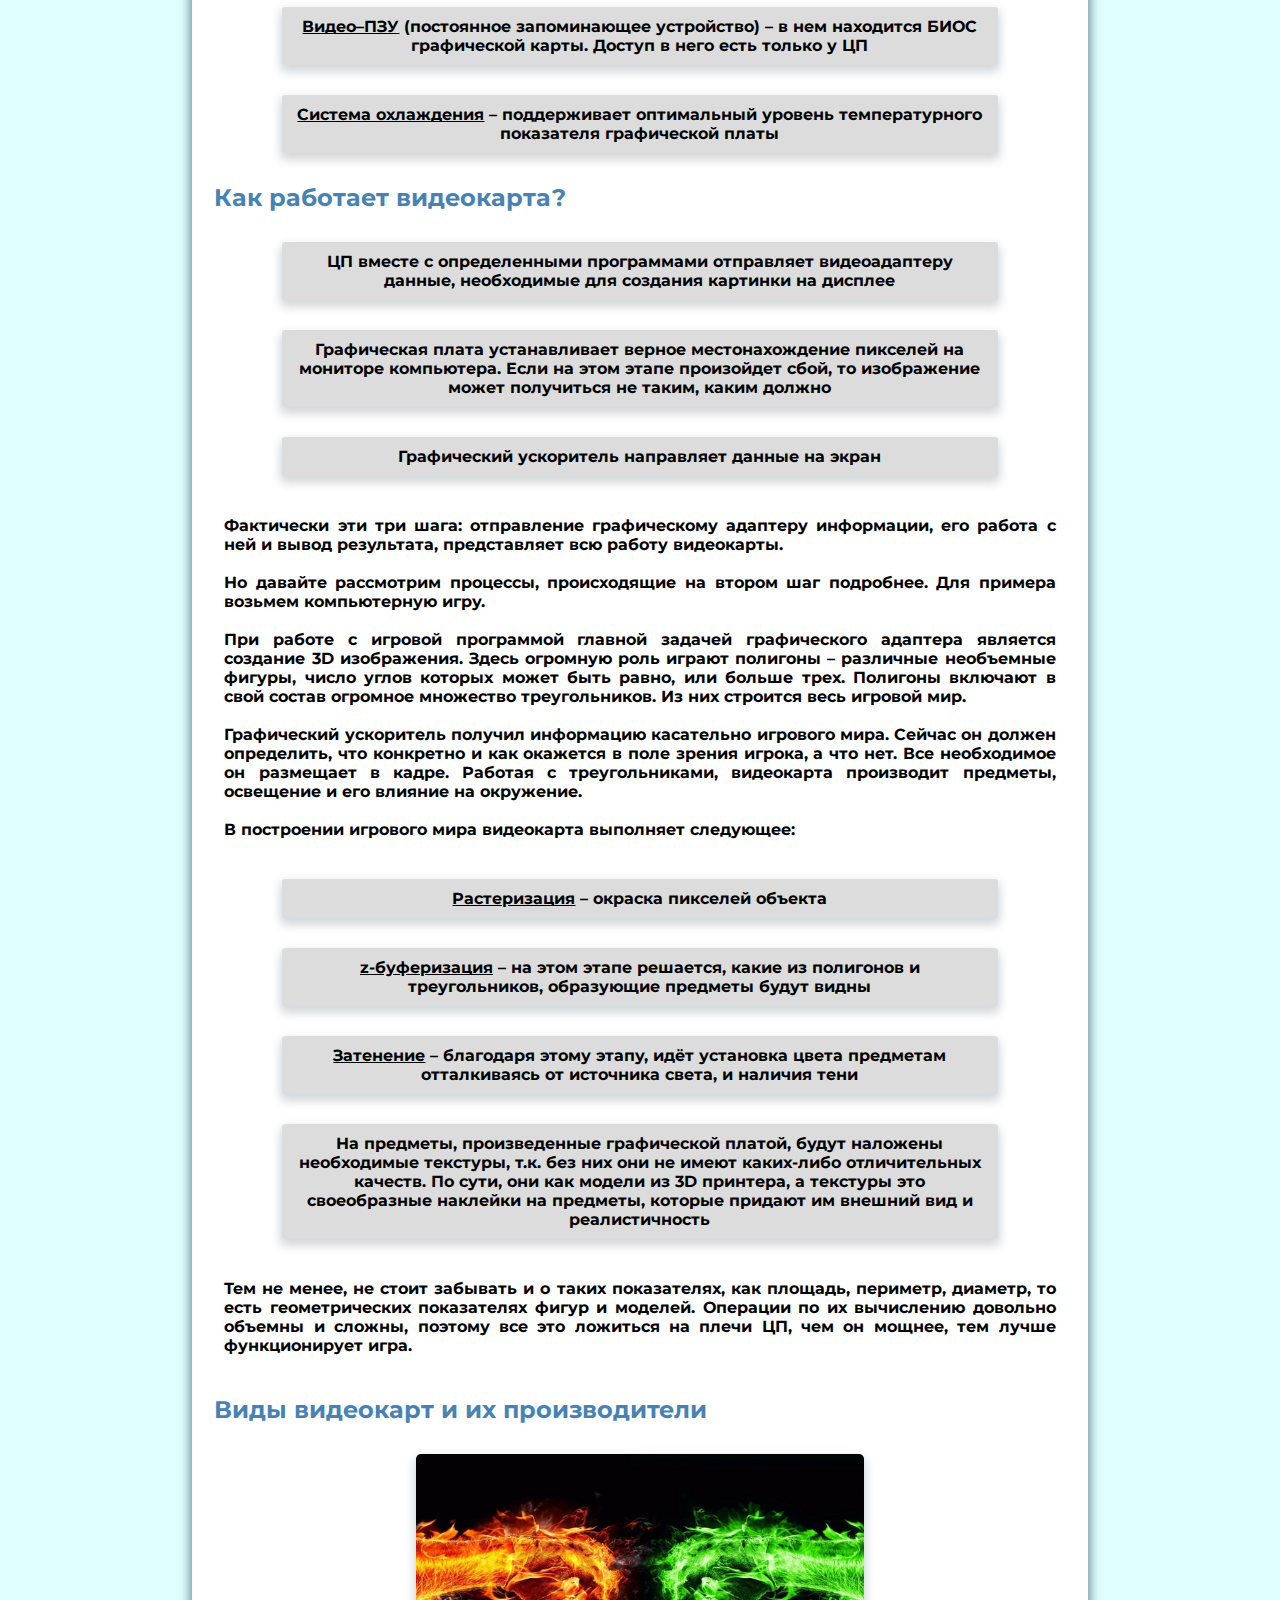
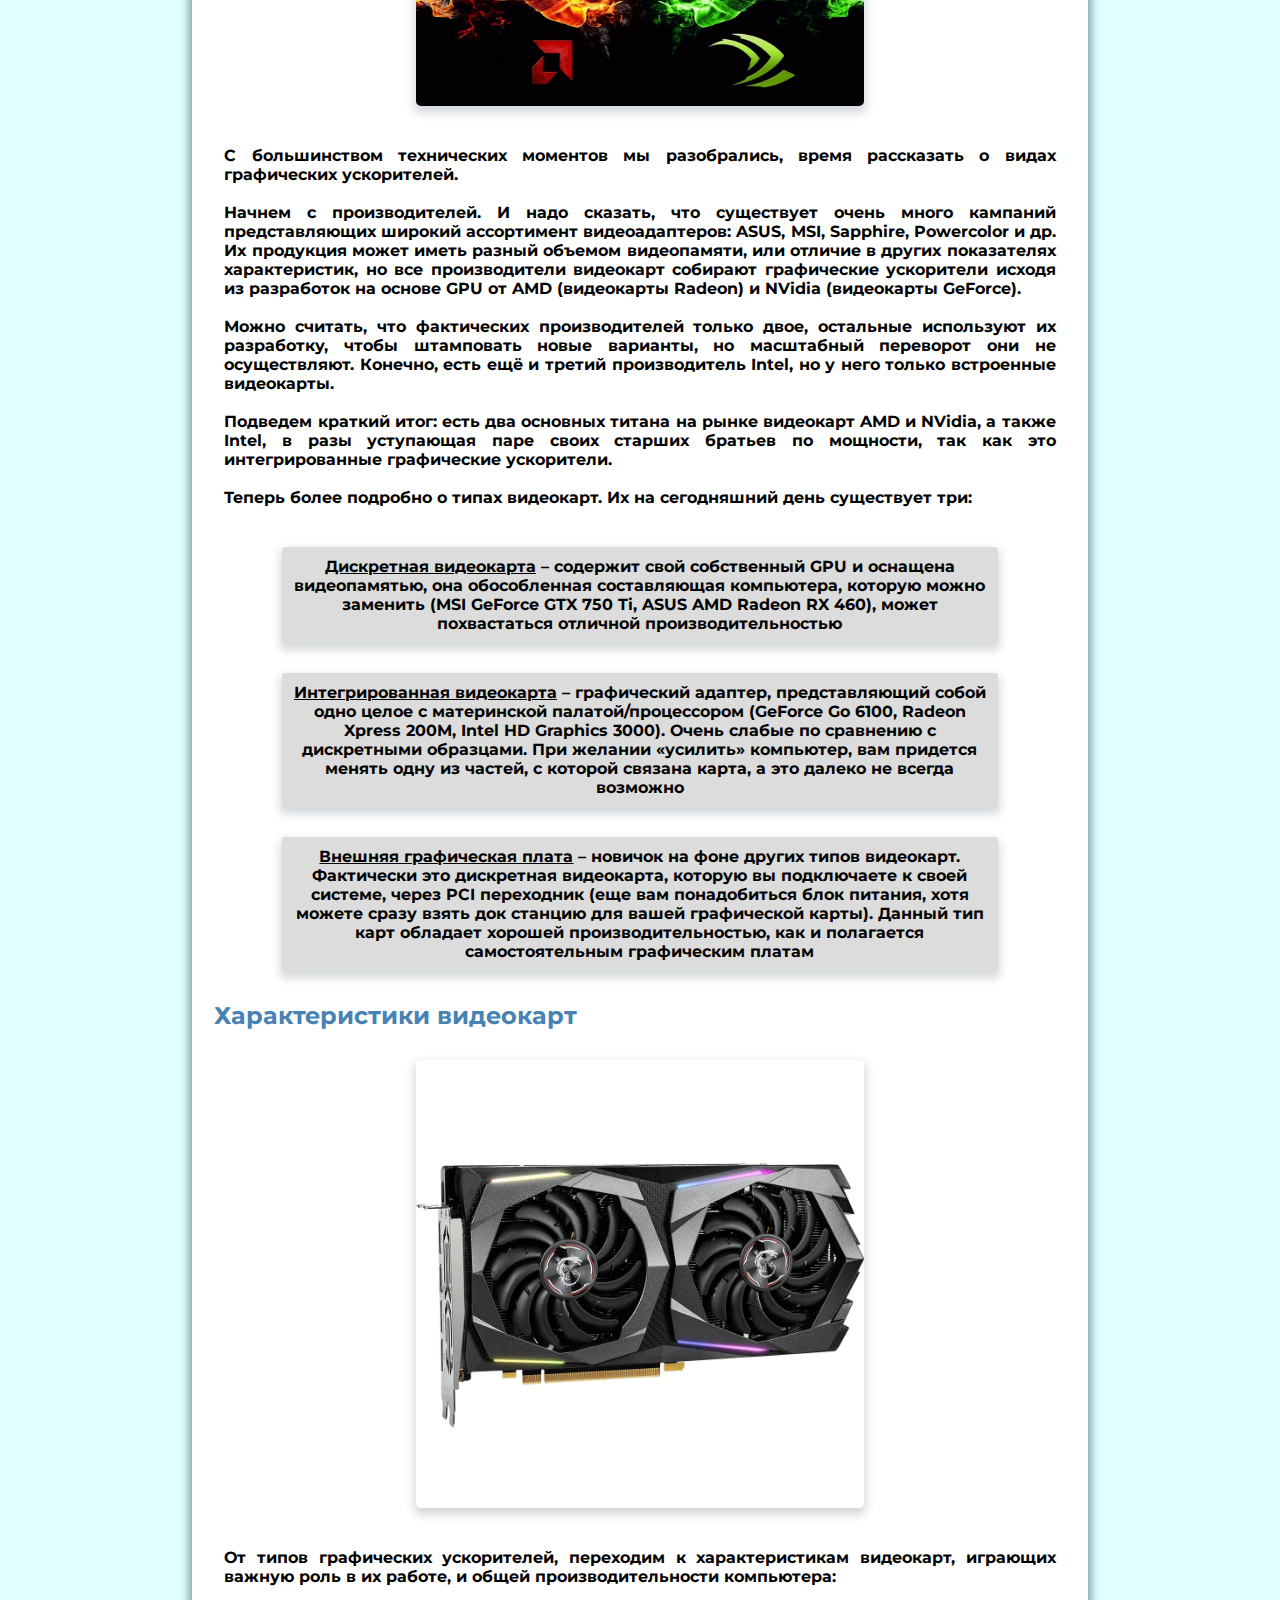
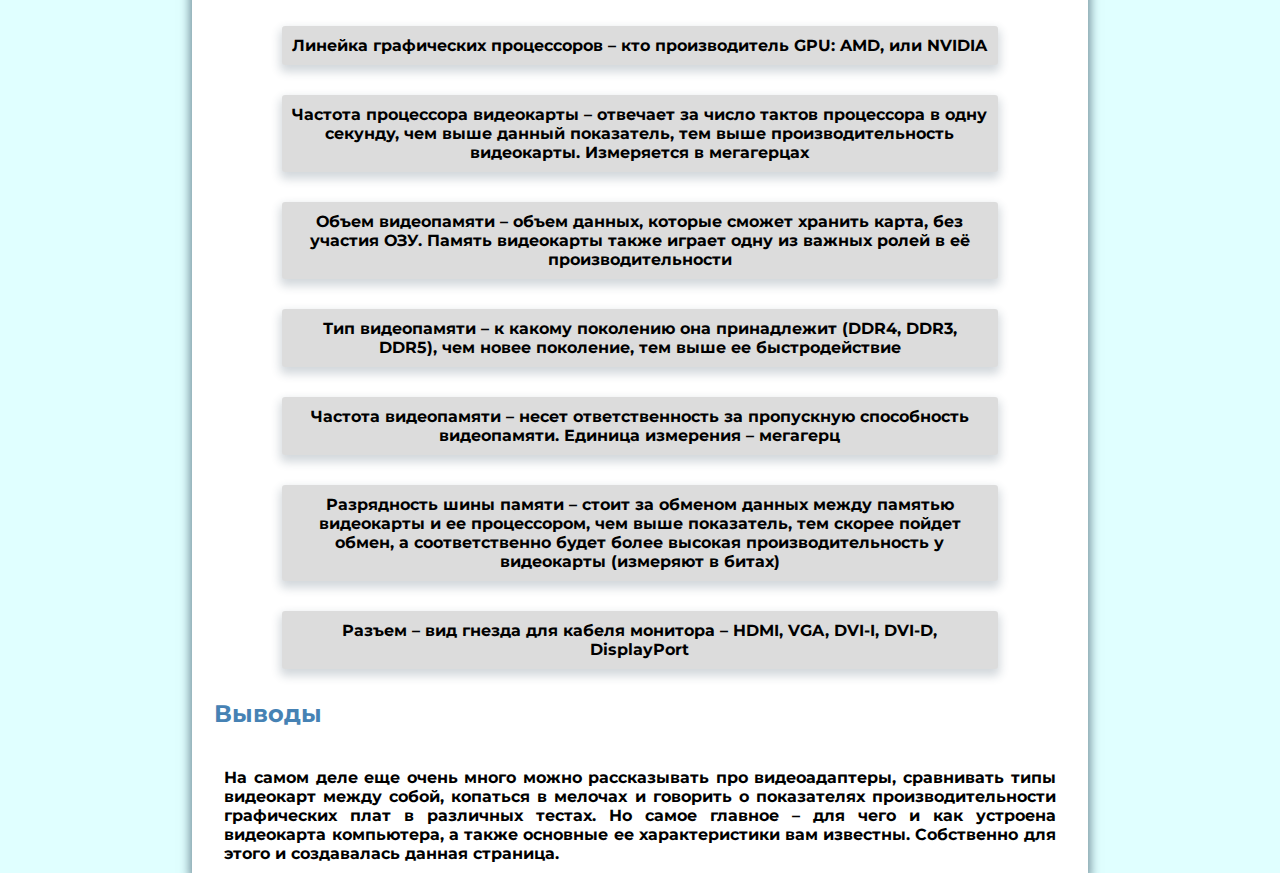
<file: VideoCard.html>
<!DOCTYPE html>
<html lang="en">
<head>
    <meta charset="UTF-8">
    <meta http-equiv="X-UA-Compatible" content="IE=edge">
    <meta name="viewport" content="width=device-width, initial-scale=1.0">
    <link rel="stylesheet" href="Computer_Components_style.css">
    <link rel="shortcut icon" href="assets/favicon.png" type="image/png">
    <script src="menuScript.js"></script>
    <title>Computer Components</title>
</head>
<body>
    <nav class="links-wrapper" id="nav"> 
        <div class="toggle-btn" onclick="openMenu()"><span></span><span></span><span></span></div>           
        <div class="subheader font">Меню</div>
        <ul>
            <li><a href="index.html" class="link font" id="navComp">Виды компьютеров и принцип работы</a></li>
            <li><a href="MotherBoard.html" class="link font" id="navMotherb">Материнская плата</a></li>
            <li><a href="HDD_SSD.html" class="link font" id="navHDD_SSD">Жесткий и SSD диски</a></li>
            <li><a href="#" class="link font" id="navVC">Видеокарта</a></li>
            <li><a href="Processor.html" class="link font" id="navProc">Процессор</a></li>      
        </ul>
    </nav>  

    <form class="help-bar-wrapper" id="contact">
        <div class="toggle-btn" onclick="openContact()"><span></span><span></span><span></span></div> 
        <div class="subheader font">Связь с нами</div>
        <div class="help-bar-text font">Оставьте свои контакты ниже</div>
        <div class="help-bar-row-wrapper">
            <label for="input-name" class="font">Имя</label>
            <input type="text" id="input-name" class="help-bar-input" required>
        </div>
        <div class="help-bar-row-wrapper">
            <label for="input-phone" class="font">Телефон</label>
            <input type="tel" id="phone" class="help-bar-input" required>
        </div>
        <div class="help-bar-row-wrapper">
            <label for="input-email" class="font">Почта</label>
            <input type="email" id="email" class="help-bar-input" required>
        </div>
        <div>
            <center><button type="submit" class="help-bar-btn font">Отправить</button></center> 
        </div>
    </form>

    <div class="info-wrapper">
        <div class="info-header font">Видеокарта</div>
        <div class="subheader font">Что такое видеокарта?</div>
        <div class="text-wrapper">
            <div class="marked font">
                <u>Видеокарта</u> – составная часть компьютера, функция которой заключается в том, чтобы перевести определенные данные, расположенные в памяти системы в доступное изображение.
            </div>
        </div>
        <div class="text-wrapper">
            <div class="text-info font">
                Если сказать нетерминологическим языком, то видеокарта, или видеоадаптер – деталь компьютера (часто подключаемая плата) которая обрабатывает информацию и передает её на экран. 
                Они бывают разных видов и размеров, с системой охлаждения и без, но в общем выглядят примерно так:
            </div>
        </div>
        <div class="single-img-wrapper">
            <img src="assets/img21.jpg" alt="img" class="single-img"/>
        </div>
        <div class="subheader font">Для чего нужна видеокарта?</div>
        <div class="text-wrapper">
            <div class="text-info font">
                Давайте рассмотрим более детально функции графической карты. Для этого вернемся к определению, там говорилось, что данное устройство занимается выведением на дисплей вашего компьютера изображение, сформированного из информации, содержащейся в нем. 
                Следовательно, графическая карта отвечает за все, что вы видите. Уберите ее и все процессы перестанут поступать на экран. Они будут идти, но вы их не увидите. 
                То есть, вынимаем из системника графическую плату и имеем черный экран.
            </div>
        </div>
        <div class="text-wrapper">
            <div class="marked font">
                На самом деле, в большинстве случаев, если из ПК убрать видеокарту, то он даже не запуститься. Дело в том, что большинство BIOS настроено так, чтобы не давать загружаться компьютеру в случае обнаружения каких-либо ошибок, коей и является отсутствие видеокарты.
            </div>
        </div>
        <div class="text-wrapper">
            <div class="text-info font">
                Не будет того, что предаст данным и происходящим внутри системы процессам вид вполне понятного для вас изображения. Даже больше – если ее не вынимать оттуда, а просто повредить, то уже будут проблемы с переводом данных в образы на мониторе.
            </div>
        </div>
        <div class="subheader font">Из чего состоит видеокарта?</div>
        <div class="text-wrapper">
            <div class="marked font">
                <u>Видеопроцессор</u> – как и его старший родственник ЦП, является важным органом графической карты. Он занимается вычислительной работой над проецируемой на ваш монитор картинкой и несет ответственность за 3D графику
            </div>
        </div>
        <div class="text-wrapper">
            <div class="marked font">
                <u>Видеоконтроллер</u> – создает образ в оперативной памяти видеокарты, обрабатывает полученные данные от ЦП, выполняет работу в части произведения сигналов развертки для монитора
            </div>
        </div>
        <div class="text-wrapper">
            <div class="marked font">
                <u>Видеопамять</u> – фактически является ОЗУ графического ускорителя. В ней находятся информационные данные образа идущего на дисплей
            </div>
        </div>
        <div class="text-wrapper">
            <div class="marked font">
                <u>Цифро-аналоговый преобразователь</u> – работает над модифицированием картинки, которую генерирует видеоконтроллер, а также принимает участие в регулировке цветовой гаммы на экране компьютера
            </div>
        </div>
        <div class="text-wrapper">
            <div class="marked font">
                <u>Видео–ПЗУ</u> (постоянное запоминающее устройство) – в нем находится БИОС графической карты. Доступ в него есть только у ЦП
            </div>
        </div>
        <div class="text-wrapper">
            <div class="marked font">
                <u>Система охлаждения</u> – поддерживает оптимальный уровень температурного показателя графической платы
            </div>
        </div>
        <div class="subheader font">Как работает видеокарта?</div>
        <div class="text-wrapper">
            <div class="marked font">
                ЦП вместе с определенными программами отправляет видеоадаптеру данные, необходимые для создания картинки на дисплее
            </div>
        </div>
        <div class="text-wrapper">
            <div class="marked font">
                Графическая плата устанавливает верное местонахождение пикселей на мониторе компьютера. Если на этом этапе произойдет сбой, то изображение может получиться не таким, каким должно
            </div>
        </div>
        <div class="text-wrapper">
            <div class="marked font">
                Графический ускоритель направляет данные на экран
            </div>
        </div>
        <div class="text-wrapper">
            <div class="text-info font">
                Фактически эти три шага: отправление графическому адаптеру информации, его работа с ней и вывод результата, представляет всю работу видеокарты.<br><br>
                Но давайте рассмотрим процессы, происходящие на втором шаг подробнее. Для примера возьмем компьютерную игру.<br><br>
                При работе с игровой программой главной задачей графического адаптера является создание 3D изображения. 
                Здесь огромную роль играют полигоны – различные необъемные фигуры, число углов которых может быть равно, или больше трех. 
                Полигоны включают в свой состав огромное множество треугольников. Из них строится весь игровой мир.<br><br>
                Графический ускоритель получил информацию касательно игрового мира. Сейчас он должен определить, что конкретно и как окажется в поле зрения игрока, а что нет. 
                Все необходимое он размещает в кадре. Работая с треугольниками, видеокарта производит предметы, освещение и его влияние на окружение.<br><br>
                В построении игрового мира видеокарта выполняет следующее:
            </div>
        </div>
        <div class="text-wrapper">
            <div class="marked font">
                <u>Растеризация</u> – окраска пикселей объекта
            </div>
        </div>
        <div class="text-wrapper">
            <div class="marked font">
                <u>z-буферизация</u> – на этом этапе решается, какие из полигонов и треугольников, образующие предметы будут видны
            </div>
        </div>
        <div class="text-wrapper">
            <div class="marked font">
                <u>Затенение</u> – благодаря этому этапу, идёт установка цвета предметам отталкиваясь от источника света, и наличия тени
            </div>
        </div>
        <div class="text-wrapper">
            <div class="marked font">
                На предметы, произведенные графической платой, будут наложены необходимые текстуры, т.к. без них они не имеют каких-либо отличительных качеств. 
                По сути, они как модели из 3D принтера, а текстуры это своеобразные наклейки на предметы, которые придают им внешний вид и реалистичность
            </div>
        </div>
        <div class="text-wrapper">
            <div class="text-info font">
                Тем не менее, не стоит забывать и о таких показателях, как площадь, периметр, диаметр, то есть геометрических показателях фигур и моделей. 
                Операции по их вычислению довольно объемны и сложны, поэтому все это ложиться на плечи ЦП, чем он мощнее, тем лучше функционирует игра.
            </div>
        </div>
        <div class="subheader font">Виды видеокарт и их производители</div>
        <div class="single-img-wrapper">
            <img src="assets/img22.png" alt="img" class="single-img"/>
        </div>
        <div class="text-wrapper">
            <div class="text-info font">
                С большинством технических моментов мы разобрались, время рассказать о видах графических ускорителей.<br><br>
                Начнем с производителей. И надо сказать, что существует очень много кампаний представляющих широкий ассортимент видеоадаптеров: ASUS, MSI, Sapphire, Powercolor и др. 
                Их продукция может иметь разный объемом видеопамяти, или отличие в других показателях характеристик, но все производители видеокарт собирают графические ускорители исходя из разработок на основе GPU от AMD (видеокарты Radeon) и NVidia (видеокарты GeForce).<br><br>
                Можно считать, что фактических производителей только двое, остальные используют их разработку, чтобы штамповать новые варианты, но масштабный переворот они не осуществляют. 
                Конечно, есть ещё и третий производитель Intel, но у него только встроенные видеокарты.<br><br>
                Подведем краткий итог: есть два основных титана на рынке видеокарт AMD и NVidia, а также Intel, в разы уступающая паре своих старших братьев по мощности, так как это интегрированные графические ускорители.<br><br>
                Теперь более подробно о типах видеокарт. Их на сегодняшний день существует три:
            </div>
        </div>
        <div class="text-wrapper">
            <div class="marked font">
                <u>Дискретная видеокарта</u> – содержит свой собственный GPU и оснащена видеопамятью, она обособленная составляющая компьютера, которую можно заменить (MSI GeForce GTX 750 Ti, ASUS AMD Radeon RX 460), может похвастаться отличной производительностью
            </div>
        </div>
        <div class="text-wrapper">
            <div class="marked font">
                <u>Интегрированная видеокарта</u> – графический адаптер, представляющий собой одно целое с материнской палатой/процессором (GeForce Go 6100, Radeon Xpress 200M, Intel HD Graphics 3000). Очень слабые по сравнению с дискретными образцами. 
                При желании «усилить» компьютер, вам придется менять одну из частей, с которой связана карта, а это далеко не всегда возможно
            </div>
        </div>
        <div class="text-wrapper">
            <div class="marked font">
                <u>Внешняя графическая плата</u> – новичок на фоне других типов видеокарт. Фактически это дискретная видеокарта, которую вы подключаете к своей системе, через PCI переходник (еще вам понадобиться блок питания, хотя можете сразу взять док станцию для вашей графической карты). 
                Данный тип карт обладает хорошей производительностью, как и полагается самостоятельным графическим платам
            </div>
        </div>
        <div class="subheader font">Характеристики видеокарт</div>
        <div class="single-img-wrapper">
            <img src="assets/img23.jpg" alt="img" class="single-img"/>
        </div>            
        <div class="text-wrapper">
            <div class="text-info font">
                От типов графических ускорителей, переходим к характеристикам видеокарт, играющих важную роль в их работе, и общей производительности компьютера:
            </div>
        </div>
        <div class="text-wrapper">
            <div class="marked font">
                Линейка графических процессоров – кто производитель GPU: AMD, или NVIDIA
            </div>
        </div>
        <div class="text-wrapper">
            <div class="marked font">
                Частота процессора видеокарты – отвечает за число тактов процессора в одну секунду, чем выше данный показатель, тем выше производительность видеокарты. Измеряется в мегагерцах
            </div>
        </div>
        <div class="text-wrapper">
            <div class="marked font">
                Объем видеопамяти – объем данных, которые сможет хранить карта, без участия ОЗУ. Память видеокарты также играет одну из важных ролей в её производительности
            </div>
        </div>
        <div class="text-wrapper">
            <div class="marked font">
                Тип видеопамяти – к какому поколению она принадлежит (DDR4, DDR3, DDR5), чем новее поколение, тем выше ее быстродействие
            </div>
        </div>
        <div class="text-wrapper">
            <div class="marked font">
                Частота видеопамяти – несет ответственность за пропускную способность видеопамяти. Единица измерения – мегагерц
            </div>
        </div>
        <div class="text-wrapper">
            <div class="marked font">
                Разрядность шины памяти – стоит за обменом данных между памятью видеокарты и ее процессором, чем выше показатель, тем скорее пойдет обмен, а соответственно будет более высокая производительность у видеокарты (измеряют в битах)
            </div>
        </div>
        <div class="text-wrapper">
            <div class="marked font">
                Разъем – вид гнезда для кабеля монитора – HDMI, VGA, DVI-I, DVI-D, DisplayPort
            </div>
        </div>
        <div class="subheader font">Выводы</div>
        <div class="text-wrapper">
            <div class="text-info font">
                На самом деле еще очень много можно рассказывать про видеоадаптеры, сравнивать типы видеокарт между собой, копаться в мелочах и говорить о показателях производительности графических плат в различных тестах. Но самое главное – для чего и как устроена видеокарта компьютера, а также основные ее характеристики вам известны. 
                Собственно для этого и создавалась данная страница.
            </div>
        </div>
    </div>
</body>
</html>
</file>
<file: Computer_Components_style.css>
@import url('https://fonts.googleapis.com/css2?family=Montserrat&display=swap');
* {box-sizing: border-box;}
body
{
    margin: 0; 
    background-color: #E0FFFF; 
    background-image: url(assets/bgimg.png);
    background-attachment: fixed;    
}

.font
{
    font-family: 'Montserrat', sans-serif; 
    font-weight: bolder;
}

.links-wrapper
{   
    width: 300px;
    padding: 10px; 
    margin-top: 5px;     
    background-color: #E0E5EA;  
    position: fixed;
    left: -290px;
    top: 5%;       
    z-index: 1;   
    border-top-right-radius: 20px; 
    border-bottom-right-radius: 20px; 
    box-shadow: 0px 5px 10px 2px rgba(34, 60, 80, 0.6);

    -moz-transition: all 300ms;
    -webkit-transition: all 300ms;
    transition: all 300ms;
}
.help-bar-wrapper
{
    width: 300px;
    padding: 10px 30px; 
    margin-top: 5px;     
    background-color: #E0E5EA;  
    position: fixed;
    left: -290px;
    top: 50%;       
    z-index: 1;   
    border-top-right-radius: 20px; 
    border-bottom-right-radius: 20px; 
    box-shadow: 0px 5px 10px 2px rgba(34, 60, 80, 0.6);

    -moz-transition: all 300ms;
    -webkit-transition: all 300ms;
    transition: all 300ms;
}
.help-bar-text
{
    text-align: center;
    font-size: 0.9em;
    width: 100%;
    margin-top: 10px;    
}

.help-bar-row-wrapper
{
    margin: 10px 0px;
    width: 100%;
}

.help-bar-btn
{
    font-size: 0.9em;
    border-radius: 10px;
    border: none;
    padding: 5px;
    box-shadow: 0px 5px 10px 2px rgba(34, 60, 80, 0.6);
    cursor: pointer;
}

.help-bar-input
{
    height: 30px;
    border-radius: 10px;
    border: none;
    width: 250px;
    box-shadow: 0px 5px 10px 2px rgba(34, 60, 80, 0.6);
}

.links-wrapper > .toggle-btn, .help-bar-wrapper > .toggle-btn
{
    position: absolute;
    left: 290px;
    top: 45%;
    background-color: #E0E5EA;
    padding: 10px;
    border-radius: 12px;
    cursor: pointer;
    box-shadow: 0px 5px 10px 2px rgba(34, 60, 80, 0.6);    
}
.toggle-btn > span
{
    display: block;
    width: 20px;
    height: 3px;
    background-color: #666;
    margin: 3px 0px;
}

.help-bar-wrapper.active, .links-wrapper.active
{
    left: -10px;
} 

.help-bar-wrapper > .subheader, .links-wrapper > .subheader
{
    text-align: center;
    margin-bottom: 10px;
}
.links-wrapper > ul
{
    list-style: none;    
}

.link
{    
    display: flex;
    align-items: center;
    justify-content: center;
    width: 100%;
    padding: 10px;    
    border-radius: 2px;    
    text-decoration: none;
    color: black;
    transition: background-color 0.3s linear;
}
.link:hover{background-color: rgb(204, 204, 250);}
#navComp::after{content: url(assets/Comp.ico);}
#navMotherb::after{content: url(assets/MB.png);}
#navHDD_SSD::after{content: url(assets/HDD.png);}
#navVC::after{content: url(assets/VC.png);}
#navProc::after{content: url(assets/CPU.png);}


.info-wrapper
{    
    width: 70%;
    display: flex;
    flex-wrap: wrap;
    row-gap: 30px;
    justify-content: center;
    margin: 10px 0px;
    background-color: #fff;
    position: absolute;
    right: 15%;    
    box-shadow: 0px 5px 10px 2px rgba(34, 60, 80, 0.6);    
}

@media (max-width: 320px) 
{
    .info-wrapper
    {
        width: 85%;
        right: 10px;
    }    
}

.info-header
{
    flex-basis: 100%;
    text-align: center;
    font-size: 2em;
    font-weight: bolder;
    padding: 3px;  
    border-bottom: 1px solid black;  
}
.subheader
{
    flex-basis: 100%;
    text-align: left;
    font-size: 1.5em;
    font-weight: bolder;
    color: #4682B4;
    margin-left: 2.5%;
}
.single-img-wrapper, .text-wrapper
{
    flex-basis: 100%; 
    display: flex; 
    justify-content: center;
}
.marked
{
    width: 80%;
    padding: 10px;
    background-color: #DCDCDC;
    font-size: 1em;
    text-align: center;
    border-radius: 3px;
    box-shadow: 0px 5px 10px 2px rgba(34, 60, 80, 0.2);        
}
.text-info 
{
    width: 95%;
    font-size: 1em;
    text-align: justify;
    padding: 10px;
}
.side-img-wrapper, .side-text-wrapper
{
    flex-basis: 50%; 
    display: flex; 
    justify-content: center;
}
@media (max-width: 1024px)
{
    .side-text-wrapper, .side-img-wrapper{flex-basis: 100%;}
}

.single-img, .img-info
{
    border-radius: 5px;
    box-shadow: 0px 5px 10px 2px rgba(34, 60, 80, 0.2);  
}
.img-info{width: 70%;}
.single-img{width: 50%;}
</file>
